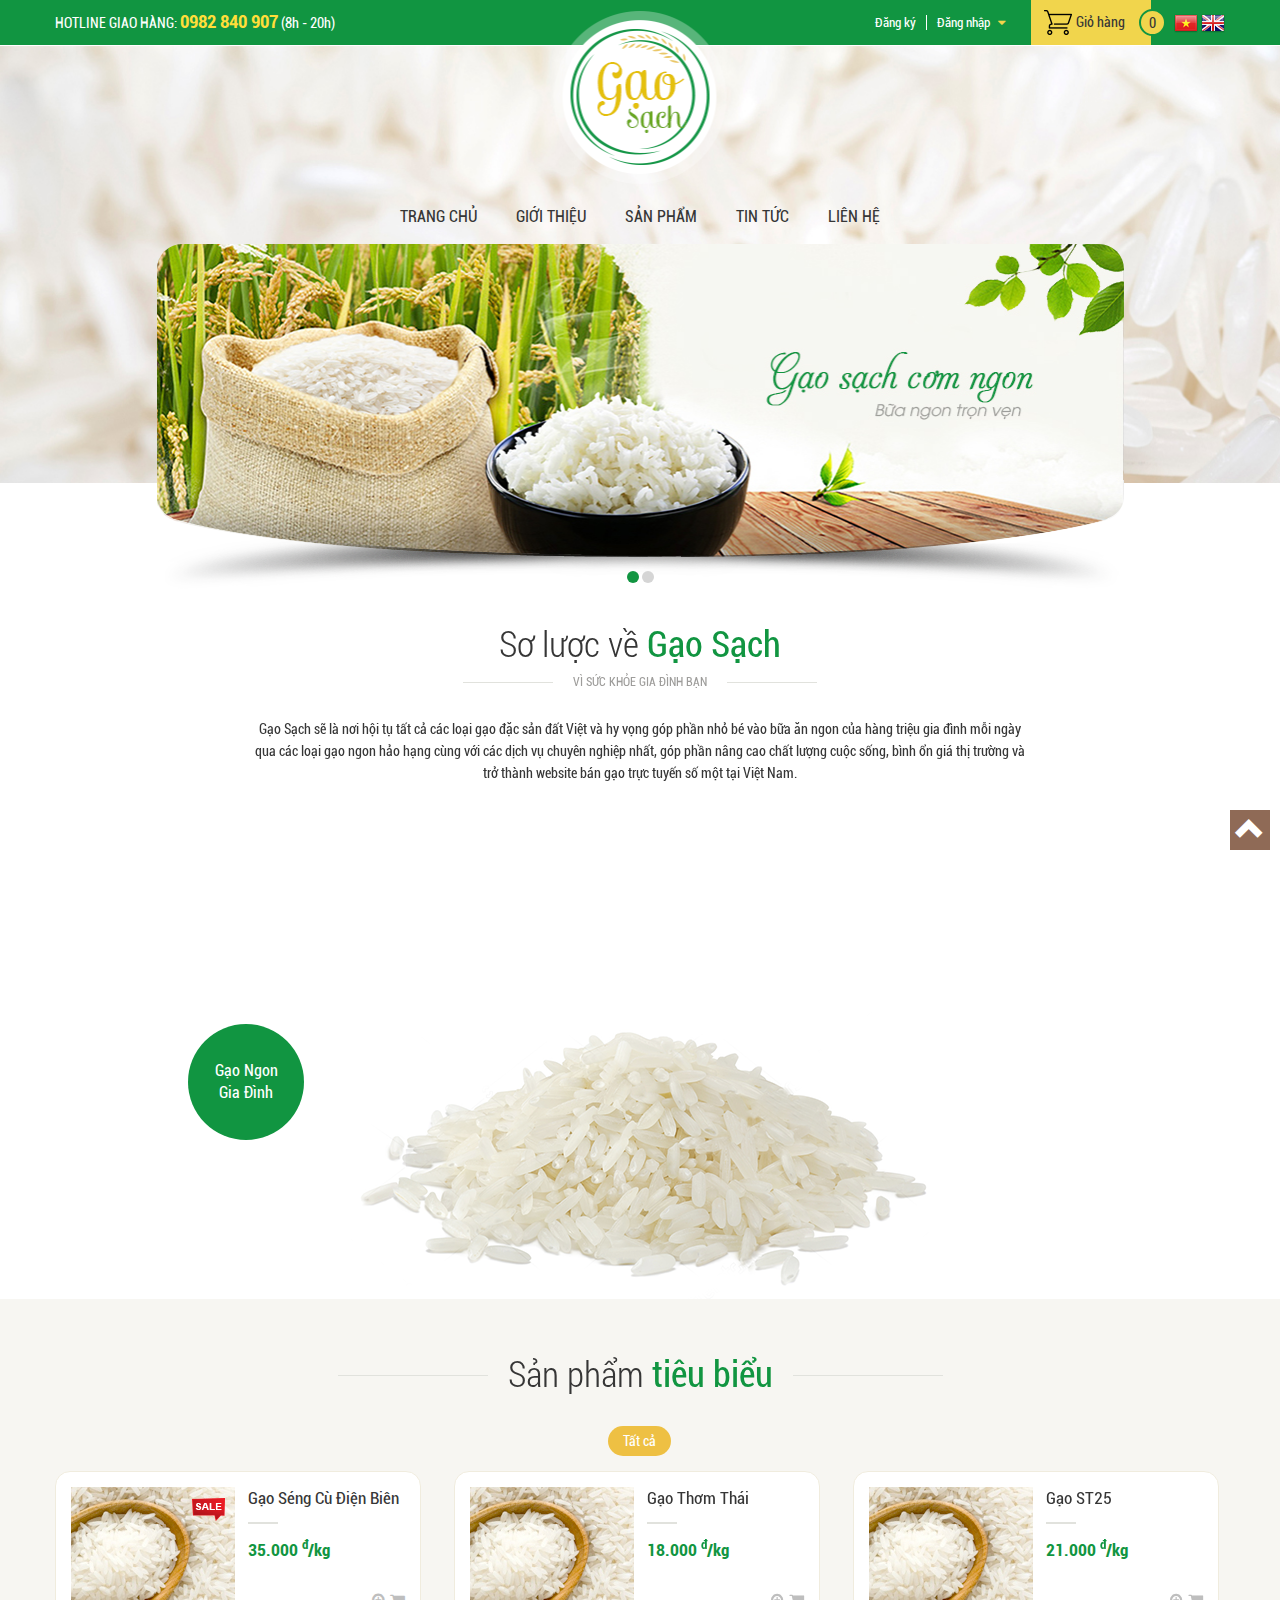
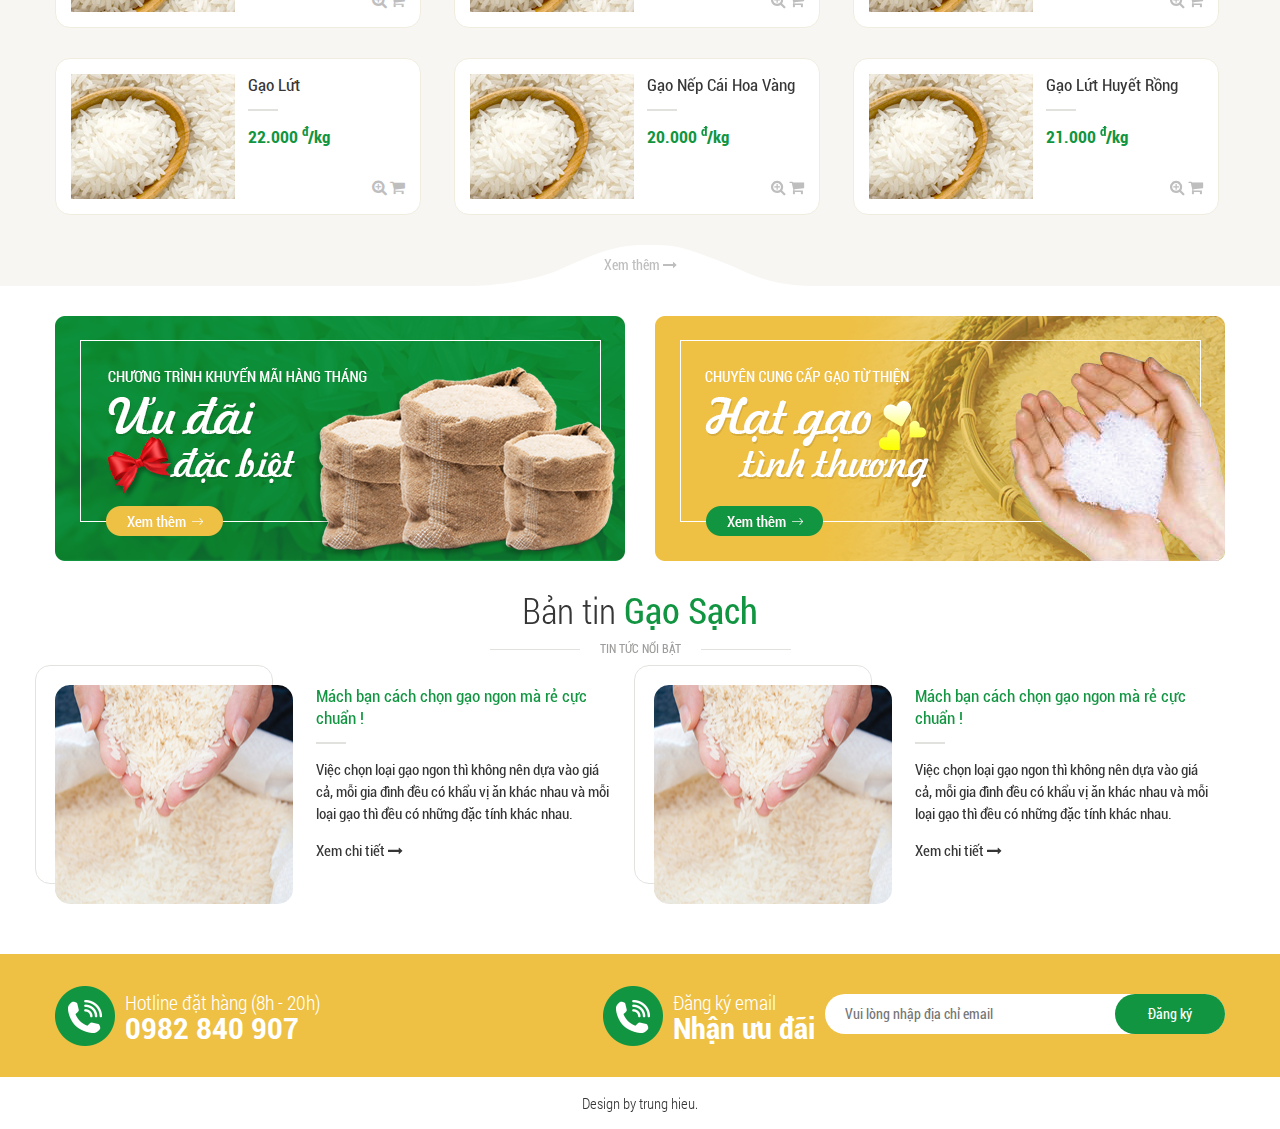
<file: GQH-html/index.html>
﻿<!DOCTYPE html>
<html xmlns="http://www.w3.org/1999/xhtml">
<head>
	<meta charset="utf-8" />
    <meta http-equiv="X-UA-Compatible" content="IE=edge" />
    <meta name="viewport" content="width=device-width, initial-scale=1" />
	<link href='https://fonts.googleapis.com/css?family=Open+Sans:400,300,300italic,400italic,600,600italic,700italic,700,800,800italic&subset=latin,vietnamese' rel='stylesheet' type='text/css' />
    <link href="assets/styles/bootstrap.min.css" rel="stylesheet" />
    <link href="assets/styles/font-awesome.min.css" rel="stylesheet" />
    <link href="assets/styles/slick.css" rel="stylesheet" />
    <link href="assets/styles/owl.carousel.min.css" rel="stylesheet" />
	<script src="assets/js/jwplayer.js"></script>
    <script src="assets/js/key.js"></script>
    <script type="text/javascript">jwplayer.key = "5qMQ1qMprX8KZ79H695ZPnH4X4zDHiI0rCXt1g==";</script>
    <!--main style-->
    <link href="assets/styles/fonts.css" rel="stylesheet" />
    <link href="assets/styles/site.css" rel="stylesheet" />
    <link href="assets/styles/site-respon.css" rel="stylesheet" />
    <!--end main style-->
    <script src="assets/js/jquery.js"></script>
    <script src="assets/js/jquery.easing.1.3.js"></script>
	<script type="text/javascript">
        function changeActiveMenu(page) {
            $('#menu li').removeClass("active");
            $('#menu li a[href*="' + page + '"]').parent("li").addClass("active");
        }
        function changeSubActiveMenu(page) {
            $('#menu li li').removeClass("active");
            $('#menu li li a[href$="' + page + '"]').parents("li").addClass("active");
            $('.menu-list li').removeClass("active");
            $('.menu-list li a[href$="' + page + '"]').parents("li").addClass("active");
            var value1 = $('a.a-link-sp').attr('href');
            $('#menu li li a[href$="' + value1 + '"]').parents("li").addClass("active");
            $('.menu-list li a[href$="' + value1 + '"]').parents("li").addClass("active");
            var value2 = $('a.a-link-spc').attr('href');
            $('#menu li li a[href$="' + value2 + '"]').parents("li").addClass("active");
            $('.menu-list li a[href$="' + value2 + '"]').parents("li").addClass("active");
        }
    </script>
    <title>Gạo quê hương</title>
</head>
<body>
    <div id="wrapper">
        <div id="wrapper-in">
            <div id="header">
                <div class="top-head">
                    <div class="container">
                        <div class="pull-left">
                            <p>HOTLINE GIAO HÀNG: <span>0982 840 907</span> (8h - 20h)</p>
                        </div>
                        <div class="pull-right">
                            <div class="log">
                                <ul>
                                    <li><a href="dangky.html">Đăng ký</a></li>
                                    <li class="log-in">
                                        <a href="#">Đăng nhập <i class="fa fa-caret-down"></i></a>
                                        <div class="lognin">
                                            <h1>ĐĂNG NHẬP</h1>
                                            <div class="form-group input-group">
                                                <div class="icon-input"><span class="icon-user"></span></div>
                                                <input type="text" class="input-lognin" placeholder="Tên đăng nhập" />
                                            </div>
                                            <div class="form-group input-group">
                                                <div class="icon-input"><span class="icon-pass"></span></div>                                                
                                                <input type="text" class="input-lognin" placeholder="Mật khẩu" />
                                            </div>
                                            <div class="form-group password-helper">
                                                <label class="label-pass">
                                                    <input name="remember_me" id="remember_me" value="Y" checked="checked" type="checkbox">
                                                    Ghi nhớ đăng nhập
                                                </label>
                                                <a href="#">Quên mật khẩu</a>
                                            </div>
                                            <div class="form-group longin-btn">
                                                <button class="button-btn">ĐĂNG NHẬP</button>
                                            </div>
                                            <div class="form-group register-logn">
                                                Bạn chưa có tài khoản? <a href="#">Đăng ký ngay</a>
                                            </div>
                                            <div class="logn-bot">
                                                <span>HOẶC ĐĂNG NHẬP BẰNG</span>
                                                <a href="#">
                                                    <img src="assets/images/icon3.png" alt="" />
                                                </a>
                                                <a href="#">
                                                    <img src="assets/images/icon4.png" alt="" />
                                                </a>
                                            </div>
                                        </div>
                                    </li>
                                </ul>
                            </div>
                            <div class="cart">
                                <span>Giỏ hàng</span>
                                <div class="number">
                                    0
                                </div>
                                <div class="cart-box">
                                    <div class="no-cart">
                                        <ul>
                                          Bạn chưa mua sản phẩm nào
                                         
                                        </ul>
                                    </div>
                                   
                                    <div class="cart-book">
                                        <a href="gio-hang.html">Xem giỏ hàng</a>
                                        <a href="dat-hang.html" class="pull-right">Đặt hàng</a>
                                    </div>
                                </div>
                            </div>
                            <div class="language">
                                <a href="#">
                                    <img src="assets/images/vi.png" alt="" />
                                </a>
                                <a href="#">
                                    <img src="assets/images/en.png" alt="" />
                                </a>
                            </div>
                        </div>
                        <div class="logo">
                            <a href="index.html">
                                <img src="assets/images/logo.png" alt="" />
                            </a>
                        </div>
                    </div>
                </div>
                <div class="bot-head">
                    <div class="container">
                        <div class="menu">
                            <ul id="menu" class="desktop-992">
                                <li id="a12"><a href="index.html">trang chủ</a></li>
                                <li>
                                    <a href="introduce.html">giới thiệu</a>
                                </li>
                                <li><a href="products.html">sản phẩm</a></li>
                                <li><a href="news.html">Tin tức</a></li>
                                <li><a href="contact.html">Liên hệ</a></li>
                            </ul>
                            <a class="panel-a menu-mo ipadmo-992" href="#menumobile" data-position="true" data-type="false">
                                <span class="fa fa-reorder"></span>Menu
                            </a>
                        </div>
                        <div class="slide-df">
                            <div id="carousel-example-generic" class="carousel slide" data-ride="carousel">
                                <ol class="carousel-indicators">
                                    <li data-target="#carousel-example-generic" data-slide-to="0"></li>
                                    <li data-target="#carousel-example-generic" data-slide-to="1"></li>
                                </ol>
                                <div class="carousel-inner" role="listbox">
                                    <div class="item">
                                        <img src="assets/images/banner-01.jpg" alt="" />
                                    </div>
                                    <div class="item">
                                        <img src="assets/images/banner-02.jpg" alt="" />
                                    </div>
                                </div>
                            </div>
                        </div>
                    </div>
                </div>
            </div>
            <div class="clr"></div>
            <div id="main-content">
                <div class="wrap-df">
                    <div class="introduce container">
                        <div class="head-sec">
                            <h1>Sơ lược về <span>Gạo Sạch</span></h1>
                            <span>VÌ SỨC KHỎE GIA ĐÌNH BẠN</span>
                        </div>
                        <p>Gạo Sạch sẽ là nơi hội tụ tất cả các loại gạo đặc sản đất Việt và hy vọng góp phần nhỏ bé vào bữa ăn ngon của hàng triệu gia đình mỗi ngày qua các loại gạo ngon hảo hạng cùng với các dịch vụ chuyên nghiệp nhất, góp phần nâng cao chất lượng cuộc sống, bình ổn giá thị trường và trở thành website bán gạo trực tuyến số một tại Việt Nam.</p>
                        <div class="rice-cate">
                            <div class="item">
                                <div class="wrap-item">
                                    <p>Gạo Ngon Gia Đình</p>
                                </div>
                            </div>
                            
                        </div>
                    </div>
                    <div class="products">
                        <div class="container">
                            <div class="head-sec">
                                <h1>Sản phẩm <span>tiêu biểu</span></h1>
                            </div>
                            <div class="products-tab">
                                <!-- Nav tabs -->
                                <ul class="nav nav-tabs" role="tablist">
                                    <li role="presentation">
                                        <a href="#tab1" aria-controls="home" role="tab" data-toggle="tab">Tất cả</a>
                                    </li>
                                    
                                </ul>

                                <!-- Tab panes -->
                                <div class="tab-content">
                                    <div role="tabpanel" class="tab-pane" id="tab1">
                                        <div class="product-cate">
                                            <div class="item">
                                                <div class="wrap-content">
                                                    <div class="img">
                                                        <a href="#">
                                                            <img src="assets/images/sp1.jpg" alt="" />
                                                        </a>
                                                        <div class="sale">
                                                            <img src="assets/images/sale.png" alt="" />
                                                        </div>
                                                    </div>
                                                    <div class="content">
                                                        <a href="#">Gạo Séng Cù Điện Biên</a>
                                                        <span>35.000 <sup>đ</sup>/kg</span>
                                                    </div>
                                                    <div class="details">
                                                        <a href="#"><i class="fa fa-search-plus"></i></a>
                                                        <a href="#">
                                                            <i class="fa fa-shopping-cart"></i>
                                                        </a>
                                                    </div>
                                                </div>
                                            </div>
                                            <div class="item">
                                                <div class="wrap-content">
                                                    <div class="img">
                                                        <a href="#">
                                                            <img src="assets/images/sp1.jpg" alt="" />
                                                        </a>
                                                    </div>
                                                    <div class="content">
                                                        <a href="#">Gạo Thơm Thái</a>
                                                        <span>18.000 <sup>đ</sup>/kg</span>
                                                    </div>
                                                    <div class="details">
                                                        <a href="#"><i class="fa fa-search-plus"></i></a>
                                                        <a href="#">
                                                            <i class="fa fa-shopping-cart"></i>
                                                        </a>
                                                    </div>
                                                </div>
                                            </div>
                                            <div class="item">
                                                <div class="wrap-content">
                                                    <div class="img">
                                                        <a href="#">
                                                            <img src="assets/images/sp1.jpg" alt="" />
                                                        </a>
                                                    </div>
                                                    <div class="content">
                                                        <a href="#">Gạo ST25</a>
                                                        <span>21.000 <sup>đ</sup>/kg</span>
                                                    </div>
                                                    <div class="details">
                                                        <a href="#"><i class="fa fa-search-plus"></i></a>
                                                        <a href="#">
                                                            <i class="fa fa-shopping-cart"></i>
                                                        </a>
                                                    </div>
                                                </div>
                                            </div>
                                            <div class="item">
                                                <div class="wrap-content">
                                                    <div class="img">
                                                        <a href="#">
                                                            <img src="assets/images/sp1.jpg" alt="" />
                                                        </a>
                                                    </div>
                                                    <div class="content">
                                                        <a href="#">Gạo Lứt</a>
                                                        <span>22.000 <sup>đ</sup>/kg</span>
                                                    </div>
                                                    <div class="details">
                                                        <a href="#"><i class="fa fa-search-plus"></i></a>
                                                        <a href="#">
                                                            <i class="fa fa-shopping-cart"></i>
                                                        </a>
                                                    </div>
                                                </div>
                                            </div>
                                            <div class="item">
                                                <div class="wrap-content">
                                                    <div class="img">
                                                        <a href="#">
                                                            <img src="assets/images/sp1.jpg" alt="" />
                                                        </a>
                                                    </div>
                                                    <div class="content">
                                                        <a href="#">Gạo Nếp Cái Hoa Vàng</a>
                                                        <span>20.000 <sup>đ</sup>/kg</span>
                                                    </div>
                                                    <div class="details">
                                                        <a href="#"><i class="fa fa-search-plus"></i></a>
                                                        <a href="#">
                                                            <i class="fa fa-shopping-cart"></i>
                                                        </a>
                                                    </div>
                                                </div>
                                            </div>
                                            <div class="item">
                                                <div class="wrap-content">
                                                    <div class="img">
                                                        <a href="#">
                                                            <img src="assets/images/sp1.jpg" alt="" />
                                                        </a>
                                                    </div>
                                                    <div class="content">
                                                        <a href="#">Gạo Lứt Huyết Rồng</a>
                                                        <span>21.000 <sup>đ</sup>/kg</span>
                                                    </div>
                                                    <div class="details">
                                                        <a href="#"><i class="fa fa-search-plus"></i></a>
                                                        <a href="#">
                                                            <i class="fa fa-shopping-cart"></i>
                                                        </a>
                                                    </div>
                                                </div>
                                            </div>
                                        </div>
                                        <div class="read-more">
                                            <a href="#">Xem thêm <i class="fa fa-long-arrow-right" aria-hidden="true"></i></a>
                                        </div>
                                    </div>
                                    <div role="tabpanel" class="tab-pane" id="tab2">
                                        <div class="product-cate">
                                            <div class="item">
                                                <div class="wrap-content">
                                                    <div class="img">
                                                        <a href="#">
                                                            <img src="assets/images/sp1.jpg" alt="" />
                                                        </a>
                                                    </div>
                                                    <div class="content">
                                                        <a href="#">Gạo Séng Cù Điện Biên</a>
                                                        <span>35.000 <sup>đ</sup>/kg</span>
                                                    </div>
                                                    <div class="details">
                                                        <a href="#"><i class="fa fa-search-plus"></i></a>
                                                        <a href="#">
                                                            <i class="fa fa-shopping-cart"></i>
                                                        </a>
                                                    </div>
                                                </div>
                                            </div>
                                            <div class="item">
                                                <div class="wrap-content">
                                                    <div class="img">
                                                        <a href="#">
                                                            <img src="assets/images/sp1.jpg" alt="" />
                                                        </a>
                                                        <div class="sale">
                                                            <img src="assets/images/sale.png" alt="" />
                                                        </div>
                                                    </div>
                                                    <div class="content">
                                                        <a href="#">Gạo Séng Cù Điện Biên</a>
                                                        <span>35.000 <sup>đ</sup>/kg</span>
                                                    </div>
                                                    <div class="details">
                                                        <a href="#"><i class="fa fa-search-plus"></i></a>
                                                        <a href="#">
                                                            <i class="fa fa-shopping-cart"></i>
                                                        </a>
                                                    </div>
                                                </div>
                                            </div>
                                            <div class="item">
                                                <div class="wrap-content">
                                                    <div class="img">
                                                        <a href="#">
                                                            <img src="assets/images/sp1.jpg" alt="" />
                                                        </a>
                                                    </div>
                                                    <div class="content">
                                                        <a href="#">Gạo Séng Cù Điện Biên</a>
                                                        <span>35.000 <sup>đ</sup>/kg</span>
                                                    </div>
                                                    <div class="details">
                                                        <a href="#"><i class="fa fa-search-plus"></i></a>
                                                        <a href="#">
                                                            <i class="fa fa-shopping-cart"></i>
                                                        </a>
                                                    </div>
                                                </div>
                                            </div>
                                            <div class="item">
                                                <div class="wrap-content">
                                                    <div class="img">
                                                        <a href="#">
                                                            <img src="assets/images/sp1.jpg" alt="" />
                                                        </a>
                                                    </div>
                                                    <div class="content">
                                                        <a href="#">Gạo Séng Cù Điện Biên</a>
                                                        <span>35.000 <sup>đ</sup>/kg</span>
                                                    </div>
                                                    <div class="details">
                                                        <a href="#"><i class="fa fa-search-plus"></i></a>
                                                        <a href="#">
                                                            <i class="fa fa-shopping-cart"></i>
                                                        </a>
                                                    </div>
                                                </div>
                                            </div>
                                            <div class="item">
                                                <div class="wrap-content">
                                                    <div class="img">
                                                        <a href="#">
                                                            <img src="assets/images/sp1.jpg" alt="" />
                                                        </a>
                                                    </div>
                                                    <div class="content">
                                                        <a href="#">Gạo Séng Cù Điện Biên</a>
                                                        <span>35.000 <sup>đ</sup>/kg</span>
                                                    </div>
                                                    <div class="details">
                                                        <a href="#"><i class="fa fa-search-plus"></i></a>
                                                        <a href="#">
                                                            <i class="fa fa-shopping-cart"></i>
                                                        </a>
                                                    </div>
                                                </div>
                                            </div>
                                            <div class="item">
                                                <div class="wrap-content">
                                                    <div class="img">
                                                        <a href="#">
                                                            <img src="assets/images/sp1.jpg" alt="" />
                                                        </a>
                                                    </div>
                                                    <div class="content">
                                                        <a href="#">Gạo Séng Cù Điện Biên</a>
                                                        <span>35.000 <sup>đ</sup>/kg</span>
                                                    </div>
                                                    <div class="details">
                                                        <a href="#"><i class="fa fa-search-plus"></i></a>
                                                        <a href="#">
                                                            <i class="fa fa-shopping-cart"></i>
                                                        </a>
                                                    </div>
                                                </div>
                                            </div>
                                        </div>
                                        <div class="read-more">
                                            <a href="#">Xem thêm <i class="fa fa-long-arrow-right" aria-hidden="true"></i></a>
                                        </div>
                                    </div>
                                    <div role="tabpanel" class="tab-pane" id="tab3">
                                        <div class="product-cate">
                                            <div class="item">
                                                <div class="wrap-content">
                                                    <div class="img">
                                                        <a href="#">
                                                            <img src="assets/images/sp1.jpg" alt="" />
                                                        </a>
                                                    </div>
                                                    <div class="content">
                                                        <a href="#">Gạo Séng Cù Điện Biên</a>
                                                        <span>35.000 <sup>đ</sup>/kg</span>
                                                    </div>
                                                    <div class="details">
                                                        <a href="#"><i class="fa fa-search-plus"></i></a>
                                                        <a href="#">
                                                            <i class="fa fa-shopping-cart"></i>
                                                        </a>
                                                    </div>
                                                </div>
                                            </div>
                                            <div class="item">
                                                <div class="wrap-content">
                                                    <div class="img">
                                                        <a href="#">
                                                            <img src="assets/images/sp1.jpg" alt="" />
                                                        </a>
                                                    </div>
                                                    <div class="content">
                                                        <a href="#">Gạo Séng Cù Điện Biên</a>
                                                        <span>35.000 <sup>đ</sup>/kg</span>
                                                    </div>
                                                    <div class="details">
                                                        <a href="#"><i class="fa fa-search-plus"></i></a>
                                                        <a href="#">
                                                            <i class="fa fa-shopping-cart"></i>
                                                        </a>
                                                    </div>
                                                </div>
                                            </div>
                                            <div class="item">
                                                <div class="wrap-content">
                                                    <div class="img">
                                                        <a href="#">
                                                            <img src="assets/images/sp1.jpg" alt="" />
                                                        </a>
                                                        <div class="sale">
                                                            <img src="assets/images/sale.png" alt="" />
                                                        </div>
                                                    </div>
                                                    <div class="content">
                                                        <a href="#">Gạo Séng Cù Điện Biên</a>
                                                        <span>35.000 <sup>đ</sup>/kg</span>
                                                    </div>
                                                    <div class="details">
                                                        <a href="#"><i class="fa fa-search-plus"></i></a>
                                                        <a href="#">
                                                            <i class="fa fa-shopping-cart"></i>
                                                        </a>
                                                    </div>
                                                </div>
                                            </div>
                                            <div class="item">
                                                <div class="wrap-content">
                                                    <div class="img">
                                                        <a href="#">
                                                            <img src="assets/images/sp1.jpg" alt="" />
                                                        </a>
                                                    </div>
                                                    <div class="content">
                                                        <a href="#">Gạo Séng Cù Điện Biên</a>
                                                        <span>35.000 <sup>đ</sup>/kg</span>
                                                    </div>
                                                    <div class="details">
                                                        <a href="#"><i class="fa fa-search-plus"></i></a>
                                                        <a href="#">
                                                            <i class="fa fa-shopping-cart"></i>
                                                        </a>
                                                    </div>
                                                </div>
                                            </div>
                                            <div class="item">
                                                <div class="wrap-content">
                                                    <div class="img">
                                                        <a href="#">
                                                            <img src="assets/images/sp1.jpg" alt="" />
                                                        </a>
                                                    </div>
                                                    <div class="content">
                                                        <a href="#">Gạo Séng Cù Điện Biên</a>
                                                        <span>35.000 <sup>đ</sup>/kg</span>
                                                    </div>
                                                    <div class="details">
                                                        <a href="#"><i class="fa fa-search-plus"></i></a>
                                                        <a href="#">
                                                            <i class="fa fa-shopping-cart"></i>
                                                        </a>
                                                    </div>
                                                </div>
                                            </div>
                                            <div class="item">
                                                <div class="wrap-content">
                                                    <div class="img">
                                                        <a href="#">
                                                            <img src="assets/images/sp1.jpg" alt="" />
                                                        </a>
                                                    </div>
                                                    <div class="content">
                                                        <a href="#">Gạo Séng Cù Điện Biên</a>
                                                        <span>35.000 <sup>đ</sup>/kg</span>
                                                    </div>
                                                    <div class="details">
                                                        <a href="#"><i class="fa fa-search-plus"></i></a>
                                                        <a href="#">
                                                            <i class="fa fa-shopping-cart"></i>
                                                        </a>
                                                    </div>
                                                </div>
                                            </div>
                                        </div>
                                        <div class="read-more">
                                            <a href="#">Xem thêm <i class="fa fa-long-arrow-right" aria-hidden="true"></i></a>
                                        </div>
                                    </div>
                                    <div role="tabpanel" class="tab-pane" id="tab4">
                                        <div class="product-cate">
                                            <div class="item">
                                                <div class="wrap-content">
                                                    <div class="img">
                                                        <a href="#">
                                                            <img src="assets/images/sp1.jpg" alt="" />
                                                        </a>
                                                    </div>
                                                    <div class="content">
                                                        <a href="#">Gạo Séng Cù Điện Biên</a>
                                                        <span>35.000 <sup>đ</sup>/kg</span>
                                                    </div>
                                                    <div class="details">
                                                        <a href="#"><i class="fa fa-search-plus"></i></a>
                                                        <a href="#">
                                                            <i class="fa fa-shopping-cart"></i>
                                                        </a>
                                                    </div>
                                                </div>
                                            </div>
                                            <div class="item">
                                                <div class="wrap-content">
                                                    <div class="img">
                                                        <a href="#">
                                                            <img src="assets/images/sp1.jpg" alt="" />
                                                        </a>
                                                        <div class="sale">
                                                            <img src="assets/images/sale.png" alt="" />
                                                        </div>
                                                    </div>
                                                    <div class="content">
                                                        <a href="#">Gạo Séng Cù Điện Biên</a>
                                                        <span>35.000 <sup>đ</sup>/kg</span>
                                                    </div>
                                                    <div class="details">
                                                        <a href="#"><i class="fa fa-search-plus"></i></a>
                                                        <a href="#">
                                                            <i class="fa fa-shopping-cart"></i>
                                                        </a>
                                                    </div>
                                                </div>
                                            </div>
                                            <div class="item">
                                                <div class="wrap-content">
                                                    <div class="img">
                                                        <a href="#">
                                                            <img src="assets/images/sp1.jpg" alt="" />
                                                        </a>
                                                    </div>
                                                    <div class="content">
                                                        <a href="#">Gạo Séng Cù Điện Biên</a>
                                                        <span>35.000 <sup>đ</sup>/kg</span>
                                                    </div>
                                                    <div class="details">
                                                        <a href="#"><i class="fa fa-search-plus"></i></a>
                                                        <a href="#">
                                                            <i class="fa fa-shopping-cart"></i>
                                                        </a>
                                                    </div>
                                                </div>
                                            </div>
                                            <div class="item">
                                                <div class="wrap-content">
                                                    <div class="img">
                                                        <a href="#">
                                                            <img src="assets/images/sp1.jpg" alt="" />
                                                        </a>
                                                    </div>
                                                    <div class="content">
                                                        <a href="#">Gạo Séng Cù Điện Biên</a>
                                                        <span>35.000 <sup>đ</sup>/kg</span>
                                                    </div>
                                                    <div class="details">
                                                        <a href="#"><i class="fa fa-search-plus"></i></a>
                                                        <a href="#">
                                                            <i class="fa fa-shopping-cart"></i>
                                                        </a>
                                                    </div>
                                                </div>
                                            </div>
                                            <div class="item">
                                                <div class="wrap-content">
                                                    <div class="img">
                                                        <a href="#">
                                                            <img src="assets/images/sp1.jpg" alt="" />
                                                        </a>
                                                        <div class="sale">
                                                            <img src="assets/images/sale.png" alt="" />
                                                        </div>
                                                    </div>
                                                    <div class="content">
                                                        <a href="#">Gạo Séng Cù Điện Biên</a>
                                                        <span>35.000 <sup>đ</sup>/kg</span>
                                                    </div>
                                                    <div class="details">
                                                        <a href="#"><i class="fa fa-search-plus"></i></a>
                                                        <a href="#">
                                                            <i class="fa fa-shopping-cart"></i>
                                                        </a>
                                                    </div>
                                                </div>
                                            </div>
                                            <div class="item">
                                                <div class="wrap-content">
                                                    <div class="img">
                                                        <a href="#">
                                                            <img src="assets/images/sp1.jpg" alt="" />
                                                        </a>
                                                    </div>
                                                    <div class="content">
                                                        <a href="#">Gạo Séng Cù Điện Biên</a>
                                                        <span>35.000 <sup>đ</sup>/kg</span>
                                                    </div>
                                                    <div class="details">
                                                        <a href="#"><i class="fa fa-search-plus"></i></a>
                                                        <a href="#">
                                                            <i class="fa fa-shopping-cart"></i>
                                                        </a>
                                                    </div>
                                                </div>
                                            </div>
                                        </div>
                                        <div class="read-more">
                                            <a href="#">Xem thêm <i class="fa fa-long-arrow-right" aria-hidden="true"></i></a>
                                        </div>
                                    </div>
                                </div>
                            </div>
                        </div>
                    </div>
                    <div class="clr"></div>
                    <div class="container">
                        <div class="poster">
                            <div class="item">
                                <a href="#">
                                    <img src="assets/images/poster1.png" alt="" />
                                </a>
                            </div>
                            <div class="item">
                                <a href="#">
                                    <img src="assets/images/poster2.png" alt="" />
                                </a>
                            </div>
                        </div>
                    </div>
                    <div class="clr"></div>
                    <div class="news container">
                        <div class="head-sec">
                            <h1>Bản tin <span>Gạo Sạch</span></h1>
                            <span>TIN TỨC NỔI BẬT</span>
                        </div>
                        <div class="news-cate">
                            <div class="item">
                                <div class="wrap-item">
                                    <div class="img">
                                        <a href="#">
                                            <img src="assets/images/tt1.jpg" alt="" />
                                        </a>
                                    </div>
                                    <div class="content">
                                        <a href="#">Mách bạn cách chọn gạo ngon mà rẻ cực chuẩn ! </a>
                                        <span>Việc chọn loại gạo ngon thì không nên dựa vào giá cả, mỗi gia đình đều có khẩu vị ăn khác nhau và mỗi loại gạo thì đều có những đặc tính khác nhau.</span>
                                        <div class="read-more"><a href="#">Xem chi tiết <i class="fa fa-long-arrow-right" aria-hidden="true"></i></a></div>
                                    </div>
                                </div>
                            </div>
                            <div class="item">
                                <div class="wrap-item">
                                    <div class="img">
                                        <a href="#">
                                            <img src="assets/images/tt1.jpg" alt="" />
                                        </a>
                                    </div>
                                    <div class="content">
                                        <a href="#">Mách bạn cách chọn gạo ngon mà rẻ cực chuẩn ! </a>
                                        <span>Việc chọn loại gạo ngon thì không nên dựa vào giá cả, mỗi gia đình đều có khẩu vị ăn khác nhau và mỗi loại gạo thì đều có những đặc tính khác nhau.</span>
                                        <div class="read-more"><a href="#">Xem chi tiết <i class="fa fa-long-arrow-right" aria-hidden="true"></i></a></div>
                                    </div>
                                </div>
                            </div>
                        </div>
                    </div>
                </div>
            </div>
            <footer id="footer">
                <div class="container">
                    <div class="pull-left">
                        <p>
                            Hotline đặt hàng (8h - 20h)
                            <span>0982 840 907</span>
                        </p>
                    </div>
                    <div class="pull-right">
                        <div class="email">
                            <p>
                                Đăng ký email
                                <span>Nhận ưu đãi</span>
                            </p>
                        </div>
                        <div class="form">
                            <input type="text" placeholder="Vui lòng nhập địa chỉ email" />
                            <input type="submit" value="Đăng ký" />
                        </div>
                    </div>
                </div>
            </footer>
            <div class="copyright">
                <p>Design by trung hieu.</p>
            </div>
        </div>
        <!--menumobile-->
        <div id="menumobile" class="mobile-panel mobilep-left">
            <div class="close-menu">
                <a href="#menumobile" class="glyphicon glyphicon-remove-circle">close</a>
            </div>
            <div class="menu-in">
                <div class="menu-mobile">
                    <div class="logo">
                        <a id="A2" href="index.html">
                            <img class="img-responsive" src="assets/images/logo.png" alt="logo" />
                        </a>
                    </div>
                    <div class="logninmobi">
                        <a href="dangky.html">Đăng ký</a> | <a href="dangnhap.html">Đăng nhập</a>
                    </div>
                    <ul id="menuMobiles" class="menu-nav">
                        <li class="home"><a id="A3" href="index.html">Trang chủ</a></li>
                    </ul>
                </div>
            </div>
        </div>
        <!--menumobile-->
    </div>
    <a href="#" class="scroll-to-top"><i class="glyphicon glyphicon-chevron-up"></i></a>
    <div id="runScript"></div>
    <script src="assets/js/bootstrap.min.js"></script>
    <script src="assets/js/jquery.panel.mobile.js"></script>
    <script src="assets/js/slick.min.js"></script>
    <script src="assets/js/owl.carousel.min.js"></script>
    <!-- main js -->
    <script src="assets/js/jquery.main.js"></script>

    <!-- end main js -->
</body>
</html>
</file>
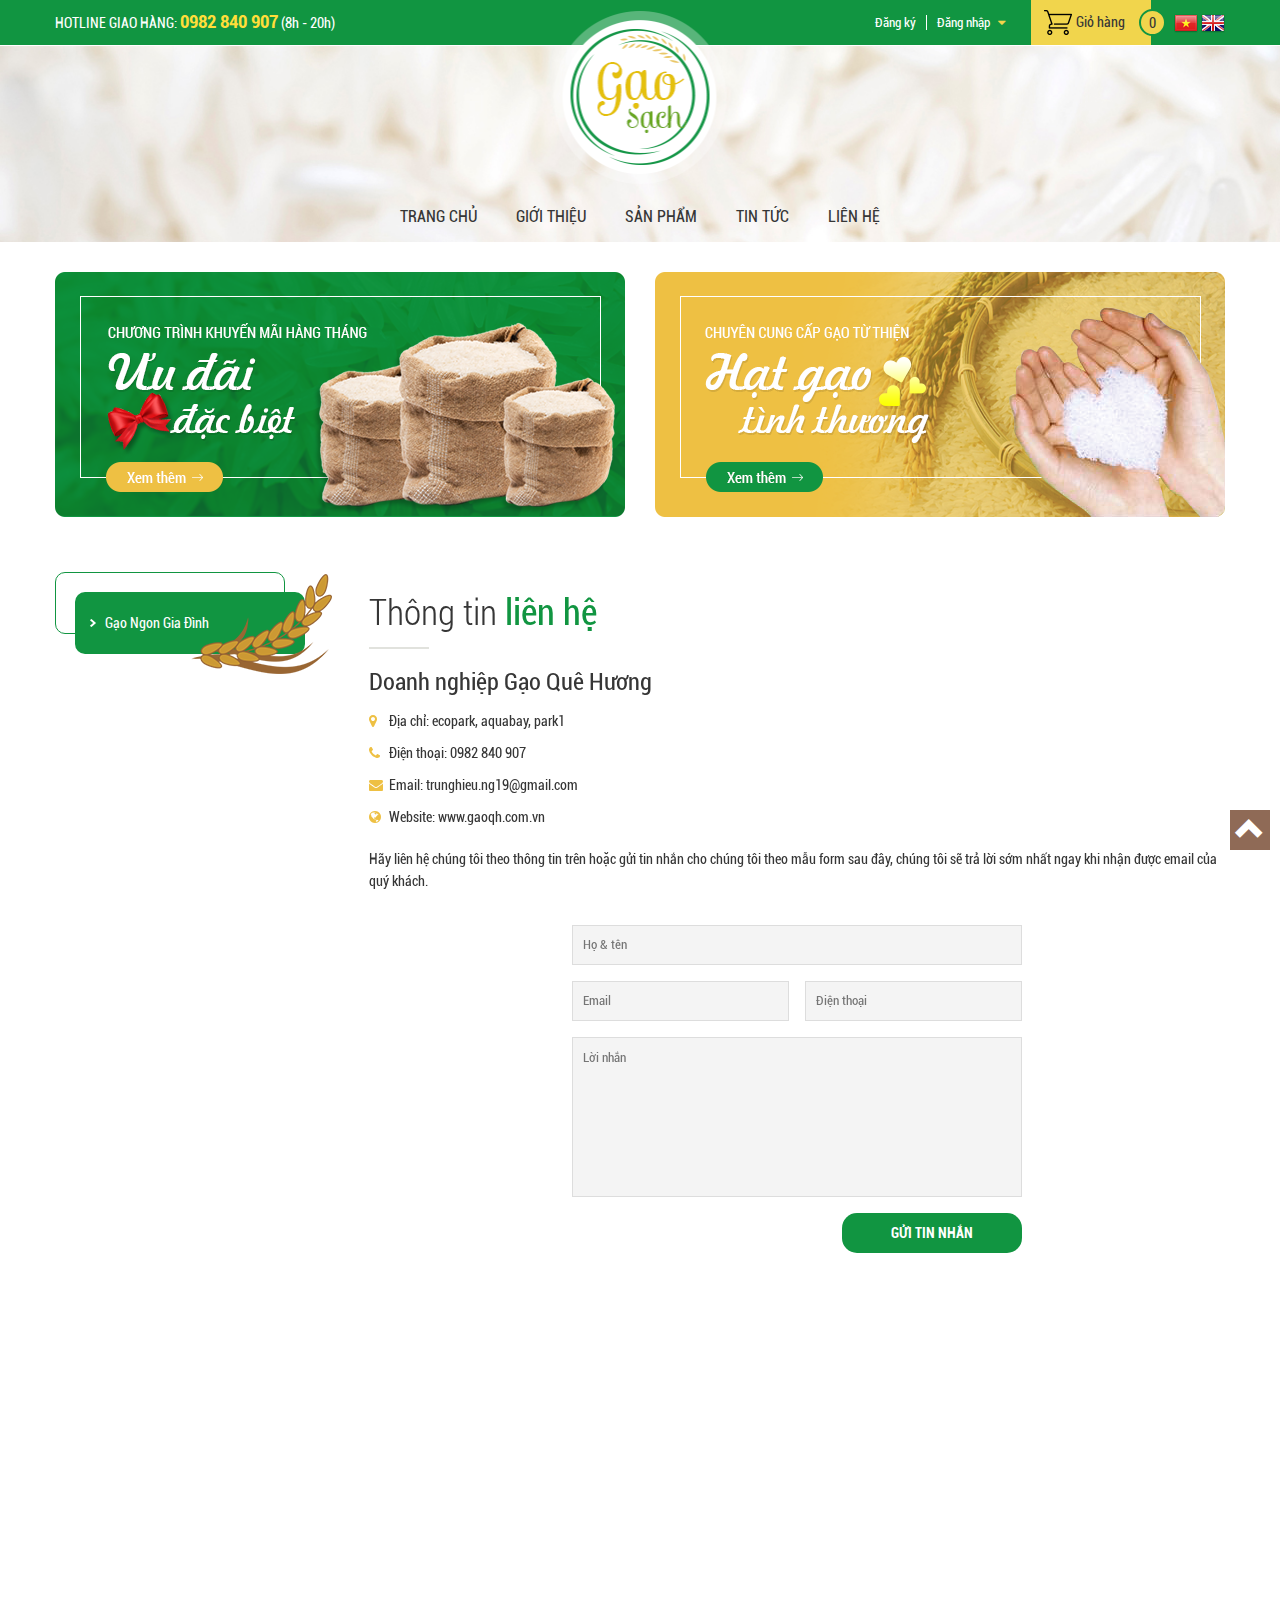
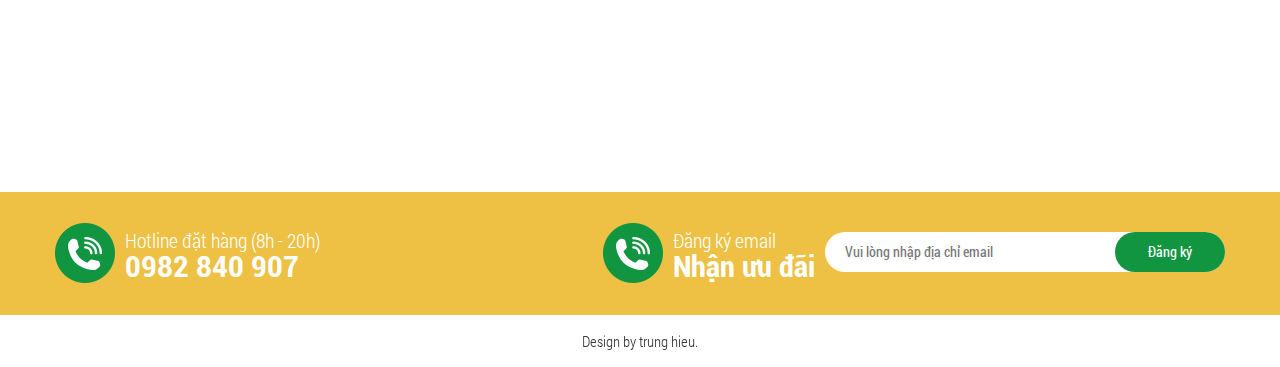
<file: GQH-html/contact.html>
﻿<!DOCTYPE html>
<html xmlns="http://www.w3.org/1999/xhtml">
<head>
	<meta charset="utf-8" />
    <meta http-equiv="X-UA-Compatible" content="IE=edge" />
    <meta name="viewport" content="width=device-width, initial-scale=1" />
	<link href='https://fonts.googleapis.com/css?family=Open+Sans:400,300,300italic,400italic,600,600italic,700italic,700,800,800italic&subset=latin,vietnamese' rel='stylesheet' type='text/css' />
    <link href="assets/styles/bootstrap.min.css" rel="stylesheet" />
    <link href="assets/styles/font-awesome.min.css" rel="stylesheet" />
    <link href="assets/styles/slick.css" rel="stylesheet" />
    <link href="assets/styles/owl.carousel.min.css" rel="stylesheet" />
	<script src="assets/js/jwplayer.js"></script>
    <script src="assets/js/key.js"></script>
    <script type="text/javascript">jwplayer.key = "5qMQ1qMprX8KZ79H695ZPnH4X4zDHiI0rCXt1g==";</script>
    <!--main style-->
    <link href="assets/styles/fonts.css" rel="stylesheet" />
    <link href="assets/styles/site.css" rel="stylesheet" />
    <link href="assets/styles/site-respon.css" rel="stylesheet" />
    <!--end main style-->
    <script src="assets/js/jquery.js"></script>
    <script src="assets/js/jquery.easing.1.3.js"></script>
	<script type="text/javascript">
        function changeActiveMenu(page) {
            $('#menu li').removeClass("active");
            $('#menu li a[href*="' + page + '"]').parent("li").addClass("active");
        }
        function changeSubActiveMenu(page) {
            $('#menu li li').removeClass("active");
            $('#menu li li a[href$="' + page + '"]').parents("li").addClass("active");
            $('.menu-list li').removeClass("active");
            $('.menu-list li a[href$="' + page + '"]').parents("li").addClass("active");
            var value1 = $('a.a-link-sp').attr('href');
            $('#menu li li a[href$="' + value1 + '"]').parents("li").addClass("active");
            $('.menu-list li a[href$="' + value1 + '"]').parents("li").addClass("active");
            var value2 = $('a.a-link-spc').attr('href');
            $('#menu li li a[href$="' + value2 + '"]').parents("li").addClass("active");
            $('.menu-list li a[href$="' + value2 + '"]').parents("li").addClass("active");
        }
    </script>
    <title>Liên Hệ</title>
</head>
<body>
    <div id="wrapper">
        <div id="wrapper-in">
            <div id="header">
                <div class="top-head">
                    <div class="container">
                        <div class="pull-left">
                            <p>HOTLINE GIAO HÀNG: <span>0982 840 907</span> (8h - 20h)</p>
                        </div>
                        <div class="pull-right">
                            <div class="log">
                                <ul>
                                    <li><a href="dangky.html">Đăng ký</a></li>
                                    <li class="log-in">
                                        <a href="#">Đăng nhập <i class="fa fa-caret-down"></i></a>
                                        <div class="lognin">
                                            <h1>ĐĂNG NHẬP</h1>
                                            <div class="form-group input-group">
                                                <div class="icon-input"><span class="icon-user"></span></div>
                                                <input type="text" class="input-lognin" placeholder="Tên đăng nhập" />
                                            </div>
                                            <div class="form-group input-group">
                                                <div class="icon-input"><span class="icon-pass"></span></div>                                                
                                                <input type="text" class="input-lognin" placeholder="Mật khẩu" />
                                            </div>
                                            <div class="form-group password-helper">
                                                <label class="label-pass">
                                                    <input name="remember_me" id="remember_me" value="Y" checked="checked" type="checkbox">
                                                    Ghi nhớ đăng nhập
                                                </label>
                                                <a href="#">Quên mật khẩu</a>
                                            </div>
                                            <div class="form-group longin-btn">
                                                <button class="button-btn">ĐĂNG NHẬP</button>
                                            </div>
                                            <div class="form-group register-logn">
                                                Bạn chưa có tài khoản? <a href="#">Đăng ký ngay</a>
                                            </div>
                                            <div class="logn-bot">
                                                <span>HOẶC ĐĂNG NHẬP BẰNG</span>
                                                <a href="#">
                                                    <img src="assets/images/icon3.png" alt="" />
                                                </a>
                                                <a href="#">
                                                    <img src="assets/images/icon4.png" alt="" />
                                                </a>
                                            </div>
                                        </div>
                                    </li>
                                </ul>
                            </div>
                            <div class="cart">
                                <span>Giỏ hàng</span>
                                <div class="number">
                                    0
                                </div>
                                <div class="cart-box">
                                    <div class="cart-list">
                                        <ul>
                                   Bạn chưa mua sản phẩm nào.
                                        </ul>
                                    </div>
                                    <div class="sum-cart">
                                        TỔNG CỘNG: <span>0 <sup>đ</sup></span>
                                    </div>
                                    <div class="cart-book">
                                        <a href="gio-hang.html">Xem giỏ hàng</a>
                                        <a href="gio-hang.html" class="pull-right">Đặt hàng</a>
                                    </div>
                                </div>
                            </div>
                            <div class="language">
                                <a href="#">
                                    <img src="assets/images/vi.png" alt="" />
                                </a>
                                <a href="#">
                                    <img src="assets/images/en.png" alt="" />
                                </a>
                            </div>
                        </div>
                        <div class="logo">
                            <a href="index.html">
                                <img src="assets/images/logo.png" alt="" />
                            </a>
                        </div>
                    </div>
                </div>
                <div class="bot-head">
                    <div class="container">
                        <div class="menu">
                            <ul id="menu" class="desktop-992">
                                <li id="a12"><a href="index.html">trang chủ</a></li>
                                <li>
                                    <a href="introduce.html">giới thiệu</a>
                                </li>
                                <li><a href="products.html">sản phẩm</a></li>
                                <li><a href="news.html">Tin tức</a></li>
                                <li><a href="contact.html">Liên hệ</a></li>
                            </ul>
                            <a class="panel-a menu-mo ipadmo-992" href="#menumobile" data-position="true" data-type="false">
                                <span class="fa fa-reorder"></span>Menu
                            </a>
                        </div>
                        <!--slide_df-->
                    </div>
                </div>
            </div>
            <div class="clr"></div>
            <div id="main-content">
                <div class="container">
                    <div class="poster">
                        <div class="item">
                            <a href="#">
                                <img src="assets/images/poster1.png" alt="" />
                            </a>
                        </div>
                        <div class="item">
                            <a href="#">
                                <img src="assets/images/poster2.png" alt="" />
                            </a>
                        </div>
                    </div>
                    <div class="clr"></div>
                    <div class="main">
                        <div class="aside">
                            <div class="cate-rice">
                                <ul>
                                    <li><a href="products.html">Gạo Ngon Gia Đình</a></li>
                                   
                                </ul>
                            </div>
                        </div>
                        <div class="wrap-main">
                            <div class="head-sec">
                                <h1>Thông tin <span>liên hệ</span></h1>
                            </div>
                            <div class="wrap-contact">
                                <h3>Doanh nghiệp Gạo Quê Hương</h3>
                                <ul>
                                    <li><i class="fa fa-map-marker"></i>Địa chỉ: ecopark, aquabay, park1</li>
                                    <li><i class="fa fa-phone"></i>Điện thoại: 0982 840 907</li>
                                    <li><i class="fa fa-envelope"></i>Email: trunghieu.ng19@gmail.com</li>
                                    <li><i class="fa fa-globe"></i>Website: www.gaoqh.com.vn</li>
                                </ul>
                                <p>Hãy liên hệ chúng tôi theo thông tin trên hoặc gửi tin nhắn cho chúng tôi theo mẫu form sau đây, chúng tôi sẽ trả lời sớm nhất ngay khi nhận được email của quý khách.</p>
                                <div class="form-contact">
                                    <div class="wrap-send">
                                        <div class="contact-w">
                                            <div class="contact-input">
                                                <input type="text" class="contact-textbox" placeholder="Họ &amp; tên" />
                                            </div>
                                        </div>
                                        <div class="row">
                                            <div class="col-xs-6">
                                                <div class="contact-w">
                                                    <div class="contact-input">
                                                        <input type="text" class="contact-textbox" placeholder="Email" />
                                                    </div>
                                                </div>
                                            </div>
                                            <div class="col-xs-6">
                                                <div class="contact-w">
                                                    <div class="contact-input">
                                                        <input type="text" class="contact-textbox" placeholder="Điện thoại" />
                                                    </div>
                                                </div>
                                            </div>
                                        </div>
                                        <div class="contact-w">
                                            <div class="contact-input">
                                                <textarea class="contact-area" placeholder="Lời nhắn"></textarea>
                                            </div>
                                        </div>
                                        <div class="contact-w">
                                            <div class="contact-btn">
                                                <button class="button-btn">Gửi tin nhắn</button>
                                            </div>
                                        </div>
                                    </div>
                                </div>
                            </div>
                        </div>
                    </div>
                </div>
                <div>
                    <iframe src="https://www.google.com/maps/embed?pb=!1m18!1m12!1m3!1d3725.9390421333615!2d105.93823231424399!3d20.95496299567097!2m3!1f0!2f0!3f0!3m2!1i1024!2i768!4f13.1!3m3!1m2!1s0x3135afeef5615505%3A0x7c37c99a946d3f3!2zS0hVIMSQw5QgVEjhu4ogRUNPUEFDSyAtIEFRVUFCQVkgLSBTS1kx!5e0!3m2!1sen!2s!4v1592304739636!5m2!1sen!2s" width="1300" height="450" frameborder="0" style="border:0;" allowfullscreen="" aria-hidden="false" tabindex="0"></iframe>
                    </div>
            </div>
            <footer id="footer">
                <div class="container">
                    <div class="pull-left">
                        <p>
                            Hotline đặt hàng (8h - 20h)
                            <span>0982 840 907</span>
                        </p>
                    </div>
                    <div class="pull-right">
                        <div class="email">
                            <p>
                                Đăng ký email
                                <span>Nhận ưu đãi</span>
                            </p>
                        </div>
                        <div class="form">
                            <input type="text" placeholder="Vui lòng nhập địa chỉ email" />
                            <input type="submit" value="Đăng ký" />
                        </div>
                    </div>
                </div>
            </footer>
            <div class="copyright">
                <p>Design by trung hieu.</p>
            </div>
        </div>
        <!--menumobile-->
        <div id="menumobile" class="mobile-panel mobilep-left">
            <div class="close-menu">
                <a href="#menumobile" class="glyphicon glyphicon-remove-circle">close</a>
            </div>
            <div class="menu-in">
                <div class="menu-mobile">
                    <div class="logo">
                        <a id="A2" href="index.html">
                            <img class="img-responsive" src="assets/images/logo.png" alt="logo" />
                        </a>
                    </div>
                    <div class="logninmobi">
                        <a href="dangky.html">Đăng ký</a> | <a href="dangnhap.html">Đăng nhập</a>
                    </div>
                    <ul id="menuMobiles" class="menu-nav">
                        <li class="home"><a id="A3" href="index.html">Trang chủ</a></li>
                    </ul>
                </div>
            </div>
        </div>
        <!--menumobile-->
    </div>
    <a href="#" class="scroll-to-top"><i class="glyphicon glyphicon-chevron-up"></i></a>
    <div id="runScript"></div>
    <script src="assets/js/bootstrap.min.js"></script>
    <script src="assets/js/jquery.panel.mobile.js"></script>
    <script src="assets/js/slick.min.js"></script>
    <script src="assets/js/owl.carousel.min.js"></script>
    <!-- main js -->
    <script src="assets/js/jquery.main.js"></script>

    <!-- end main js -->
</body>
</html>
</file>
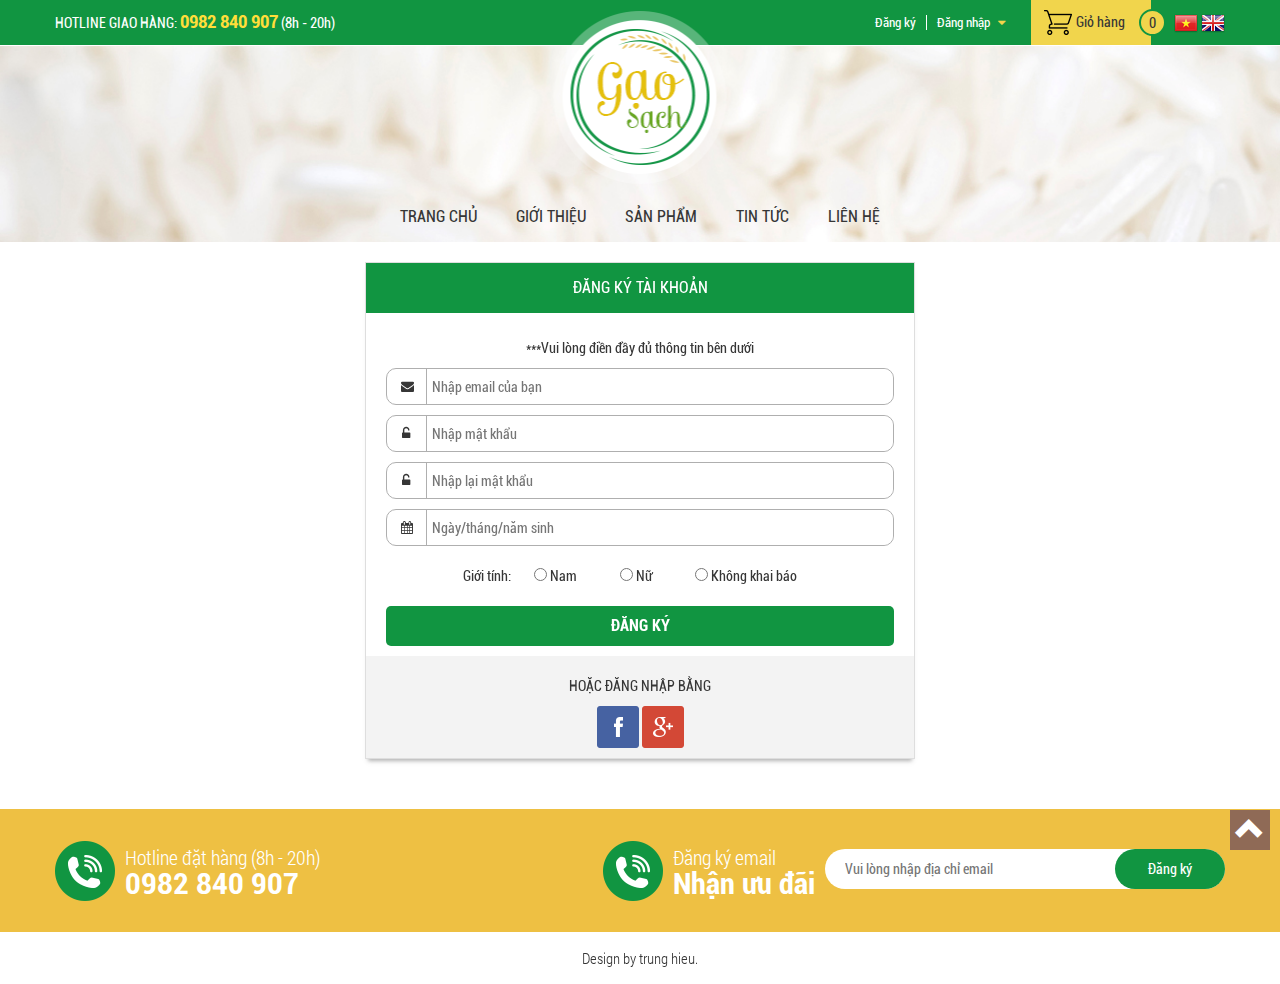
<file: GQH-html/dangky.html>
﻿<!DOCTYPE html>
<html xmlns="http://www.w3.org/1999/xhtml">
<head>
	<meta charset="utf-8" />
    <meta http-equiv="X-UA-Compatible" content="IE=edge" />
    <meta name="viewport" content="width=device-width, initial-scale=1" />
	<link href='https://fonts.googleapis.com/css?family=Open+Sans:400,300,300italic,400italic,600,600italic,700italic,700,800,800italic&subset=latin,vietnamese' rel='stylesheet' type='text/css' />
    <link href="assets/styles/bootstrap.min.css" rel="stylesheet" />
    <link href="assets/styles/font-awesome.min.css" rel="stylesheet" />
    <link href="assets/styles/slick.css" rel="stylesheet" />
    <link href="assets/styles/owl.carousel.min.css" rel="stylesheet" />
	<script src="assets/js/jwplayer.js"></script>
    <script src="assets/js/key.js"></script>
    <script type="text/javascript">jwplayer.key = "5qMQ1qMprX8KZ79H695ZPnH4X4zDHiI0rCXt1g==";</script>
    <!--main style-->
    <link href="assets/styles/fonts.css" rel="stylesheet" />
    <link href="assets/styles/site.css" rel="stylesheet" />
    <link href="assets/styles/site-respon.css" rel="stylesheet" />
    <!--end main style-->
    <script src="assets/js/jquery.js"></script>
    <script src="assets/js/jquery.easing.1.3.js"></script>
	<script type="text/javascript">
        function changeActiveMenu(page) {
            $('#menu li').removeClass("active");
            $('#menu li a[href*="' + page + '"]').parent("li").addClass("active");
        }
        function changeSubActiveMenu(page) {
            $('#menu li li').removeClass("active");
            $('#menu li li a[href$="' + page + '"]').parents("li").addClass("active");
            $('.menu-list li').removeClass("active");
            $('.menu-list li a[href$="' + page + '"]').parents("li").addClass("active");
            var value1 = $('a.a-link-sp').attr('href');
            $('#menu li li a[href$="' + value1 + '"]').parents("li").addClass("active");
            $('.menu-list li a[href$="' + value1 + '"]').parents("li").addClass("active");
            var value2 = $('a.a-link-spc').attr('href');
            $('#menu li li a[href$="' + value2 + '"]').parents("li").addClass("active");
            $('.menu-list li a[href$="' + value2 + '"]').parents("li").addClass("active");
        }
    </script>
    <title>Đăng kí</title>
</head>
<body>
    <div id="wrapper">
        <div id="wrapper-in">
            <div id="header">
                <div class="top-head">
                    <div class="container">
                        <div class="pull-left">
                            <p>HOTLINE GIAO HÀNG: <span> 0982 840 907</span> (8h - 20h)</p>
                        </div>
                        <div class="pull-right">
                            <div class="log">
                                <ul>
                                    <li><a href="dangky.html">Đăng ký</a></li>
                                    <li class="log-in">
                                        <a href="#">Đăng nhập <i class="fa fa-caret-down"></i></a>
                                        <div class="lognin">
                                            <h1>ĐĂNG NHẬP</h1>
                                            <div class="form-group input-group">
                                                <div class="icon-input"><span class="icon-user"></span></div>
                                                <input type="text" class="input-lognin" placeholder="Tên đăng nhập" />
                                            </div>
                                            <div class="form-group input-group">
                                                <div class="icon-input"><span class="icon-pass"></span></div>                                                
                                                <input type="text" class="input-lognin" placeholder="Mật khẩu" />
                                            </div>
                                            <div class="form-group password-helper">
                                                <label class="label-pass">
                                                    <input name="remember_me" id="remember_me" value="Y" checked="checked" type="checkbox">
                                                    Ghi nhớ đăng nhập
                                                </label>
                                                <a href="#">Quên mật khẩu</a>
                                            </div>
                                            <div class="form-group longin-btn">
                                                <button class="button-btn">ĐĂNG NHẬP</button>
                                            </div>
                                            <div class="form-group register-logn">
                                                Bạn chưa có tài khoản? <a href="#">Đăng ký ngay</a>
                                            </div>
                                            <div class="logn-bot">
                                                <span>HOẶC ĐĂNG NHẬP BẰNG</span>
                                                <a href="#">
                                                    <img src="assets/images/icon3.png" alt="" />
                                                </a>
                                                <a href="#">
                                                    <img src="assets/images/icon4.png" alt="" />
                                                </a>
                                            </div>
                                        </div>
                                    </li>
                                </ul>
                            </div>
                            <div class="cart">
                                <span>Giỏ hàng</span>
                                <div class="number">
                                    0
                                </div>
                                <div class="cart-box">
                                    <div class="cart-list">
                                        <ul>
                                            Bạn chưa mua sản phẩm nào.
                                        </ul>
                                    </div>
                                    <div class="sum-cart">
                                        TỔNG CỘNG: <span> 0 <sup>đ</sup></span>
                                    </div>
                                    <div class="cart-book">
                                        <a href="gio-hang.html">Xem giỏ hàng</a>
                                        <a href="gio-hang.html" class="pull-right">Đặt hàng</a>
                                    </div>
                                </div>
                            </div>
                            <div class="language">
                                <a href="#">
                                    <img src="assets/images/vi.png" alt="" />
                                </a>
                                <a href="#">
                                    <img src="assets/images/en.png" alt="" />
                                </a>
                            </div>
                        </div>
                        <div class="logo">
                            <a href="index.html">
                                <img src="assets/images/logo.png" alt="" />
                            </a>
                        </div>
                    </div>
                </div>
                <div class="bot-head">
                    <div class="container">
                        <div class="menu">
                            <ul id="menu" class="desktop-992">
                                <li id="a12"><a href="index.html">trang chủ</a></li>
                                <li>
                                    <a href="introduce.html">giới thiệu</a>
                                </li>
                                <li><a href="products.html">sản phẩm</a></li>
                                <li><a href="news.html">Tin tức</a></li>
                                <li><a href="contact.html">Liên hệ</a></li>
                            </ul>
                            <a class="panel-a menu-mo ipadmo-992" href="#menumobile" data-position="true" data-type="false">
                                <span class="fa fa-reorder"></span>Menu
                            </a>
                        </div>
                        <!--slide_df-->
                    </div>
                </div>
            </div>
            <div class="clr"></div>
            <div id="main-content">
                <div class="register-bg">
                    <div class="container">
                        <div class="register-form">
                            <h1>ĐĂNG KÝ TÀI KHOẢN</h1>
                            <p><span>***</span>Vui lòng điền đầy đủ thông tin bên dưới</p>
                            <div class="form-group input-group">
                                <div class="icon-input"><span class="icon-mail"></span></div>
                                <input type="text" class="input-lognin" placeholder="Nhập email của bạn" />
                            </div>
                            <div class="form-group input-group">
                                <div class="icon-input"><span class="icon-pass"></span></div>
                                <input type="text" class="input-lognin" placeholder="Nhập mật khẩu" />
                            </div>
                            <div class="form-group input-group">
                                <div class="icon-input"><span class="icon-pass"></span></div>
                                <input type="text" class="input-lognin" placeholder="Nhập lại mật khẩu" />
                            </div>
                            <div class="form-group input-group">
                                <div class="icon-input"><span class="icon-date"></span></div>
                                <input type="text" class="input-lognin" placeholder="Ngày/tháng/năm sinh" />
                            </div>
                            <div class="form-group gioitinh">
                                Giới tính:
                                <span><input type="radio" name="gender" value="male"> Nam</span>
                                <span><input type="radio" name="gender" value="male"> Nữ</span>
                                <span><input type="radio" name="gender" value="male"> Không khai báo</span>
                            </div>
                            <div class="form-group longin-btn">
                                <input type="submit" class="button-btn" value="ĐĂNG KÝ" />
                            </div>
                            <div class="logn-bot">
                                <span>HOẶC ĐĂNG NHẬP BẰNG</span>
                                <a href="#">
                                    <img src="assets/images/icon3.png" alt="" />
                                </a>
                                <a href="#">
                                    <img src="assets/images/icon4.png" alt="" />
                                </a>
                            </div>
                        </div>
                    </div>
                </div>
            </div>
            <footer id="footer">
                <div class="container">
                    <div class="pull-left">
                        <p>
                            Hotline đặt hàng (8h - 20h)
                            <span>0982 840 907</span>
                        </p>
                    </div>
                    <div class="pull-right">
                        <div class="email">
                            <p>
                                Đăng ký email
                                <span>Nhận ưu đãi</span>
                            </p>
                        </div>
                        <div class="form">
                            <input type="text" placeholder="Vui lòng nhập địa chỉ email" />
                            <input type="submit" value="Đăng ký" />
                        </div>
                    </div>
                </div>
            </footer>
            <div class="copyright">
                <p>Design by trung hieu.</p>
            </div>
        </div>
        <!--menumobile-->
        <div id="menumobile" class="mobile-panel mobilep-left">
            <div class="close-menu">
                <a href="#menumobile" class="glyphicon glyphicon-remove-circle">close</a>
            </div>
            <div class="menu-in">
                <div class="menu-mobile">
                    <div class="logo">
                        <a id="A2" href="index.html">
                            <img class="img-responsive" src="assets/images/logo.png" alt="logo" />
                        </a>
                    </div>
                    <div class="logninmobi">
                        <a href="dangky.html">Đăng ký</a> | <a href="dangnhap.html">Đăng nhập</a>
                    </div>
                    <ul id="menuMobiles" class="menu-nav">
                        <li class="home"><a id="A3" href="index.html">Trang chủ</a></li>
                    </ul>
                </div>
            </div>
        </div>
        <!--menumobile-->
    </div>
    <a href="#" class="scroll-to-top"><i class="glyphicon glyphicon-chevron-up"></i></a>
    <div id="runScript"></div>
    <script src="assets/js/bootstrap.min.js"></script>
    <script src="assets/js/jquery.panel.mobile.js"></script>
    <script src="assets/js/slick.min.js"></script>
    <script src="assets/js/owl.carousel.min.js"></script>
    <!-- main js -->
    <script src="assets/js/jquery.main.js"></script>

    <!-- end main js -->
</body>
</html>
</file>
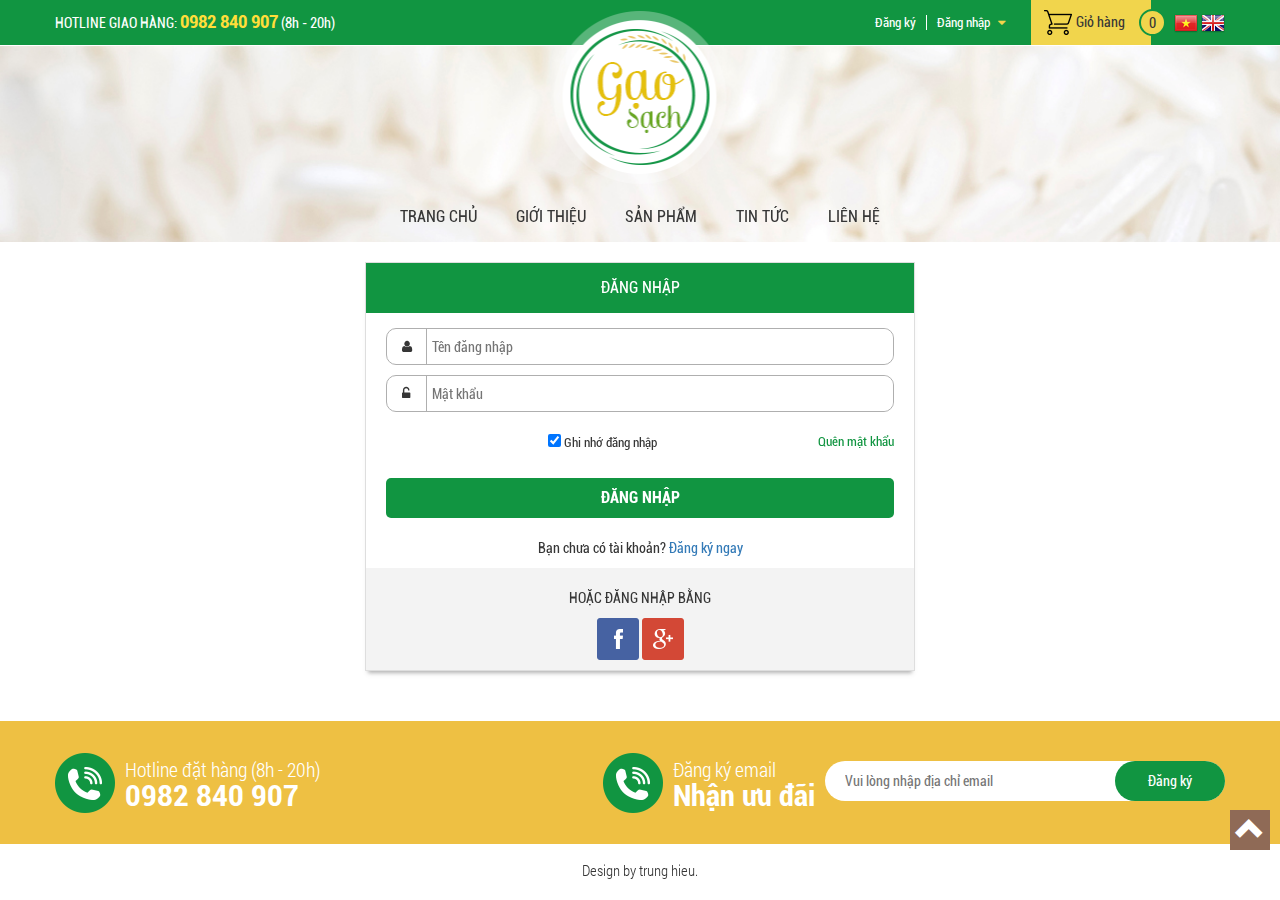
<file: GQH-html/dangnhap.html>
﻿<!DOCTYPE html>
<html xmlns="http://www.w3.org/1999/xhtml">
<head>
	<meta charset="utf-8" />
    <meta http-equiv="X-UA-Compatible" content="IE=edge" />
    <meta name="viewport" content="width=device-width, initial-scale=1" />
	<link href='https://fonts.googleapis.com/css?family=Open+Sans:400,300,300italic,400italic,600,600italic,700italic,700,800,800italic&subset=latin,vietnamese' rel='stylesheet' type='text/css' />
    <link href="assets/styles/bootstrap.min.css" rel="stylesheet" />
    <link href="assets/styles/font-awesome.min.css" rel="stylesheet" />
    <link href="assets/styles/slick.css" rel="stylesheet" />
    <link href="assets/styles/owl.carousel.min.css" rel="stylesheet" />
	<script src="assets/js/jwplayer.js"></script>
    <script src="assets/js/key.js"></script>
    <script type="text/javascript">jwplayer.key = "5qMQ1qMprX8KZ79H695ZPnH4X4zDHiI0rCXt1g==";</script>
    <!--main style-->
    <link href="assets/styles/fonts.css" rel="stylesheet" />
    <link href="assets/styles/site.css" rel="stylesheet" />
    <link href="assets/styles/site-respon.css" rel="stylesheet" />
    <!--end main style-->
    <script src="assets/js/jquery.js"></script>
    <script src="assets/js/jquery.easing.1.3.js"></script>
	<script type="text/javascript">
        function changeActiveMenu(page) {
            $('#menu li').removeClass("active");
            $('#menu li a[href*="' + page + '"]').parent("li").addClass("active");
        }
        function changeSubActiveMenu(page) {
            $('#menu li li').removeClass("active");
            $('#menu li li a[href$="' + page + '"]').parents("li").addClass("active");
            $('.menu-list li').removeClass("active");
            $('.menu-list li a[href$="' + page + '"]').parents("li").addClass("active");
            var value1 = $('a.a-link-sp').attr('href');
            $('#menu li li a[href$="' + value1 + '"]').parents("li").addClass("active");
            $('.menu-list li a[href$="' + value1 + '"]').parents("li").addClass("active");
            var value2 = $('a.a-link-spc').attr('href');
            $('#menu li li a[href$="' + value2 + '"]').parents("li").addClass("active");
            $('.menu-list li a[href$="' + value2 + '"]').parents("li").addClass("active");
        }
    </script>
    <title>Đăng nhập</title>
</head>
<body>
    <div id="wrapper">
        <div id="wrapper-in">
            <div id="header">
                <div class="top-head">
                    <div class="container">
                        <div class="pull-left">
                            <p>HOTLINE GIAO HÀNG: <span>0982 840 907</span> (8h - 20h)</p>
                        </div>
                        <div class="pull-right">
                            <div class="log">
                                <ul>
                                    <li><a href="dangky.html">Đăng ký</a></li>
                                    <li class="log-in">
                                        <a href="#">Đăng nhập <i class="fa fa-caret-down"></i></a>
                                        <div class="lognin">
                                            <h1>ĐĂNG NHẬP</h1>
                                            <div class="form-group input-group">
                                                <div class="icon-input"><span class="icon-user"></span></div>
                                                <input type="text" class="input-lognin" placeholder="Tên đăng nhập" />
                                            </div>
                                            <div class="form-group input-group">
                                                <div class="icon-input"><span class="icon-pass"></span></div>                                                
                                                <input type="text" class="input-lognin" placeholder="Mật khẩu" />
                                            </div>
                                            <div class="form-group password-helper">
                                                <label class="label-pass">
                                                    <input name="remember_me" id="remember_me" value="Y" checked="checked" type="checkbox">
                                                    Ghi nhớ đăng nhập
                                                </label>
                                                <a href="#">Quên mật khẩu</a>
                                            </div>
                                            <div class="form-group longin-btn">
                                                <button class="button-btn">ĐĂNG NHẬP</button>
                                            </div>
                                            <div class="form-group register-logn">
                                                Bạn chưa có tài khoản? <a href="#">Đăng ký ngay</a>
                                            </div>
                                            <div class="logn-bot">
                                                <span>HOẶC ĐĂNG NHẬP BẰNG</span>
                                                <a href="#">
                                                    <img src="assets/images/icon3.png" alt="" />
                                                </a>
                                                <a href="#">
                                                    <img src="assets/images/icon4.png" alt="" />
                                                </a>
                                            </div>
                                        </div>
                                    </li>
                                </ul>
                            </div>
                            <div class="cart">
                                <span>Giỏ hàng</span>
                                <div class="number">
                                    0
                                </div>
                                <div class="cart-box">
                                    <div class="cart-list">
                                        <ul>
                                            Bạn chưa mua sản phẩm nào.
                                        </ul>
                                    </div>
                                    <div class="sum-cart">
                                        TỔNG CỘNG: <span> 0 <sup>đ</sup></span>
                                    </div>
                                    <div class="cart-book">
                                        <a href="gio-hang.html">Xem giỏ hàng</a>
                                        <a href="gio-hang.html" class="pull-right">Đặt hàng</a>
                                    </div>
                                </div>
                            </div>
                            <div class="language">
                                <a href="#">
                                    <img src="assets/images/vi.png" alt="" />
                                </a>
                                <a href="#">
                                    <img src="assets/images/en.png" alt="" />
                                </a>
                            </div>
                        </div>
                        <div class="logo">
                            <a href="index.html">
                                <img src="assets/images/logo.png" alt="" />
                            </a>
                        </div>
                    </div>
                </div>
                <div class="bot-head">
                    <div class="container">
                        <div class="menu">
                            <ul id="menu" class="desktop-992">
                                <li id="a12"><a href="index.html">trang chủ</a></li>
                                <li>
                                    <a href="introduce.html">giới thiệu</a>
                                </li>
                                <li><a href="products.html">sản phẩm</a></li>
                                <li><a href="news.html">Tin tức</a></li>
                                <li><a href="contact.html">Liên hệ</a></li>
                            </ul>
                            <a class="panel-a menu-mo ipadmo-992" href="#menumobile" data-position="true" data-type="false">
                                <span class="fa fa-reorder"></span>Menu
                            </a>
                        </div>
                        <!--slide_df-->
                    </div>
                </div>
            </div>
            <div class="clr"></div>
            <div id="main-content">
                <div class="register-form">
                    <div class="lognin-bg">
                        <div>
                            <h1>ĐĂNG NHẬP</h1>
                            <div class="form-group input-group">
                                <div class="icon-input"><span class="icon-user"></span></div>
                                <input type="text" class="input-lognin" placeholder="Tên đăng nhập" />
                            </div>
                            <div class="form-group input-group">
                                <div class="icon-input"><span class="icon-pass"></span></div>
                                <input type="text" class="input-lognin" placeholder="Mật khẩu" />
                            </div>
                            <div class="form-group password-helper">
                                <label class="label-pass">
                                    <input name="remember_me" id="Checkbox1" value="Y" checked="checked" type="checkbox">
                                    Ghi nhớ đăng nhập
                                </label>
                                <a href="#">Quên mật khẩu</a>
                            </div>
                            <div class="form-group longin-btn">
                                <input type="submit" class="button-btn" value="ĐĂNG NHẬP" />
                            </div>
                            <div class="register-logn">
                                Bạn chưa có tài khoản? <a href="#">Đăng ký ngay</a>
                            </div>
                            <div class="logn-bot">
                                <span>HOẶC ĐĂNG NHẬP BẰNG</span>
                                <a href="#">
                                    <img src="assets/images/icon3.png" alt="" />
                                </a>
                                <a href="#">
                                    <img src="assets/images/icon4.png" alt="" />
                                </a>
                            </div>
                        </div>
                    </div>
                </div>
            </div>
            <footer id="footer">
                <div class="container">
                    <div class="pull-left">
                        <p>
                            Hotline đặt hàng (8h - 20h)
                            <span>0982 840 907</span>
                        </p>
                    </div>
                    <div class="pull-right">
                        <div class="email">
                            <p>
                                Đăng ký email
                                <span>Nhận ưu đãi</span>
                            </p>
                        </div>
                        <div class="form">
                            <input type="text" placeholder="Vui lòng nhập địa chỉ email" />
                            <input type="submit" value="Đăng ký" />
                        </div>
                    </div>
                </div>
            </footer>
            <div class="copyright">
                <p>Design by trung hieu.</p>
            </div>
        </div>
        <!--menumobile-->
        <div id="menumobile" class="mobile-panel mobilep-left">
            <div class="close-menu">
                <a href="#menumobile" class="glyphicon glyphicon-remove-circle">close</a>
            </div>
            <div class="menu-in">
                <div class="menu-mobile">
                    <div class="logo">
                        <a id="A2" href="index.html">
                            <img class="img-responsive" src="assets/images/logo.png" alt="logo" />
                        </a>
                    </div>
                    <div class="logninmobi">
                        <a href="dangky.html">Đăng ký</a> | <a href="dangnhap.html">Đăng nhập</a>
                    </div>
                    <ul id="menuMobiles" class="menu-nav">
                        <li class="home"><a id="A3" href="index.html">Trang chủ</a></li>
                    </ul>
                </div>
            </div>
        </div>
        <!--menumobile-->
    </div>
    <a href="#" class="scroll-to-top"><i class="glyphicon glyphicon-chevron-up"></i></a>
    <div id="runScript"></div>
    <script src="assets/js/bootstrap.min.js"></script>
    <script src="assets/js/jquery.panel.mobile.js"></script>
    <script src="assets/js/slick.min.js"></script>
    <script src="assets/js/owl.carousel.min.js"></script>
    <!-- main js -->
    <script src="assets/js/jquery.main.js"></script>

    <!-- end main js -->
</body>
</html>
</file>
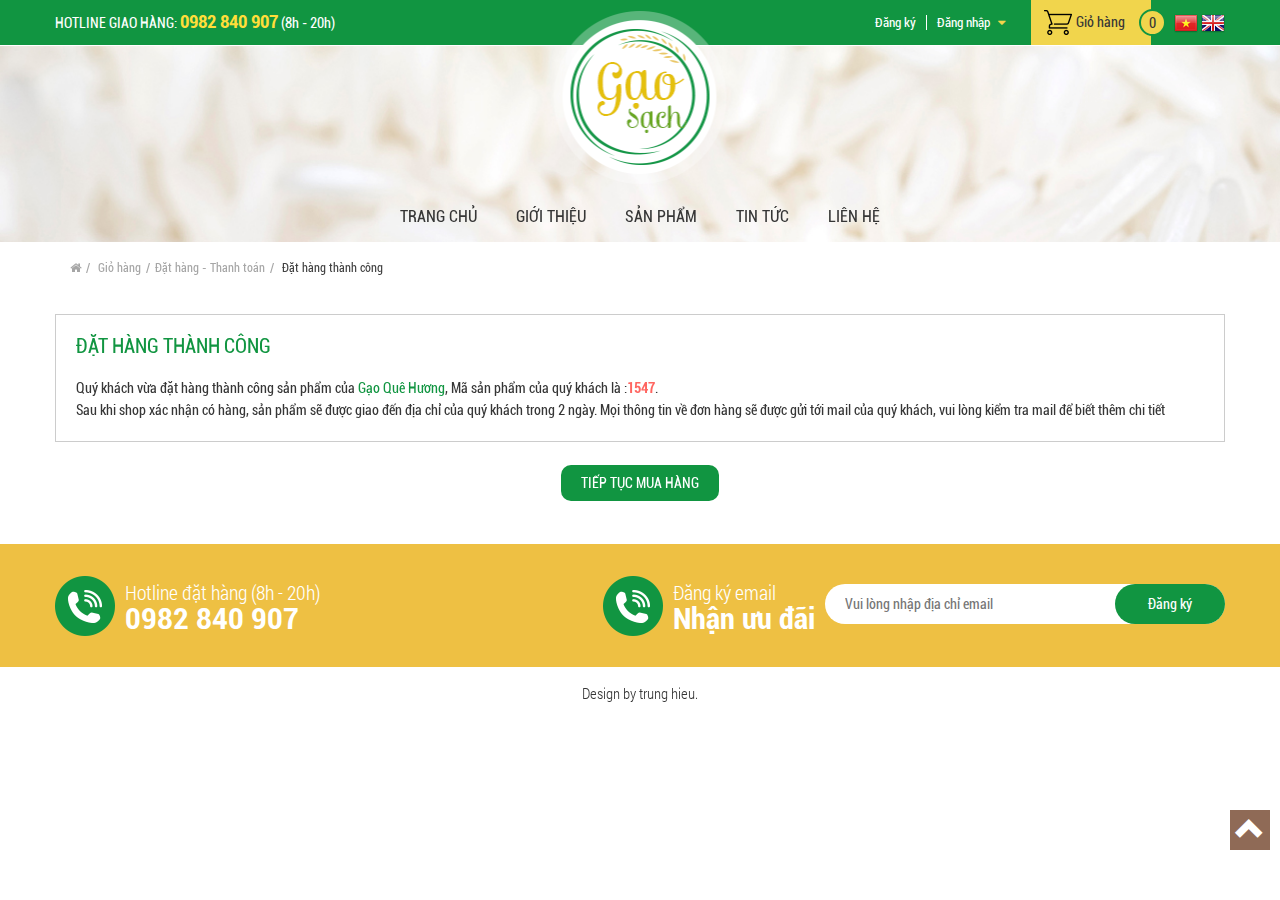
<file: GQH-html/dat-hang-thanh-cong.html>
﻿<!DOCTYPE html>
<html xmlns="http://www.w3.org/1999/xhtml">
<head>
	<meta charset="utf-8" />
    <meta http-equiv="X-UA-Compatible" content="IE=edge" />
    <meta name="viewport" content="width=device-width, initial-scale=1" />
	<link href='https://fonts.googleapis.com/css?family=Open+Sans:400,300,300italic,400italic,600,600italic,700italic,700,800,800italic&subset=latin,vietnamese' rel='stylesheet' type='text/css' />
    <link href="assets/styles/bootstrap.min.css" rel="stylesheet" />
    <link href="assets/styles/font-awesome.min.css" rel="stylesheet" />
    <link href="assets/styles/slick.css" rel="stylesheet" />
    <link href="assets/styles/owl.carousel.min.css" rel="stylesheet" />
	<script src="assets/js/jwplayer.js"></script>
    <script src="assets/js/key.js"></script>
    <script type="text/javascript">jwplayer.key = "5qMQ1qMprX8KZ79H695ZPnH4X4zDHiI0rCXt1g==";</script>
    <!--main style-->
    <link href="assets/styles/fonts.css" rel="stylesheet" />
    <link href="assets/styles/site.css" rel="stylesheet" />
    <link href="assets/styles/site-respon.css" rel="stylesheet" />
    <!--end main style-->
    <script src="assets/js/jquery.js"></script>
    <script src="assets/js/jquery.easing.1.3.js"></script>
	<script type="text/javascript">
        function changeActiveMenu(page) {
            $('#menu li').removeClass("active");
            $('#menu li a[href*="' + page + '"]').parent("li").addClass("active");
        }
        function changeSubActiveMenu(page) {
            $('#menu li li').removeClass("active");
            $('#menu li li a[href$="' + page + '"]').parents("li").addClass("active");
            $('.menu-list li').removeClass("active");
            $('.menu-list li a[href$="' + page + '"]').parents("li").addClass("active");
            var value1 = $('a.a-link-sp').attr('href');
            $('#menu li li a[href$="' + value1 + '"]').parents("li").addClass("active");
            $('.menu-list li a[href$="' + value1 + '"]').parents("li").addClass("active");
            var value2 = $('a.a-link-spc').attr('href');
            $('#menu li li a[href$="' + value2 + '"]').parents("li").addClass("active");
            $('.menu-list li a[href$="' + value2 + '"]').parents("li").addClass("active");
        }
    </script>
    <title>Đặt hàng thành công</title>
</head>
<body>
    <div id="wrapper">
        <div id="wrapper-in">
            <div id="header">
                <div class="top-head">
                    <div class="container">
                        <div class="pull-left">
                            <p>HOTLINE GIAO HÀNG: <span>0982 840 907</span> (8h - 20h)</p>
                        </div>
                        <div class="pull-right">
                            <div class="log">
                                <ul>
                                    <li><a href="dangky.html">Đăng ký</a></li>
                                    <li class="log-in">
                                        <a href="#">Đăng nhập <i class="fa fa-caret-down"></i></a>
                                        <div class="lognin">
                                            <h1>ĐĂNG NHẬP</h1>
                                            <div class="form-group input-group">
                                                <div class="icon-input"><span class="icon-user"></span></div>
                                                <input type="text" class="input-lognin" placeholder="Tên đăng nhập" />
                                            </div>
                                            <div class="form-group input-group">
                                                <div class="icon-input"><span class="icon-pass"></span></div>                                                
                                                <input type="text" class="input-lognin" placeholder="Mật khẩu" />
                                            </div>
                                            <div class="form-group password-helper">
                                                <label class="label-pass">
                                                    <input name="remember_me" id="remember_me" value="Y" checked="checked" type="checkbox">
                                                    Ghi nhớ đăng nhập
                                                </label>
                                                <a href="#">Quên mật khẩu</a>
                                            </div>
                                            <div class="form-group longin-btn">
                                                <button class="button-btn">ĐĂNG NHẬP</button>
                                            </div>
                                            <div class="form-group register-logn">
                                                Bạn chưa có tài khoản? <a href="#">Đăng ký ngay</a>
                                            </div>
                                            <div class="logn-bot">
                                                <span>HOẶC ĐĂNG NHẬP BẰNG</span>
                                                <a href="#">
                                                    <img src="assets/images/icon3.png" alt="" />
                                                </a>
                                                <a href="#">
                                                    <img src="assets/images/icon4.png" alt="" />
                                                </a>
                                            </div>
                                        </div>
                                    </li>
                                </ul>
                            </div>
                            <div class="cart">
                                <span>Giỏ hàng</span>
                                <div class="number">
                                    0
                                </div>
                                <div class="cart-box">
                                    <div class="cart-list">
                                        <ul>
                                           Bạn chưa mua sản phẩm nào.
                                        </ul>
                                    </div>
                                    <div class="sum-cart">
                                        TỔNG CỘNG: <span>0 <sup>đ</sup></span>
                                    </div>
                                    <div class="cart-book">
                                        <a href="gio-hang.html">Xem giỏ hàng</a>
                                        <a href="dat-hang.html" class="pull-right">Đặt hàng</a>
                                    </div>
                                </div>
                            </div>
                            <div class="language">
                                <a href="#">
                                    <img src="assets/images/vi.png" alt="" />
                                </a>
                                <a href="#">
                                    <img src="assets/images/en.png" alt="" />
                                </a>
                            </div>
                        </div>
                        <div class="logo">
                            <a href="index.html">
                                <img src="assets/images/logo.png" alt="" />
                            </a>
                        </div>
                    </div>
                </div>
                <div class="bot-head">
                    <div class="container">
                        <div class="menu">
                            <ul id="menu" class="desktop-992">
                                <li id="a12"><a href="index.html">trang chủ</a></li>
                                <li>
                                    <a href="introduce.html">giới thiệu</a>
                                </li>
                                <li><a href="products.html">sản phẩm</a></li>
                                <li><a href="news.html">Tin tức</a></li>
                                <li><a href="contact.html">Liên hệ</a></li>
                            </ul>
                            <a class="panel-a menu-mo ipadmo-992" href="#menumobile" data-position="true" data-type="false">
                                <span class="fa fa-reorder"></span>Menu
                            </a>
                        </div>
                        <!--slide_df-->
                    </div>
                </div>
            </div>
            <div class="clr"></div>
            <div id="main-content">
                <div class="container">
                    <div class="ColContent">
                        <div id="site" class="corner">
                            <a id="A1" href="index.html"><span class="fa fa-home"></span></a>/<a href="#"> Giỏ hàng</a>/<a href="#">Đặt hàng - Thanh toán</a>/<span> Đặt hàng thành công</span>
                        </div>
                        <div class="thanhcong">
                            <h1>ĐẶT HÀNG THÀNH CÔNG</h1>
                            <p>Quý khách vừa đặt hàng thành công sản phẩm của <span style="color:#119541;">Gạo Quê Hương</span>, Mã sản phẩm của quý khách là :<span class="code-product">1547</span>.</p>
                            <p>Sau khi shop xác nhận có hàng, sản phẩm sẽ được giao đến địa chỉ của quý khách trong 2 ngày. Mọi thông tin về đơn hàng sẽ được gửi tới mail của quý khách, vui lòng kiểm tra mail để biết thêm chi tiết</p>
                        </div>
                        <div class="dathang-btn">
                            <a href="products.html">TIẾP TỤC MUA HÀNG</a>
                        </div>
                    </div>
                </div>
            </div>
            <footer id="footer">
                <div class="container">
                    <div class="pull-left">
                        <p>
                            Hotline đặt hàng (8h - 20h)
                            <span>0982 840 907</span>
                        </p>
                    </div>
                    <div class="pull-right">
                        <div class="email">
                            <p>
                                Đăng ký email
                                <span>Nhận ưu đãi</span>
                            </p>
                        </div>
                        <div class="form">
                            <input type="text" placeholder="Vui lòng nhập địa chỉ email" />
                            <input type="submit" value="Đăng ký" />
                        </div>
                    </div>
                </div>
            </footer>
            <div class="copyright">
                <p>Design by trung hieu.</p>
            </div>
        </div>
        <!--menumobile-->
        <div id="menumobile" class="mobile-panel mobilep-left">
            <div class="close-menu">
                <a href="#menumobile" class="glyphicon glyphicon-remove-circle">close</a>
            </div>
            <div class="menu-in">
                <div class="menu-mobile">
                    <div class="logo">
                        <a id="A2" href="index.html">
                            <img class="img-responsive" src="assets/images/logo.png" alt="logo" />
                        </a>
                    </div>
                    <div class="logninmobi">
                        <a href="dangky.html">Đăng ký</a> | <a href="dangnhap.html">Đăng nhập</a>
                    </div>
                    <ul id="menuMobiles" class="menu-nav">
                        <li class="home"><a id="A3" href="index.html">Trang chủ</a></li>
                    </ul>
                </div>
            </div>
        </div>
        <!--menumobile-->
    </div>
    <a href="#" class="scroll-to-top"><i class="glyphicon glyphicon-chevron-up"></i></a>
    <div id="runScript"></div>
    <script src="assets/js/bootstrap.min.js"></script>
    <script src="assets/js/jquery.panel.mobile.js"></script>
    <script src="assets/js/slick.min.js"></script>
    <script src="assets/js/owl.carousel.min.js"></script>
    <!-- main js -->
    <script src="assets/js/jquery.main.js"></script>

    <!-- end main js -->
</body>
</html>
</file>
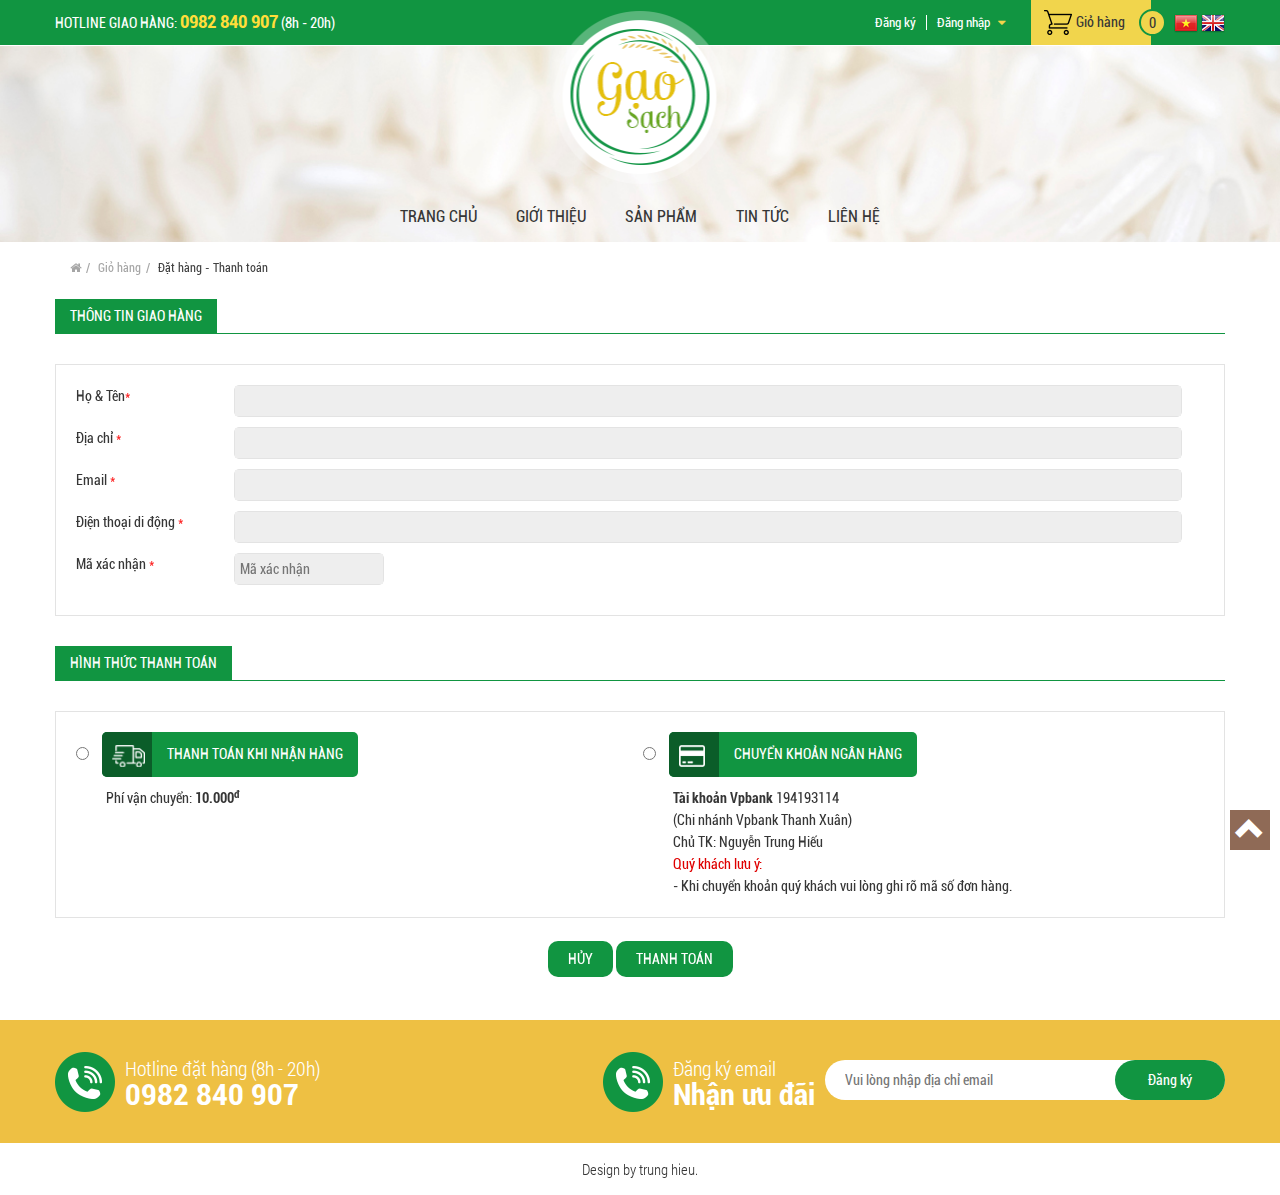
<file: GQH-html/dat-hang.html>
﻿<!DOCTYPE html>
<html xmlns="http://www.w3.org/1999/xhtml">
<head>
    <meta charset="utf-8" />
    <meta http-equiv="X-UA-Compatible" content="IE=edge" />
    <meta name="viewport" content="width=device-width, initial-scale=1" />
    <link href='https://fonts.googleapis.com/css?family=Open+Sans:400,300,300italic,400italic,600,600italic,700italic,700,800,800italic&subset=latin,vietnamese' rel='stylesheet' type='text/css' />
    <link href="assets/styles/bootstrap.min.css" rel="stylesheet" />
    <link href="assets/styles/font-awesome.min.css" rel="stylesheet" />
    <link href="assets/styles/slick.css" rel="stylesheet" />
    <link href="assets/styles/owl.carousel.min.css" rel="stylesheet" />
    <script src="assets/js/jwplayer.js"></script>
    <script src="assets/js/key.js"></script>
    <script type="text/javascript">jwplayer.key = "5qMQ1qMprX8KZ79H695ZPnH4X4zDHiI0rCXt1g==";</script>
    <!--main style-->
    <link href="assets/styles/fonts.css" rel="stylesheet" />
    <link href="assets/styles/site.css" rel="stylesheet" />
    <link href="assets/styles/site-respon.css" rel="stylesheet" />
    <!--end main style-->
    <script src="assets/js/jquery.js"></script>
    <script src="assets/js/jquery.easing.1.3.js"></script>
    <script type="text/javascript">
        function changeActiveMenu(page) {
            $('#menu li').removeClass("active");
            $('#menu li a[href*="' + page + '"]').parent("li").addClass("active");
        }
        function changeSubActiveMenu(page) {
            $('#menu li li').removeClass("active");
            $('#menu li li a[href$="' + page + '"]').parents("li").addClass("active");
            $('.menu-list li').removeClass("active");
            $('.menu-list li a[href$="' + page + '"]').parents("li").addClass("active");
            var value1 = $('a.a-link-sp').attr('href');
            $('#menu li li a[href$="' + value1 + '"]').parents("li").addClass("active");
            $('.menu-list li a[href$="' + value1 + '"]').parents("li").addClass("active");
            var value2 = $('a.a-link-spc').attr('href');
            $('#menu li li a[href$="' + value2 + '"]').parents("li").addClass("active");
            $('.menu-list li a[href$="' + value2 + '"]').parents("li").addClass("active");
        }
    </script>
    <title>Đặt hàng</title>
</head>
<body>
    <div id="wrapper">
        <div id="wrapper-in">
            <div id="header">
                <div class="top-head">
                    <div class="container">
                        <div class="pull-left">
                            <p>HOTLINE GIAO HÀNG: <span>0982 840 907</span> (8h - 20h)</p>
                        </div>
                        <div class="pull-right">
                            <div class="log">
                                <ul>
                                    <li><a href="dangky.html">Đăng ký</a></li>
                                    <li class="log-in">
                                        <a href="#">Đăng nhập <i class="fa fa-caret-down"></i></a>
                                        <div class="lognin">
                                            <h1>ĐĂNG NHẬP</h1>
                                            <div class="form-group input-group">
                                                <div class="icon-input"><span class="icon-user"></span></div>
                                                <input type="text" class="input-lognin" placeholder="Tên đăng nhập" />
                                            </div>
                                            <div class="form-group input-group">
                                                <div class="icon-input"><span class="icon-pass"></span></div>
                                                <input type="text" class="input-lognin" placeholder="Mật khẩu" />
                                            </div>
                                            <div class="form-group password-helper">
                                                <label class="label-pass">
                                                    <input name="remember_me" id="remember_me" value="Y" checked="checked" type="checkbox">
                                                    Ghi nhớ đăng nhập
                                                </label>
                                                <a href="#">Quên mật khẩu</a>
                                            </div>
                                            <div class="form-group longin-btn">
                                                <button class="button-btn">ĐĂNG NHẬP</button>
                                            </div>
                                            <div class="form-group register-logn">
                                                Bạn chưa có tài khoản? <a href="#">Đăng ký ngay</a>
                                            </div>
                                            <div class="logn-bot">
                                                <span>HOẶC ĐĂNG NHẬP BẰNG</span>
                                                <a href="#">
                                                    <img src="assets/images/icon3.png" alt="" />
                                                </a>
                                                <a href="#">
                                                    <img src="assets/images/icon4.png" alt="" />
                                                </a>
                                            </div>
                                        </div>
                                    </li>
                                </ul>
                            </div>
                            <div class="cart">
                                <span>Giỏ hàng</span>
                                <div class="number">
                                    0
                                </div>
                                <div class="cart-box">
                                    <div class="cart-list">
                                        <ul>
                                            Bạn chưa mua sản phẩm nào.
                                        </ul>
                                    </div>
                                    <div class="sum-cart">
                                        TỔNG CỘNG: <span>0 <sup>đ</sup></span>
                                    </div>
                                    <div class="cart-book">
                                        <a href="gio-hang.html">Xem giỏ hàng</a>
                                        <a href="dat-hang.html" class="pull-right">Đặt hàng</a>
                                    </div>
                                </div>
                            </div>
                            <div class="language">
                                <a href="#">
                                    <img src="assets/images/vi.png" alt="" />
                                </a>
                                <a href="#">
                                    <img src="assets/images/en.png" alt="" />
                                </a>
                            </div>
                        </div>
                        <div class="logo">
                            <a href="index.html">
                                <img src="assets/images/logo.png" alt="" />
                            </a>
                        </div>
                    </div>
                </div>
                <div class="bot-head">
                    <div class="container">
                        <div class="menu">
                            <ul id="menu" class="desktop-992">
                                <li id="a12"><a href="index.html">trang chủ</a></li>
                                <li>
                                    <a href="introduce.html">giới thiệu</a>
                                </li>
                                <li><a href="products.html">sản phẩm</a></li>
                                <li><a href="news.html">Tin tức</a></li>
                                <li><a href="contact.html">Liên hệ</a></li>
                            </ul>
                            <a class="panel-a menu-mo ipadmo-992" href="#menumobile" data-position="true" data-type="false">
                                <span class="fa fa-reorder"></span>Menu
                            </a>
                        </div>
                    </div>
                </div>
            </div>
            <div class="clr"></div>
            <div id="main-content">
                <div class="container">
                    <div class="ColContent">
                        <div id="site" class="corner">
                            <a id="A1" href="index.html"><span class="fa fa-home"></span></a>/<a href="#"> Giỏ hàng</a>/<span> Đặt hàng - Thanh toán</span>
                        </div>
                        <div class="cart-main">
                            <div class="title">
                                <h1>THÔNG TIN GIAO HÀNG</h1>
                            </div>
                            <div class="order-form">
                                <div class="form-w">
                                    <label class="contact-lb">Họ &amp; Tên<span>*</span></label>
                                    <div class="input-form">
                                        <input type="text" class="contact-textbox" />
                                    </div>
                                </div>
                                <div class="form-w">
                                    <label class="contact-lb">Địa chỉ <span>*</span></label>
                                    <div class="input-form">
                                        <input type="text" class="contact-textbox" />
                                    </div>
                                </div>
                                <div class="form-w">
                                    <label class="contact-lb">Email <span>*</span></label>
                                    <div class="input-form">
                                        <input type="text" class="contact-textbox" />
                                    </div>
                                </div>
                                <div class="form-w">
                                    <label class="contact-lb">Điện thoại di động <span>*</span></label>
                                    <div class="input-form">
                                        <input type="text" class="contact-textbox" />
                                    </div>
                                </div>
                                <div class="form-w">
                                    <label class="contact-lb">Mã xác nhận <span>*</span></label>
                                    <div class="input-form" style="width:150px;">
                                        <input type="text" class="contact-textbox" placeholder="Mã xác nhận" />
                                    </div>
                                </div>
                            </div>
                        </div>
                        <div class="cart-main">
                            <div class="title">
                                <h1>HÌNH THỨC THANH TOÁN</h1>
                            </div>
                            <div class="radio-form">
                                <div class="radio-left">
                                    <input type="radio" name="gender" value="male">
                                    <div class="text-radio">
                                        <h2>THANH TOÁN KHI NHẬN HÀNG</h2>
                                    </div>
                                    <div class="radio-box">
                                        <p>Phí vận chuyển: <strong>10.000<sup>đ</sup></strong></p>
                                    </div>
                                </div>
                                <div class="radio-right">
                                    <input type="radio" name="gender" value="male">
                                    <div class="text-radio">
                                        <h2>CHUYỂN KHOẢN NGÂN HÀNG</h2>
                                    </div>
                                    <div class="radio-box">
                                        <p><strong>Tài khoản Vpbank</strong> 194193114 </p>
                                        <p>(Chi nhánh Vpbank Thanh Xuân)</p>
                                        <p>Chủ TK: Nguyễn Trung Hiếu</p>
                                        <p style="color: #df0000">Quý khách lưu ý:</p>
                                        <p>- Khi chuyển khoản quý khách vui lòng ghi rõ mã số đơn hàng.</p>
                                    </div>
                                </div>
                            </div>
                        </div>
                        <div class="dathang-btn">
                            <a href="index.html">HỦY</a>
                            <a href="dat-hang-thanh-cong.aspx">THANH TOÁN</a>
                        </div>
                    </div>
                </div>
                <div class="clr"></div>
            </div>
            <footer id="footer">
                <div class="container">
                    <div class="pull-left">
                        <p>
                            Hotline đặt hàng (8h - 20h)
                            <span>0982 840 907</span>
                        </p>
                    </div>
                    <div class="pull-right">
                        <div class="email">
                            <p>
                                Đăng ký email
                                <span>Nhận ưu đãi</span>
                            </p>
                        </div>
                        <div class="form">
                            <input type="text" placeholder="Vui lòng nhập địa chỉ email" />
                            <input type="submit" value="Đăng ký" />
                        </div>
                    </div>
                </div>
            </footer>
            <div class="copyright">
                <p>Design by trung hieu.</p>
            </div>
        </div>
        <!--menumobile-->
        <div id="menumobile" class="mobile-panel mobilep-left">
            <div class="close-menu">
                <a href="#menumobile" class="glyphicon glyphicon-remove-circle">close</a>
            </div>
            <div class="menu-in">
                <div class="menu-mobile">
                    <div class="logo">
                        <a id="A2" href="index.html">
                            <img class="img-responsive" src="assets/images/logo.png" alt="logo" />
                        </a>
                    </div>
                    <div class="logninmobi">
                        <a href="dangky.html">Đăng ký</a> | <a href="dangnhap.html">Đăng nhập</a>
                    </div>
                    <ul id="menuMobiles" class="menu-nav">
                        <li class="home"><a id="A3" href="index.html">Trang chủ</a></li>
                    </ul>
                </div>
            </div>
        </div>
        <!--menumobile-->
    </div>
    <a href="#" class="scroll-to-top"><i class="glyphicon glyphicon-chevron-up"></i></a>
    <div id="runScript"></div>
    <script src="assets/js/bootstrap.min.js"></script>
    <script src="assets/js/jquery.panel.mobile.js"></script>
    <script src="assets/js/slick.min.js"></script>
    <script src="assets/js/owl.carousel.min.js"></script>
    <!-- main js -->
    <script src="assets/js/jquery.main.js"></script>

    <!-- end main js -->
</body>
</html>
</file>
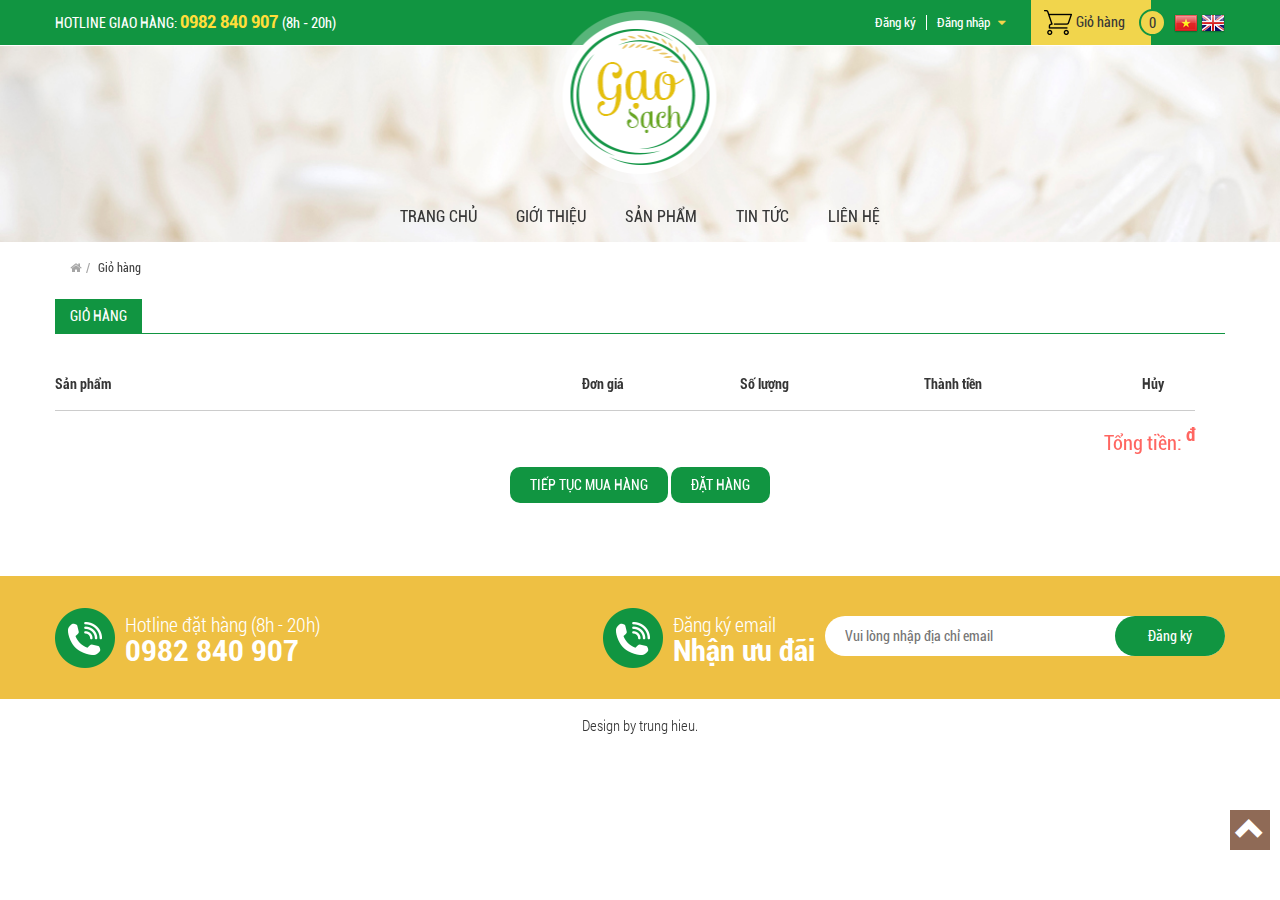
<file: GQH-html/gio-hang.html>
﻿<!DOCTYPE html>
<html xmlns="http://www.w3.org/1999/xhtml">
<head>
	<meta charset="utf-8" />
    <meta http-equiv="X-UA-Compatible" content="IE=edge" />
    <meta name="viewport" content="width=device-width, initial-scale=1" />
	<link href='https://fonts.googleapis.com/css?family=Open+Sans:400,300,300italic,400italic,600,600italic,700italic,700,800,800italic&subset=latin,vietnamese' rel='stylesheet' type='text/css' />
    <link href="assets/styles/bootstrap.min.css" rel="stylesheet" />
    <link href="assets/styles/font-awesome.min.css" rel="stylesheet" />
    <link href="assets/styles/slick.css" rel="stylesheet" />
    <link href="assets/styles/owl.carousel.min.css" rel="stylesheet" />
	<script src="assets/js/jwplayer.js"></script>
    <script src="assets/js/key.js"></script>
    <script type="text/javascript">jwplayer.key = "5qMQ1qMprX8KZ79H695ZPnH4X4zDHiI0rCXt1g==";</script>
    <!--main style-->
    <link href="assets/styles/fonts.css" rel="stylesheet" />
    <link href="assets/styles/site.css" rel="stylesheet" />
    <link href="assets/styles/site-respon.css" rel="stylesheet" />
    <!--end main style-->
    <script src="assets/js/jquery.js"></script>
    <script src="assets/js/jquery.easing.1.3.js"></script>
	<script type="text/javascript">
        function changeActiveMenu(page) {
            $('#menu li').removeClass("active");
            $('#menu li a[href*="' + page + '"]').parent("li").addClass("active");
        }
        function changeSubActiveMenu(page) {
            $('#menu li li').removeClass("active");
            $('#menu li li a[href$="' + page + '"]').parents("li").addClass("active");
            $('.menu-list li').removeClass("active");
            $('.menu-list li a[href$="' + page + '"]').parents("li").addClass("active");
            var value1 = $('a.a-link-sp').attr('href');
            $('#menu li li a[href$="' + value1 + '"]').parents("li").addClass("active");
            $('.menu-list li a[href$="' + value1 + '"]').parents("li").addClass("active");
            var value2 = $('a.a-link-spc').attr('href');
            $('#menu li li a[href$="' + value2 + '"]').parents("li").addClass("active");
            $('.menu-list li a[href$="' + value2 + '"]').parents("li").addClass("active");
        }
    </script>
    <title>Giỏ hàng</title>
</head>
<body>
    <div id="wrapper">
        <div id="wrapper-in">
            <div id="header">
                <div class="top-head">
                    <div class="container">
                        <div class="pull-left">
                            <p>HOTLINE GIAO HÀNG: <span>0982 840 907 </span> (8h - 20h)</p>
                        </div>
                        <div class="pull-right">
                            <div class="log">
                                <ul>
                                    <li><a href="dangky.html">Đăng ký</a></li>
                                    <li class="log-in">
                                        <a href="#">Đăng nhập <i class="fa fa-caret-down"></i></a>
                                        <div class="lognin">
                                            <h1>ĐĂNG NHẬP</h1>
                                            <div class="form-group input-group">
                                                <div class="icon-input"><span class="icon-user"></span></div>
                                                <input type="text" class="input-lognin" placeholder="Tên đăng nhập" />
                                            </div>
                                            <div class="form-group input-group">
                                                <div class="icon-input"><span class="icon-pass"></span></div>                                                
                                                <input type="text" class="input-lognin" placeholder="Mật khẩu" />
                                            </div>
                                            <div class="form-group password-helper">
                                                <label class="label-pass">
                                                    <input name="remember_me" id="remember_me" value="Y" checked="checked" type="checkbox">
                                                    Ghi nhớ đăng nhập
                                                </label>
                                                <a href="#">Quên mật khẩu</a>
                                            </div>
                                            <div class="form-group longin-btn">
                                                <button class="button-btn">ĐĂNG NHẬP</button>
                                            </div>
                                            <div class="form-group register-logn">
                                                Bạn chưa có tài khoản? <a href="#">Đăng ký ngay</a>
                                            </div>
                                            <div class="logn-bot">
                                                <span>HOẶC ĐĂNG NHẬP BẰNG</span>
                                                <a href="#">
                                                    <img src="assets/images/icon3.png" alt="" />
                                                </a>
                                                <a href="#">
                                                    <img src="assets/images/icon4.png" alt="" />
                                                </a>
                                            </div>
                                        </div>
                                    </li>
                                </ul>
                            </div>
                            <div class="cart">
                                <span>Giỏ hàng</span>
                                <div class="number">
                                    0
                                </div>
                                <div class="cart-box">
                                    <div class="cart-list">
                                        <ul>
                                            Bạn chưa mua sản phẩm nào.
                                        </ul>
                                    </div>
                                    <div class="sum-cart">
                                        TỔNG CỘNG: <span>0 <sup>đ</sup></span>
                                    </div>
                                    <div class="cart-book">
                                        <a href="gio-hang.html">Xem giỏ hàng</a>
                                        <a href="dat-hang.html" class="pull-right">Đặt hàng</a>
                                    </div>
                                </div>
                            </div>
                            <div class="language">
                                <a href="#">
                                    <img src="assets/images/vi.png" alt="" />
                                </a>
                                <a href="#">
                                    <img src="assets/images/en.png" alt="" />
                                </a>
                            </div>
                        </div>
                        <div class="logo">
                            <a href="index.html">
                                <img src="assets/images/logo.png" alt="" />
                            </a>
                        </div>
                    </div>
                </div>
                <div class="bot-head">
                    <div class="container">
                        <div class="menu">
                            <ul id="menu" class="desktop-992">
                                <li id="a12"><a href="index.html">trang chủ</a></li>
                                <li>
                                    <a href="introduce.html">giới thiệu</a>
                                </li>
                                <li><a href="products.html">sản phẩm</a></li>
                                <li><a href="news.html">Tin tức</a></li>
                                <li><a href="contact.html">Liên hệ</a></li>
                            </ul>
                            <a class="panel-a menu-mo ipadmo-992" href="#menumobile" data-position="true" data-type="false">
                                <span class="fa fa-reorder"></span>Menu
                            </a>
                        </div>
                        <!--slide_df-->
                    </div>
                </div>
            </div>
            <div class="clr"></div>
            <div id="main-content">
                <div class="container">
                    <div class="ColContent">
                        <div id="site" class="corner">
                            <a id="A1" href="index.html"><span class="fa fa-home"></span></a>/<span> Giỏ hàng</span>
                        </div>
                        <div class="cart-main">
                            <div class="title">
                                <h1>GIỎ HÀNG</h1>
                            </div>
                            <div class="cart-modal">
                                <div class="cart-over">
                                    <div class="table-book table-responsive">
                                        <table>
                                            <tr>
                                                <th class="book-name">
                                                    Sản phẩm
                                                </th>
                                                <th class="book-price">Đơn giá</th>
                                                <th class="book-number">
                                                    Số lượng
                                                </th>
                                                <th class="book-money">
                                                    Thành tiền
                                                </th>
                                                <th class="book-cancel">
                                                    Hủy
                                                </th>
                                            </tr>
                                            
                                        </table>
                                    </div>
                                </div>
                                <div class="money-all">Tổng tiền: <span><sup>đ</sup></span></div>
                                <div class="dathang-btn">
                                    <a href="index.html">TIẾP TỤC MUA HÀNG</a>
                                    <a href="dat-hang.html">ĐẶT HÀNG</a>
                                </div>
                            </div>
                        </div>
                    </div>
                </div>
            </div>
            <footer id="footer">
                <div class="container">
                    <div class="pull-left">
                        <p>
                            Hotline đặt hàng (8h - 20h)
                            <span>0982 840 907</span>
                        </p>
                    </div>
                    <div class="pull-right">
                        <div class="email">
                            <p>
                                Đăng ký email
                                <span>Nhận ưu đãi</span>
                            </p>
                        </div>
                        <div class="form">
                            <input type="text" placeholder="Vui lòng nhập địa chỉ email" />
                            <input type="submit" value="Đăng ký" />
                        </div>
                    </div>
                </div>
            </footer>
            <div class="copyright">
                <p>Design by trung hieu.</p>
            </div>
        </div>
        <!--menumobile-->
        <div id="menumobile" class="mobile-panel mobilep-left">
            <div class="close-menu">
                <a href="#menumobile" class="glyphicon glyphicon-remove-circle">close</a>
            </div>
            <div class="menu-in">
                <div class="menu-mobile">
                    <div class="logo">
                        <a id="A2" href="index.html">
                            <img class="img-responsive" src="assets/images/logo.png" alt="logo" />
                        </a>
                    </div>
                    <div class="logninmobi">
                        <a href="dangky.html">Đăng ký</a> | <a href="dangnhap.html">Đăng nhập</a>
                    </div>
                    <ul id="menuMobiles" class="menu-nav">
                        <li class="home"><a id="A3" href="index.html">Trang chủ</a></li>
                    </ul>
                </div>
            </div>
        </div>
        <!--menumobile-->
    </div>
    <a href="#" class="scroll-to-top"><i class="glyphicon glyphicon-chevron-up"></i></a>
    <div id="runScript"></div>
    <script src="assets/js/bootstrap.min.js"></script>
    <script src="assets/js/jquery.panel.mobile.js"></script>
    <script src="assets/js/slick.min.js"></script>
    <script src="assets/js/owl.carousel.min.js"></script>
    <!-- main js -->
    <script src="assets/js/jquery.main.js"></script>

    <!-- end main js -->
</body>
</html>
</file>
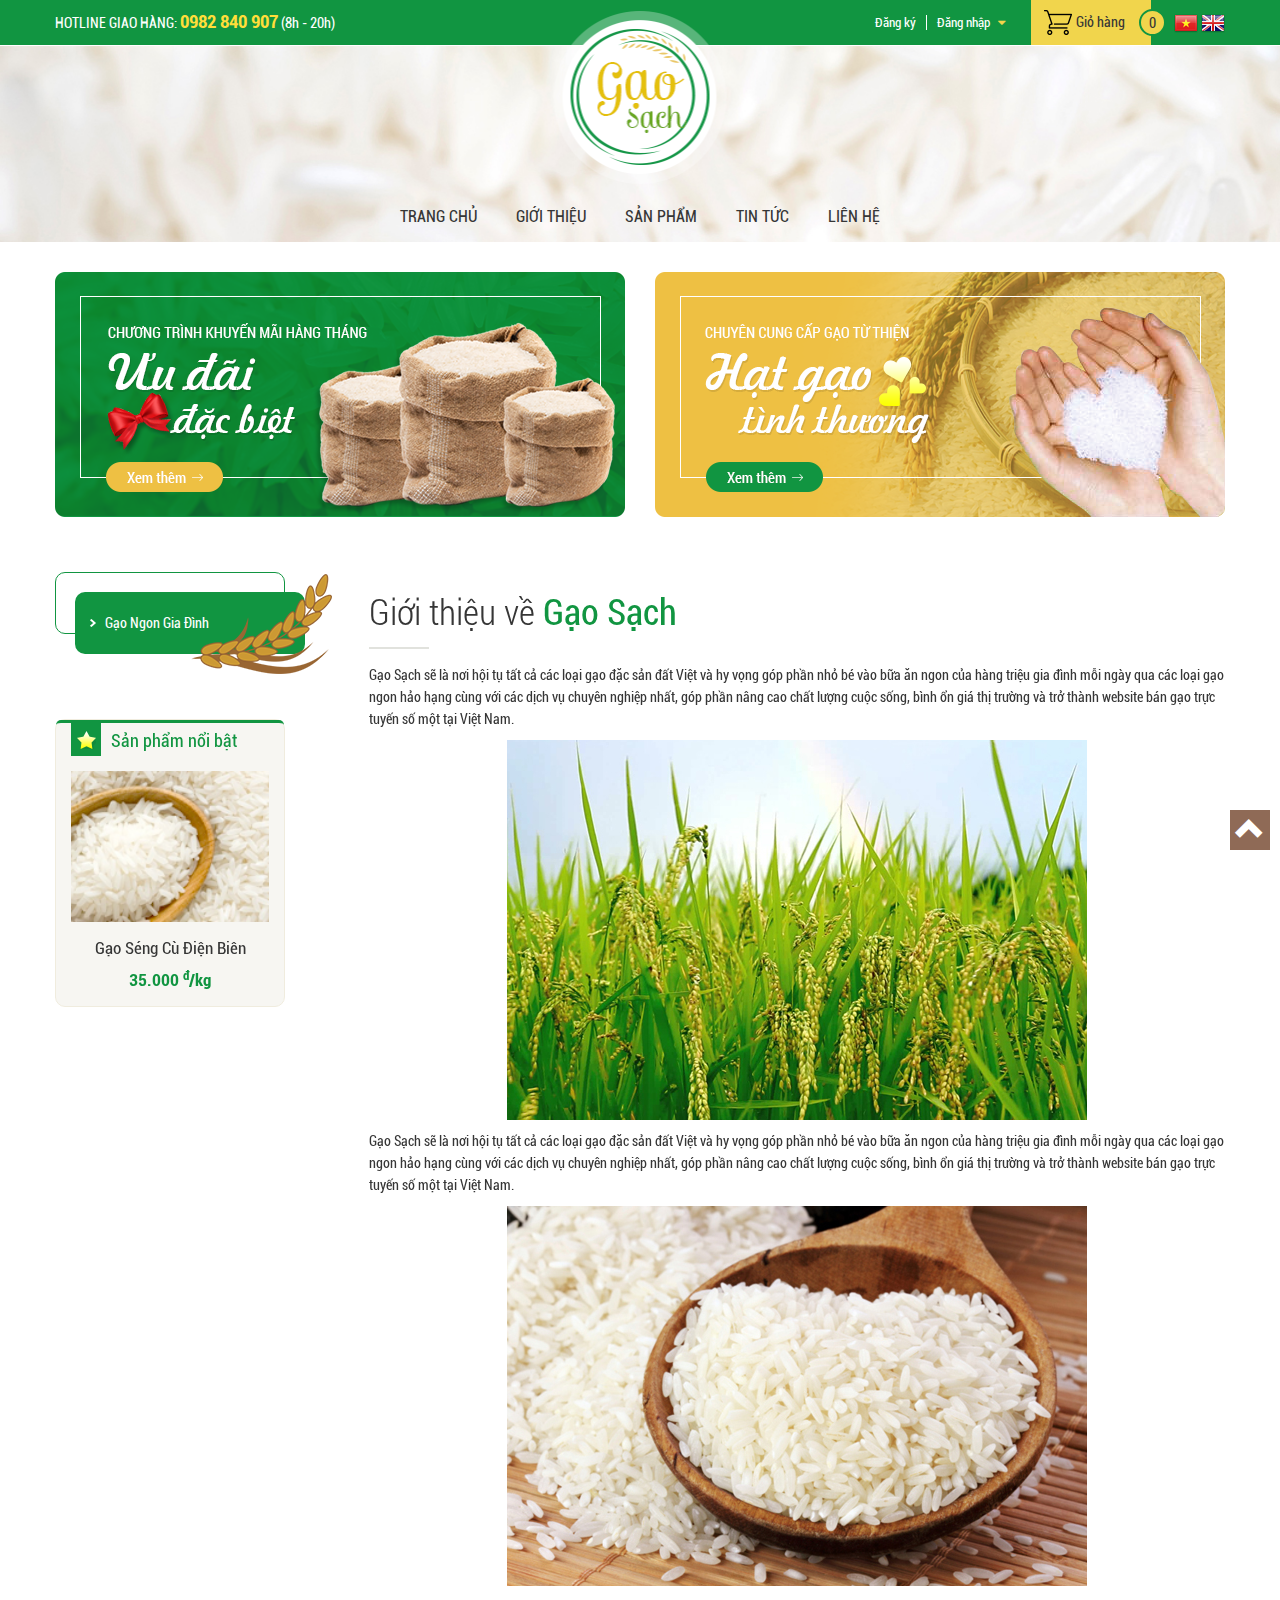
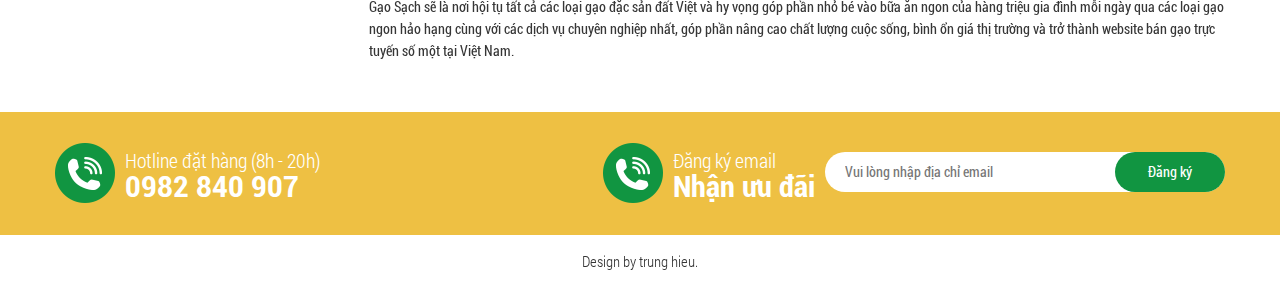
<file: GQH-html/introduce.html>
﻿<!DOCTYPE html>
<html xmlns="http://www.w3.org/1999/xhtml">
<head>
	<meta charset="utf-8" />
    <meta http-equiv="X-UA-Compatible" content="IE=edge" />
    <meta name="viewport" content="width=device-width, initial-scale=1" />
	<link href='https://fonts.googleapis.com/css?family=Open+Sans:400,300,300italic,400italic,600,600italic,700italic,700,800,800italic&subset=latin,vietnamese' rel='stylesheet' type='text/css' />
    <link href="assets/styles/bootstrap.min.css" rel="stylesheet" />
    <link href="assets/styles/font-awesome.min.css" rel="stylesheet" />
    <link href="assets/styles/slick.css" rel="stylesheet" />
    <link href="assets/styles/owl.carousel.min.css" rel="stylesheet" />
	<script src="assets/js/jwplayer.js"></script>
    <script src="assets/js/key.js"></script>
    <script type="text/javascript">jwplayer.key = "5qMQ1qMprX8KZ79H695ZPnH4X4zDHiI0rCXt1g==";</script>
    <!--main style-->
    <link href="assets/styles/fonts.css" rel="stylesheet" />
    <link href="assets/styles/site.css" rel="stylesheet" />
    <link href="assets/styles/site-respon.css" rel="stylesheet" />
    <!--end main style-->
    <script src="assets/js/jquery.js"></script>
    <script src="assets/js/jquery.easing.1.3.js"></script>
	<script type="text/javascript">
        function changeActiveMenu(page) {
            $('#menu li').removeClass("active");
            $('#menu li a[href*="' + page + '"]').parent("li").addClass("active");
        }
        function changeSubActiveMenu(page) {
            $('#menu li li').removeClass("active");
            $('#menu li li a[href$="' + page + '"]').parents("li").addClass("active");
            $('.menu-list li').removeClass("active");
            $('.menu-list li a[href$="' + page + '"]').parents("li").addClass("active");
            var value1 = $('a.a-link-sp').attr('href');
            $('#menu li li a[href$="' + value1 + '"]').parents("li").addClass("active");
            $('.menu-list li a[href$="' + value1 + '"]').parents("li").addClass("active");
            var value2 = $('a.a-link-spc').attr('href');
            $('#menu li li a[href$="' + value2 + '"]').parents("li").addClass("active");
            $('.menu-list li a[href$="' + value2 + '"]').parents("li").addClass("active");
        }
    </script>
    <title>Giới thiệu</title>
</head>
<body>
    <div id="wrapper">
        <div id="wrapper-in">
            <div id="header">
                <div class="top-head">
                    <div class="container">
                        <div class="pull-left">
                            <p>HOTLINE GIAO HÀNG: <span>0982 840 907</span> (8h - 20h)</p>
                        </div>
                        <div class="pull-right">
                            <div class="log">
                                <ul>
                                    <li><a href="dangky.html">Đăng ký</a></li>
                                    <li class="log-in">
                                        <a href="#">Đăng nhập <i class="fa fa-caret-down"></i></a>
                                        <div class="lognin">
                                            <h1>ĐĂNG NHẬP</h1>
                                            <div class="form-group input-group">
                                                <div class="icon-input"><span class="icon-user"></span></div>
                                                <input type="text" class="input-lognin" placeholder="Tên đăng nhập" />
                                            </div>
                                            <div class="form-group input-group">
                                                <div class="icon-input"><span class="icon-pass"></span></div>                                                
                                                <input type="text" class="input-lognin" placeholder="Mật khẩu" />
                                            </div>
                                            <div class="form-group password-helper">
                                                <label class="label-pass">
                                                    <input name="remember_me" id="remember_me" value="Y" checked="checked" type="checkbox">
                                                    Ghi nhớ đăng nhập
                                                </label>
                                                <a href="#">Quên mật khẩu</a>
                                            </div>
                                            <div class="form-group longin-btn">
                                                <button class="button-btn">ĐĂNG NHẬP</button>
                                            </div>
                                            <div class="form-group register-logn">
                                                Bạn chưa có tài khoản? <a href="#">Đăng ký ngay</a>
                                            </div>
                                            <div class="logn-bot">
                                                <span>HOẶC ĐĂNG NHẬP BẰNG</span>
                                                <a href="#">
                                                    <img src="assets/images/icon3.png" alt="" />
                                                </a>
                                                <a href="#">
                                                    <img src="assets/images/icon4.png" alt="" />
                                                </a>
                                            </div>
                                        </div>
                                    </li>
                                </ul>
                            </div>
                            <div class="cart">
                                <span>Giỏ hàng</span>
                                <div class="number">
                                    0
                                </div>
                                <div class="cart-box">
                                    <div class="cart-list">
                                        <ul>
                                            Bạn chưa mua sản phẩm nào.
                                        </ul>
                                    </div>
                                    <div class="sum-cart">
                                        TỔNG CỘNG: <span>0 <sup>đ</sup></span>
                                    </div>
                                    <div class="cart-book">
                                        <a href="gio-hang.html">Xem giỏ hàng</a>
                                        <a href="dat-hang.html" class="pull-right">Đặt hàng</a>
                                    </div>
                                </div>
                            </div>
                            <div class="language">
                                <a href="#">
                                    <img src="assets/images/vi.png" alt="" />
                                </a>
                                <a href="#">
                                    <img src="assets/images/en.png" alt="" />
                                </a>
                            </div>
                        </div>
                        <div class="logo">
                            <a href="index.html">
                                <img src="assets/images/logo.png" alt="" />
                            </a>
                        </div>
                    </div>
                </div>
                <div class="bot-head">
                    <div class="container">
                        <div class="menu">
                            <ul id="menu" class="desktop-992">
                                <li id="a12"><a href="index.html">trang chủ</a></li>
                                <li>
                                    <a href="introduce.html">giới thiệu</a>
                                </li>
                                <li><a href="products.html">sản phẩm</a></li>
                                <li><a href="news.html">Tin tức</a></li>
                                <li><a href="contact.html">Liên hệ</a></li>
                            </ul>
                            <a class="panel-a menu-mo ipadmo-992" href="#menumobile" data-position="true" data-type="false">
                                <span class="fa fa-reorder"></span>Menu
                            </a>
                        </div>
                        <!--slide_df-->
                    </div>
                </div>
            </div>
            <div class="clr"></div>
            <div id="main-content">
                <div class="container">
                    <div class="poster">
                        <div class="item">
                            <a href="#">
                                <img src="assets/images/poster1.png" alt="" />
                            </a>
                        </div>
                        <div class="item">
                            <a href="#">
                                <img src="assets/images/poster2.png" alt="" />
                            </a>
                        </div>
                    </div>
                    <div class="clr"></div>
                    <div class="main">
                        <div class="aside">
                            <div class="cate-rice">
                                <ul>
                                    <li><a href="products.html">Gạo Ngon Gia Đình</a></li>
                                   
                                </ul>
                            </div>
                            <div class="sp_noibat">
                                <h1>Sản phẩm nổi bật</h1>
                                <div class="sp-cate">
                                    <div class="item">
                                        <a href="#"><img src="assets/images/sp1.jpg" alt="" /></a>
                                        <a href="#">Gạo Séng Cù Điện Biên</a>
                                        <span>35.000 <sup>đ</sup>/kg</span>
                                    </div>
                                </div>
                            </div>
                        </div>
                        <div class="wrap-main">
                            <div class="head-sec">
                                <h1>Giới thiệu về <span>Gạo Sạch</span></h1>
                            </div>
                            <div class="content">
                                <p>Gạo Sạch sẽ là nơi hội tụ tất cả các loại gạo đặc sản đất Việt và hy vọng góp phần nhỏ bé vào bữa ăn ngon của hàng triệu gia đình mỗi ngày qua các loại gạo ngon hảo hạng cùng với các dịch vụ chuyên nghiệp nhất, góp phần nâng cao chất lượng cuộc sống, bình ổn giá thị trường và trở thành website bán gạo trực tuyến số một tại Việt Nam.</p>
                                <img src="assets/images/intro1.jpg" alt="" />
                                <p>Gạo Sạch sẽ là nơi hội tụ tất cả các loại gạo đặc sản đất Việt và hy vọng góp phần nhỏ bé vào bữa ăn ngon của hàng triệu gia đình mỗi ngày qua các loại gạo ngon hảo hạng cùng với các dịch vụ chuyên nghiệp nhất, góp phần nâng cao chất lượng cuộc sống, bình ổn giá thị trường và trở thành website bán gạo trực tuyến số một tại Việt Nam.</p>
                                <img src="assets/images/intro2.jpg" alt="" />
                                <p>Gạo Sạch sẽ là nơi hội tụ tất cả các loại gạo đặc sản đất Việt và hy vọng góp phần nhỏ bé vào bữa ăn ngon của hàng triệu gia đình mỗi ngày qua các loại gạo ngon hảo hạng cùng với các dịch vụ chuyên nghiệp nhất, góp phần nâng cao chất lượng cuộc sống, bình ổn giá thị trường và trở thành website bán gạo trực tuyến số một tại Việt Nam.</p>
                            </div>
                        </div>
                    </div>
                </div>
            </div>
            <footer id="footer">
                <div class="container">
                    <div class="pull-left">
                        <p>
                            Hotline đặt hàng (8h - 20h)
                            <span>0982 840 907</span>
                        </p>
                    </div>
                    <div class="pull-right">
                        <div class="email">
                            <p>
                                Đăng ký email
                                <span>Nhận ưu đãi</span>
                            </p>
                        </div>
                        <div class="form">
                            <input type="text" placeholder="Vui lòng nhập địa chỉ email" />
                            <input type="submit" value="Đăng ký" />
                        </div>
                    </div>
                </div>
            </footer>
            <div class="copyright">
                <p>Design by trung hieu.</p>
            </div>
        </div>
        <!--menumobile-->
        <div id="menumobile" class="mobile-panel mobilep-left">
            <div class="close-menu">
                <a href="#menumobile" class="glyphicon glyphicon-remove-circle">close</a>
            </div>
            <div class="menu-in">
                <div class="menu-mobile">
                    <div class="logo">
                        <a id="A2" href="index.html">
                            <img class="img-responsive" src="assets/images/logo.png" alt="logo" />
                        </a>
                    </div>
                    <div class="logninmobi">
                        <a href="dangky.html">Đăng ký</a> | <a href="dangnhap.html">Đăng nhập</a>
                    </div>
                    <ul id="menuMobiles" class="menu-nav">
                        <li class="home"><a id="A3" href="index.html">Trang chủ</a></li>
                    </ul>
                </div>
            </div>
        </div>
        <!--menumobile-->
    </div>
    <a href="#" class="scroll-to-top"><i class="glyphicon glyphicon-chevron-up"></i></a>
    <div id="runScript"></div>
    <script src="assets/js/bootstrap.min.js"></script>
    <script src="assets/js/jquery.panel.mobile.js"></script>
    <script src="assets/js/slick.min.js"></script>
    <script src="assets/js/owl.carousel.min.js"></script>
    <!-- main js -->
    <script src="assets/js/jquery.main.js"></script>

    <!-- end main js -->
</body>
</html>
</file>
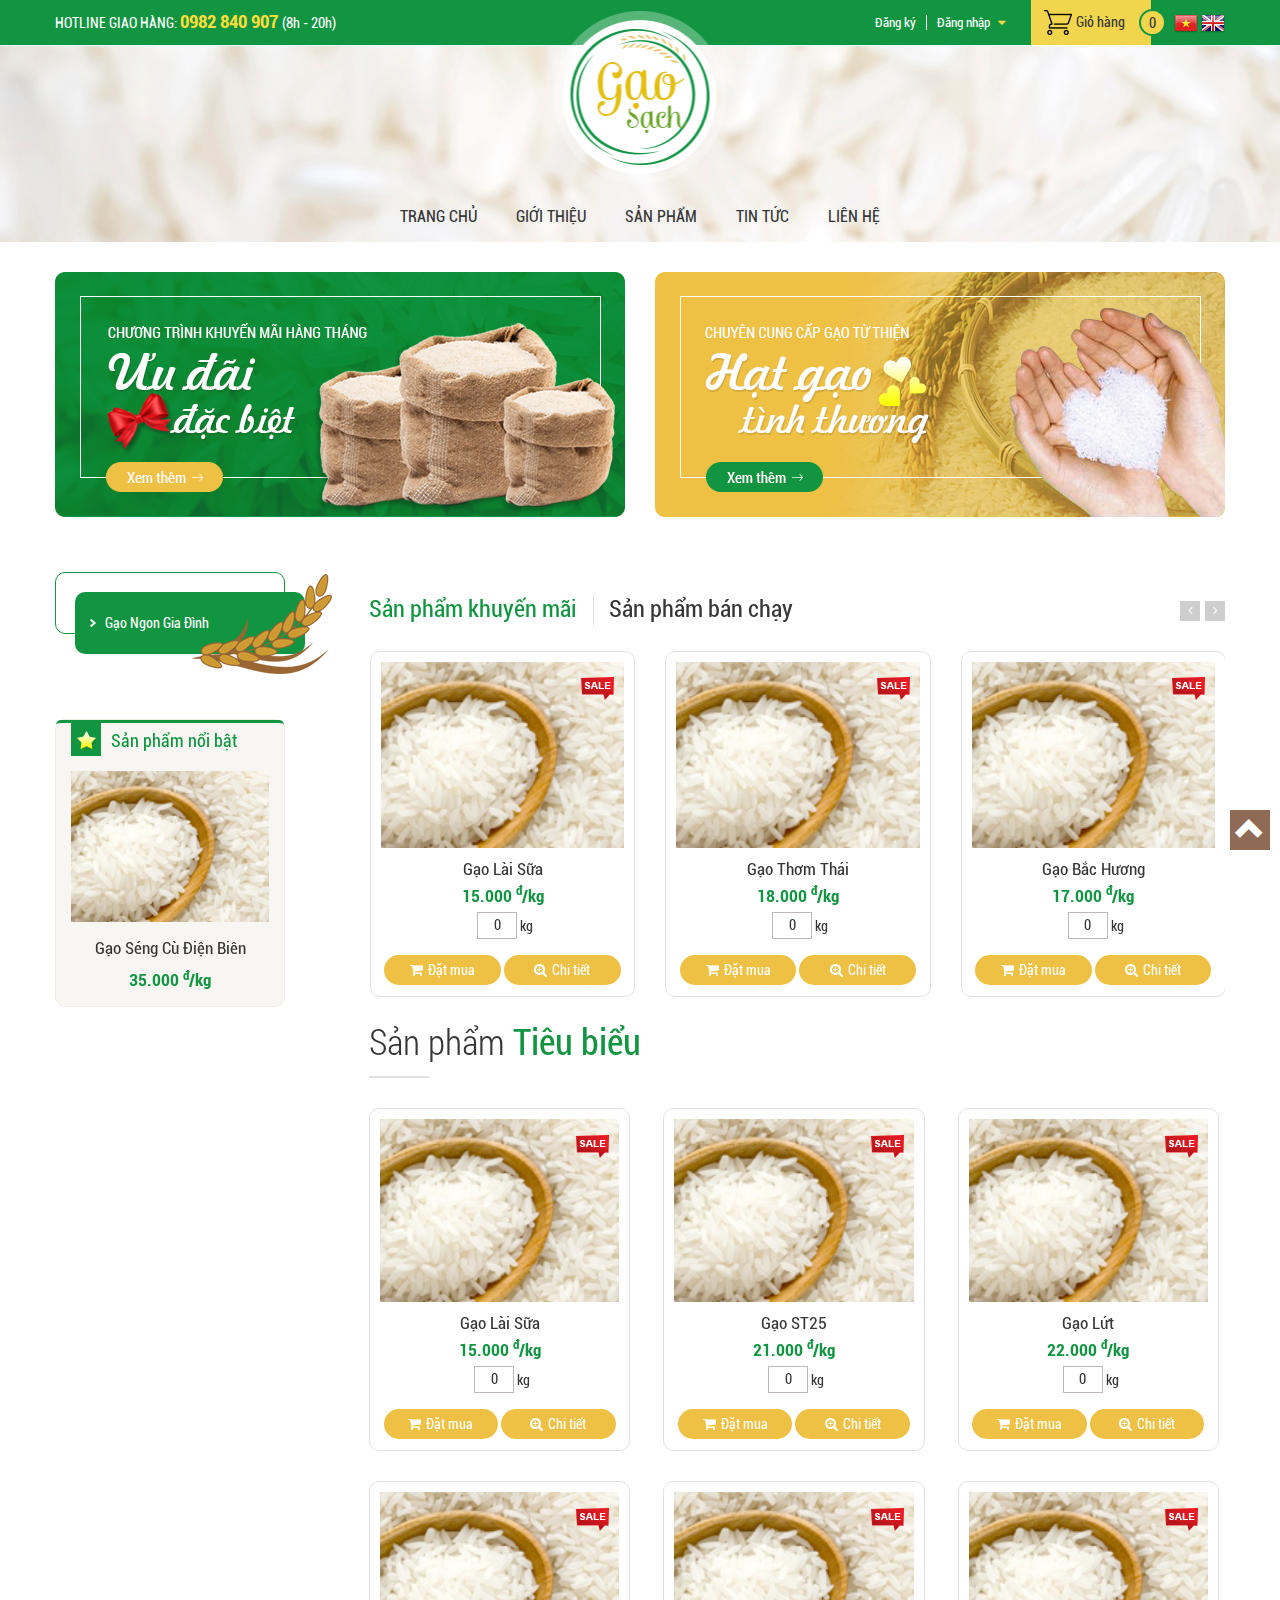
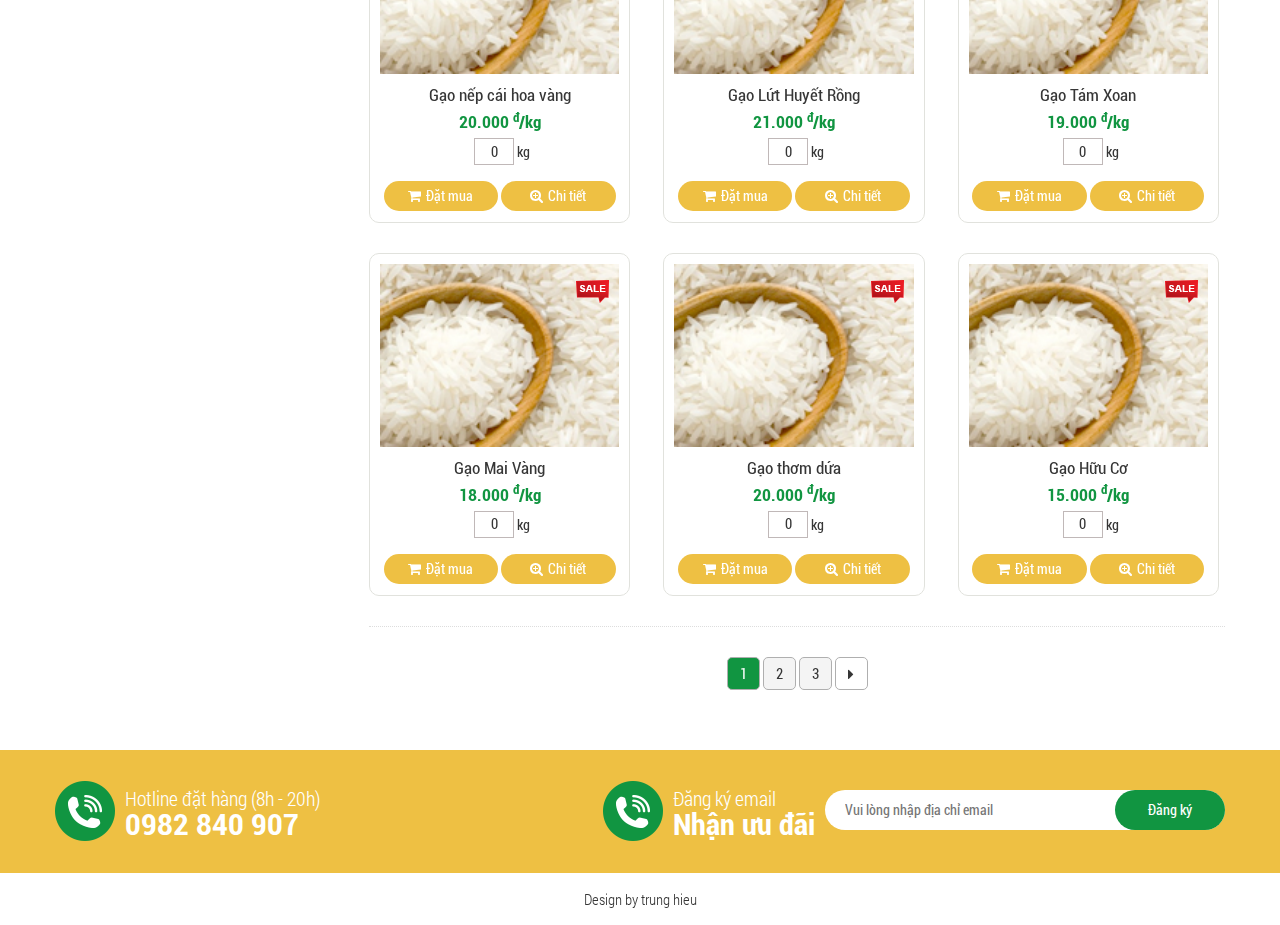
<file: GQH-html/products.html>
﻿<!DOCTYPE html>
<html xmlns="http://www.w3.org/1999/xhtml">
<head>
	<meta charset="utf-8" />
    <meta http-equiv="X-UA-Compatible" content="IE=edge" />
    <meta name="viewport" content="width=device-width, initial-scale=1" />
	<link href='https://fonts.googleapis.com/css?family=Open+Sans:400,300,300italic,400italic,600,600italic,700italic,700,800,800italic&subset=latin,vietnamese' rel='stylesheet' type='text/css' />
    <link href="assets/styles/bootstrap.min.css" rel="stylesheet" />
    <link href="assets/styles/font-awesome.min.css" rel="stylesheet" />
    <link href="assets/styles/slick.css" rel="stylesheet" />
    <link href="assets/styles/owl.carousel.min.css" rel="stylesheet" />
	<script src="assets/js/jwplayer.js"></script>
    <script src="assets/js/key.js"></script>
    <script type="text/javascript">jwplayer.key = "5qMQ1qMprX8KZ79H695ZPnH4X4zDHiI0rCXt1g==";</script>
    <!--main style-->
    <link href="assets/styles/fonts.css" rel="stylesheet" />
    <link href="assets/styles/site.css" rel="stylesheet" />
    <link href="assets/styles/site-respon.css" rel="stylesheet" />
    <!--end main style-->
    <script src="assets/js/jquery.js"></script>
    <script src="assets/js/jquery.easing.1.3.js"></script>
	<script type="text/javascript">
        function changeActiveMenu(page) {
            $('#menu li').removeClass("active");
            $('#menu li a[href*="' + page + '"]').parent("li").addClass("active");
        }
        function changeSubActiveMenu(page) {
            $('#menu li li').removeClass("active");
            $('#menu li li a[href$="' + page + '"]').parents("li").addClass("active");
            $('.menu-list li').removeClass("active");
            $('.menu-list li a[href$="' + page + '"]').parents("li").addClass("active");
            var value1 = $('a.a-link-sp').attr('href');
            $('#menu li li a[href$="' + value1 + '"]').parents("li").addClass("active");
            $('.menu-list li a[href$="' + value1 + '"]').parents("li").addClass("active");
            var value2 = $('a.a-link-spc').attr('href');
            $('#menu li li a[href$="' + value2 + '"]').parents("li").addClass("active");
            $('.menu-list li a[href$="' + value2 + '"]').parents("li").addClass("active");
        }
    </script>
    <title>Sản phẩm</title>
</head>
<body>
    <div id="wrapper">
        <div id="wrapper-in">
            <div id="header">
                <div class="top-head">
                    <div class="container">
                        <div class="pull-left">
                            <p>HOTLINE GIAO HÀNG: <span>0982 840 907 </span> (8h - 20h)</p>
                        </div>
                        <div class="pull-right">
                            <div class="log">
                                <ul>
                                    <li><a href="dangky.html">Đăng ký</a></li>
                                    <li class="log-in">
                                        <a href="#">Đăng nhập <i class="fa fa-caret-down"></i></a>
                                        <div class="lognin">
                                            <h1>ĐĂNG NHẬP</h1>
                                            <div class="form-group input-group">
                                                <div class="icon-input"><span class="icon-user"></span></div>
                                                <input type="text" class="input-lognin" placeholder="Tên đăng nhập" />
                                            </div>
                                            <div class="form-group input-group">
                                                <div class="icon-input"><span class="icon-pass"></span></div>                                                
                                                <input type="text" class="input-lognin" placeholder="Mật khẩu" />
                                            </div>
                                            <div class="form-group password-helper">
                                                <label class="label-pass">
                                                    <input name="remember_me" id="remember_me" value="Y" checked="checked" type="checkbox">
                                                    Ghi nhớ đăng nhập
                                                </label>
                                                <a href="#">Quên mật khẩu</a>
                                            </div>
                                            <div class="form-group longin-btn">
                                                <button class="button-btn">ĐĂNG NHẬP</button>
                                            </div>
                                            <div class="form-group register-logn">
                                                Bạn chưa có tài khoản? <a href="#">Đăng ký ngay</a>
                                            </div>
                                            <div class="logn-bot">
                                                <span>HOẶC ĐĂNG NHẬP BẰNG</span>
                                                <a href="#">
                                                    <img src="assets/images/icon3.png" alt="" />
                                                </a>
                                                <a href="#">
                                                    <img src="assets/images/icon4.png" alt="" />
                                                </a>
                                            </div>
                                        </div>
                                    </li>
                                </ul>
                            </div>
                            <div class="cart">
                                <span>Giỏ hàng</span>
                                <div class="number">
                                    0
                                </div>
                                <div class="cart-box">
                                    <div class="cart-list">
                                        <ul>
                                            Bạn chưa  mua sản phẩm nào
                                        </ul>
                                    </div>
                                    <div class="sum-cart">
                                        TỔNG CỘNG: <span>0 <sup>đ</sup></span>
                                    </div>
                                    <div class="cart-book">
                                        <a href="gio-hang.html">Xem giỏ hàng</a>
                                        <a href="dat-hang.html" class="pull-right">Đặt hàng</a>
                                    </div>
                                </div>
                            </div>
                            <div class="language">
                                <a href="#">
                                    <img src="assets/images/vi.png" alt="" />
                                </a>
                                <a href="#">
                                    <img src="assets/images/en.png" alt="" />
                                </a>
                            </div>
                        </div>
                        <div class="logo">
                            <a href="index.html">
                                <img src="assets/images/logo.png" alt="" />
                            </a>
                        </div>
                    </div>
                </div>
                <div class="bot-head">
                    <div class="container">
                        <div class="menu">
                            <ul id="menu" class="desktop-992">
                                <li id="a12"><a href="index.html">trang chủ</a></li>
                                <li>
                                    <a href="introduce.html">giới thiệu</a>
                                </li>
                                <li><a href="products.html">sản phẩm</a></li>
                                <li><a href="news.html">Tin tức</a></li>
                                <li><a href="contact.html">Liên hệ</a></li>
                            </ul>
                            <a class="panel-a menu-mo ipadmo-992" href="#menumobile" data-position="true" data-type="false">
                                <span class="fa fa-reorder"></span>Menu
                            </a>
                        </div>
                        <!--slide_df-->
                    </div>
                </div>
            </div>
            <div class="clr"></div>
            <div id="main-content">
                <div class="container">
                    <div class="poster">
                        <div class="item">
                            <a href="#">
                                <img src="assets/images/poster1.png" alt="" />
                            </a>
                        </div>
                        <div class="item">
                            <a href="#">
                                <img src="assets/images/poster2.png" alt="" />
                            </a>
                        </div>
                    </div>
                    <div class="clr"></div>
                    <div class="main">
                        <div class="aside">
                            <div class="cate-rice">
                                <ul>
                                    <li><a href="products.html">Gạo Ngon Gia Đình</a></li>
                                    
                                </ul>
                            </div>
                            <div class="sp_noibat">
                                <h1>Sản phẩm nổi bật</h1>
                                <div class="sp-cate">
                                    <div class="item">
                                        <a href="#"><img src="assets/images/sp1.jpg" alt="" /></a>
                                        <a href="#">Gạo Séng Cù Điện Biên</a>
                                        <span>35.000 <sup>đ</sup>/kg</span>
                                    </div>
                                </div>
                            </div>
                        </div>
                        <div class="wrap-main">
                            <div class="head-cate-pro">
                                <div role="tabpanel">
                                    <!-- Nav tabs -->
                                    <ul class="nav nav-tabs" role="tablist">
                                        <li role="presentation">
                                            <a href="#sp1" aria-controls="home" role="tab" data-toggle="tab">Sản phẩm khuyến mãi</a>
                                        </li>
                                        <li role="presentation">
                                            <a href="#sp2" aria-controls="tab" role="tab" data-toggle="tab">Sản phẩm bán chạy</a>
                                        </li>
                                    </ul>

                                    <!-- Tab panes -->
                                    <div class="tab-content">
                                        <div role="tabpanel" class="tab-pane" id="sp1">
                                            <div class="product-km pro-cate pro-ka owl-carousel">
                                                <div class="item">
                                                    <div class="wrap-item">
                                                        <div class="img">
                                                            <a href="#">
                                                                <img src="assets/images/sp1.jpg" alt="" />
                                                            </a>
                                                            <div class="sale">
                                                                <img src="assets/images/sale.png" alt="" />
                                                            </div>
                                                        </div>
                                                        <div class="content">
                                                            <a href="#">Gạo Lài Sữa</a>
                                                            <span>15.000 <sup>đ</sup>/kg</span>
                                                            <div class="number">
                                                                <div class="sp-quantity">
                                                                    <div class="sp-btn" data-id="sp-plus"></div>
                                                                    <div class="sp-btn" data-id="sp-minus"></div>
                                                                    <div class="sp-input">
                                                                        <input type="text" class="quntity-input" value="0" disabled="disabled" />
                                                                        kg
                                                                    </div>
                                                                </div>
                                                            </div>
                                                            <div class="btn">
                                                                <a href=""><i class="fa fa-shopping-cart"></i>Đặt mua</a>
                                                                <a href="#"><i class="fa fa-search-plus"></i>Chi tiết</a>
                                                            </div>
                                                        </div>
                                                    </div>
                                                </div>
                                                <div class="item">
                                                    <div class="wrap-item">
                                                        <div class="img">
                                                            <a href="#">
                                                                <img src="assets/images/sp1.jpg" alt="" />
                                                            </a>
                                                            <div class="sale">
                                                                <img src="assets/images/sale.png" alt="" />
                                                            </div>
                                                        </div>
                                                        <div class="content">
                                                            <a href="#">Gạo Thơm Thái</a>
                                                            <span>18.000 <sup>đ</sup>/kg</span>
                                                            <div class="number">
                                                                <div class="sp-quantity">
                                                                    <div class="sp-btn" data-id="sp-plus"></div>
                                                                    <div class="sp-btn" data-id="sp-minus"></div>
                                                                    <div class="sp-input">
                                                                        <input type="text" class="quntity-input" value="0" disabled="disabled" />
                                                                        kg
                                                                    </div>
                                                                </div>
                                                            </div>
                                                            <div class="btn">
                                                                <a href="#"><i class="fa fa-shopping-cart"></i>Đặt mua</a>
                                                                <a href="#"><i class="fa fa-search-plus"></i>Chi tiết</a>
                                                            </div>
                                                        </div>
                                                    </div>
                                                </div>
                                                <div class="item">
                                                    <div class="wrap-item">
                                                        <div class="img">
                                                            <a href="#">
                                                                <img src="assets/images/sp1.jpg" alt="" />
                                                            </a>
                                                            <div class="sale">
                                                                <img src="assets/images/sale.png" alt="" />
                                                            </div>
                                                        </div>
                                                        <div class="content">
                                                            <a href="#">Gạo Bắc Hương</a>
                                                            <span>17.000 <sup>đ</sup>/kg</span>
                                                            <div class="number">
                                                                <div class="sp-quantity">
                                                                    <div class="sp-btn" data-id="sp-plus"></div>
                                                                    <div class="sp-btn" data-id="sp-minus"></div>
                                                                    <div class="sp-input">
                                                                        <input type="text" class="quntity-input" value="0" disabled="disabled" />
                                                                        kg
                                                                    </div>
                                                                </div>
                                                            </div>
                                                            <div class="btn">
                                                                <a href="#"><i class="fa fa-shopping-cart"></i>Đặt mua</a>
                                                                <a href="#"><i class="fa fa-search-plus"></i>Chi tiết</a>
                                                            </div>
                                                        </div>
                                                    </div>
                                                </div>
                                                <div class="item">
                                                    <div class="wrap-item">
                                                        <div class="img">
                                                            <a href="#">
                                                                <img src="assets/images/sp1.jpg" alt="" />
                                                            </a>
                                                            <div class="sale">
                                                                <img src="assets/images/sale.png" alt="" />
                                                            </div>
                                                        </div>
                                                        <div class="content">
                                                            <a href="#">Gạo Tám Hải Hậu</a>
                                                            <span>20.000 <sup>đ</sup>/kg</span>
                                                            <div class="number">
                                                                <div class="sp-quantity">
                                                                    <div class="sp-btn" data-id="sp-plus"></div>
                                                                    <div class="sp-btn" data-id="sp-minus"></div>
                                                                    <div class="sp-input">
                                                                        <input type="text" class="quntity-input" value="0" disabled="disabled" />
                                                                        kg
                                                                    </div>
                                                                </div>
                                                            </div>
                                                            <div class="btn">
                                                                <a href="#"><i class="fa fa-shopping-cart"></i>Đặt mua</a>
                                                                <a href="#"><i class="fa fa-search-plus"></i>Chi tiết</a>
                                                            </div>
                                                        </div>
                                                    </div>
                                                </div>
                                            </div>
                                        </div>
                                        <div role="tabpanel" class="tab-pane" id="sp2">
                                            <div class="product-bc pro-cate pro-ka owl-carousel">
                                                <div class="item">
                                                    <div class="wrap-item">
                                                        <div class="img">
                                                            <a href="#">
                                                                <img src="assets/images/sp1.jpg" alt="" />
                                                            </a>
                                                            <div class="sale">
                                                                <img src="assets/images/sale.png" alt="" />
                                                            </div>
                                                        </div>
                                                        <div class="content">
                                                            <a href="#">Gạo ST24</a>
                                                            <span>19.000 <sup>đ</sup>/kg</span>
                                                            <div class="number">
                                                                <div class="sp-quantity">
                                                                    <div class="sp-btn" data-id="sp-plus"></div>
                                                                    <div class="sp-btn" data-id="sp-minus"></div>
                                                                    <div class="sp-input">
                                                                        <input type="text" class="quntity-input" value="0" disabled="disabled" />
                                                                        kg
                                                                    </div>
                                                                </div>
                                                            </div>
                                                            <div class="btn">
                                                                <a href="#"><i class="fa fa-shopping-cart"></i>Đặt mua</a>
                                                                <a href="#"><i class="fa fa-search-plus"></i>Chi tiết</a>
                                                            </div>
                                                        </div>
                                                    </div>
                                                </div>
                                                <div class="item">
                                                    <div class="wrap-item">
                                                        <div class="img">
                                                            <a href="#">
                                                                <img src="assets/images/sp1.jpg" alt="" />
                                                            </a>
                                                            <div class="sale">
                                                                <img src="assets/images/sale.png" alt="" />
                                                            </div>
                                                        </div>
                                                        <div class="content">
                                                            <a href="#">Gạo Nàng Xuân</a>
                                                            <span>18.000 <sup>đ</sup>/kg</span>
                                                            <div class="number">
                                                                <div class="sp-quantity">
                                                                    <div class="sp-btn" data-id="sp-plus"></div>
                                                                    <div class="sp-btn" data-id="sp-minus"></div>
                                                                    <div class="sp-input">
                                                                        <input type="text" class="quntity-input" value="0" disabled="disabled" />
                                                                        kg
                                                                    </div>
                                                                </div>
                                                            </div>
                                                            <div class="btn">
                                                                <a href="#"><i class="fa fa-shopping-cart"></i>Đặt mua</a>
                                                                <a href="#"><i class="fa fa-search-plus"></i>Chi tiết</a>
                                                            </div>
                                                        </div>
                                                    </div>
                                                </div>
                                                <div class="item">
                                                    <div class="wrap-item">
                                                        <div class="img">
                                                            <a href="#">
                                                                <img src="assets/images/sp1.jpg" alt="" />
                                                            </a>
                                                            <div class="sale">
                                                                <img src="assets/images/sale.png" alt="" />
                                                            </div>
                                                        </div>
                                                        <div class="content">
                                                            <a href="#">Gạo Hàm Châu</a>
                                                            <span>15.000 <sup>đ</sup>/kg</span>
                                                            <div class="number">
                                                                <div class="sp-quantity">
                                                                    <div class="sp-btn" data-id="sp-plus"></div>
                                                                    <div class="sp-btn" data-id="sp-minus"></div>
                                                                    <div class="sp-input">
                                                                        <input type="text" class="quntity-input" value="0" disabled="disabled" />
                                                                        kg
                                                                    </div>
                                                                </div>
                                                            </div>
                                                            <div class="btn">
                                                                <a href="#"><i class="fa fa-shopping-cart"></i>Đặt mua</a>
                                                                <a href="#"><i class="fa fa-search-plus"></i>Chi tiết</a>
                                                            </div>
                                                        </div>
                                                    </div>
                                                </div>
                                                <div class="item">
                                                    <div class="wrap-item">
                                                        <div class="img">
                                                            <a href="#">
                                                                <img src="assets/images/sp1.jpg" alt="" />
                                                            </a>
                                                            <div class="sale">
                                                                <img src="assets/images/sale.png" alt="" />
                                                            </div>
                                                        </div>
                                                        <div class="content">
                                                            <a href="#">Gạo ST25</a>
                                                            <span>21.000 <sup>đ</sup>/kg</span>
                                                            <div class="number">
                                                                <div class="sp-quantity">
                                                                    <div class="sp-btn" data-id="sp-plus"></div>
                                                                    <div class="sp-btn" data-id="sp-minus"></div>
                                                                    <div class="sp-input">
                                                                        <input type="text" class="quntity-input" value="0" disabled="disabled" />
                                                                        kg
                                                                    </div>
                                                                </div>
                                                            </div>
                                                            <div class="btn">
                                                                <a href="#"><i class="fa fa-shopping-cart"></i>Đặt mua</a>
                                                                <a href="#"><i class="fa fa-search-plus"></i>Chi tiết</a>
                                                            </div>
                                                        </div>
                                                    </div>
                                                </div>
                                            </div>
                                        </div>
                                    </div>
                                </div>
                            </div>
                            <div class="clr"></div>
                            <div class="main-pro">
                                <div class="head-sec">
                                    <h1>Sản phẩm <span>Tiêu biểu</span></h1>
                                </div>
                                <div class="pro-cate">
                                    <div class="item">
                                        <div class="wrap-item">
                                            <div class="img">
                                                <a href="#">
                                                    <img src="assets/images/sp1.jpg" alt="" />
                                                </a>
                                                <div class="sale">
                                                    <img src="assets/images/sale.png" alt="" />
                                                </div>
                                            </div>
                                            <div class="content">
                                                <a href="#">Gạo Lài Sữa</a>
                                                <span>15.000 <sup>đ</sup>/kg</span>
                                                <div class="number">
                                                    <div class="sp-quantity">
                                                        <div class="sp-btn" data-id="sp-plus"></div>
                                                        <div class="sp-btn" data-id="sp-minus"></div>
                                                        <div class="sp-input">
                                                            <input type="text" class="quntity-input" value="0" disabled="disabled" /> kg
                                                        </div>
                                                    </div>
                                                </div>
                                                <div class="btn">
                                                    <a href="#"><i class="fa fa-shopping-cart"></i>Đặt mua</a>
                                                    <a href="#"><i class="fa fa-search-plus"></i>Chi tiết</a>
                                                </div>
                                            </div>
                                        </div>
                                    </div>
                                    <div class="item">
                                        <div class="wrap-item">
                                            <div class="img">
                                                <a href="#">
                                                    <img src="assets/images/sp1.jpg" alt="" />
                                                </a>
                                                <div class="sale">
                                                    <img src="assets/images/sale.png" alt="" />
                                                </div>
                                            </div>
                                            <div class="content">
                                                <a href="#">Gạo ST25</a>
                                                <span>21.000 <sup>đ</sup>/kg</span>
                                                <div class="number">
                                                    <div class="sp-quantity">
                                                        <div class="sp-btn" data-id="sp-plus"></div>
                                                        <div class="sp-btn" data-id="sp-minus"></div>
                                                        <div class="sp-input">
                                                            <input type="text" class="quntity-input" value="0" disabled="disabled" /> kg
                                                        </div>
                                                    </div>
                                                </div>
                                                <div class="btn">
                                                    <a href="#"><i class="fa fa-shopping-cart"></i>Đặt mua</a>
                                                    <a href="#"><i class="fa fa-search-plus"></i>Chi tiết</a>
                                                </div>
                                            </div>
                                        </div>
                                    </div>
                                    <div class="item">
                                        <div class="wrap-item">
                                            <div class="img">
                                                <a href="#">
                                                    <img src="assets/images/sp1.jpg" alt="" />
                                                </a>
                                                <div class="sale">
                                                    <img src="assets/images/sale.png" alt="" />
                                                </div>
                                            </div>
                                            <div class="content">
                                                <a href="#">Gạo Lứt</a>
                                                <span>22.000 <sup>đ</sup>/kg</span>
                                                <div class="number">
                                                    <div class="sp-quantity">
                                                        <div class="sp-btn" data-id="sp-plus"></div>
                                                        <div class="sp-btn" data-id="sp-minus"></div>
                                                        <div class="sp-input">
                                                            <input type="text" class="quntity-input" value="0" disabled="disabled" /> kg
                                                        </div>
                                                    </div>
                                                </div>
                                                <div class="btn">
                                                    <a href="#"><i class="fa fa-shopping-cart"></i>Đặt mua</a>
                                                    <a href="#"><i class="fa fa-search-plus"></i>Chi tiết</a>
                                                </div>
                                            </div>
                                        </div>
                                    </div>
                                    <div class="item">
                                        <div class="wrap-item">
                                            <div class="img">
                                                <a href="#">
                                                    <img src="assets/images/sp1.jpg" alt="" />
                                                </a>
                                                <div class="sale">
                                                    <img src="assets/images/sale.png" alt="" />
                                                </div>
                                            </div>
                                            <div class="content">
                                                <a href="#">Gạo nếp cái hoa vàng</a>
                                                <span>20.000 <sup>đ</sup>/kg</span>
                                                <div class="number">
                                                    <div class="sp-quantity">
                                                        <div class="sp-btn" data-id="sp-plus"></div>
                                                        <div class="sp-btn" data-id="sp-minus"></div>
                                                        <div class="sp-input">
                                                            <input type="text" class="quntity-input" value="0" disabled="disabled" /> kg
                                                        </div>
                                                    </div>
                                                </div>
                                                <div class="btn">
                                                    <a href="#"><i class="fa fa-shopping-cart"></i>Đặt mua</a>
                                                    <a href="#"><i class="fa fa-search-plus"></i>Chi tiết</a>
                                                </div>
                                            </div>
                                        </div>
                                    </div>
                                    <div class="item">
                                        <div class="wrap-item">
                                            <div class="img">
                                                <a href="#">
                                                    <img src="assets/images/sp1.jpg" alt="" />
                                                </a>
                                                <div class="sale">
                                                    <img src="assets/images/sale.png" alt="" />
                                                </div>
                                            </div>
                                            <div class="content">
                                                <a href="#">Gạo Lứt Huyết Rồng</a>
                                                <span>21.000 <sup>đ</sup>/kg</span>
                                                <div class="number">
                                                    <div class="sp-quantity">
                                                        <div class="sp-btn" data-id="sp-plus"></div>
                                                        <div class="sp-btn" data-id="sp-minus"></div>
                                                        <div class="sp-input">
                                                            <input type="text" class="quntity-input" value="0" disabled="disabled" /> kg
                                                        </div>
                                                    </div>
                                                </div>
                                                <div class="btn">
                                                    <a href="#"><i class="fa fa-shopping-cart"></i>Đặt mua</a>
                                                    <a href="#"><i class="fa fa-search-plus"></i>Chi tiết</a>
                                                </div>
                                            </div>
                                        </div>
                                    </div>
                                    <div class="item">
                                        <div class="wrap-item">
                                            <div class="img">
                                                <a href="#">
                                                    <img src="assets/images/sp1.jpg" alt="" />
                                                </a>
                                                <div class="sale">
                                                    <img src="assets/images/sale.png" alt="" />
                                                </div>
                                            </div>
                                            <div class="content">
                                                <a href="#">Gạo Tám Xoan</a>
                                                <span>19.000 <sup>đ</sup>/kg</span>
                                                <div class="number">
                                                    <div class="sp-quantity">
                                                        <div class="sp-btn" data-id="sp-plus"></div>
                                                        <div class="sp-btn" data-id="sp-minus"></div>
                                                        <div class="sp-input">
                                                            <input type="text" class="quntity-input" value="0" disabled="disabled" /> kg
                                                        </div>
                                                    </div>
                                                </div>
                                                <div class="btn">
                                                    <a href="#"><i class="fa fa-shopping-cart"></i>Đặt mua</a>
                                                    <a href="#"><i class="fa fa-search-plus"></i>Chi tiết</a>
                                                </div>
                                            </div>
                                        </div>
                                    </div>
                                    <div class="item">
                                        <div class="wrap-item">
                                            <div class="img">
                                                <a href="#">
                                                    <img src="assets/images/sp1.jpg" alt="" />
                                                </a>
                                                <div class="sale">
                                                    <img src="assets/images/sale.png" alt="" />
                                                </div>
                                            </div>
                                            <div class="content">
                                                <a href="#">Gạo Mai Vàng</a>
                                                <span>18.000 <sup>đ</sup>/kg</span>
                                                <div class="number">
                                                    <div class="sp-quantity">
                                                        <div class="sp-btn" data-id="sp-plus"></div>
                                                        <div class="sp-btn" data-id="sp-minus"></div>
                                                        <div class="sp-input">
                                                            <input type="text" class="quntity-input" value="0" disabled="disabled" /> kg
                                                        </div>
                                                    </div>
                                                </div>
                                                <div class="btn">
                                                    <a href="#"><i class="fa fa-shopping-cart"></i>Đặt mua</a>
                                                    <a href="#"><i class="fa fa-search-plus"></i>Chi tiết</a>
                                                </div>
                                            </div>
                                        </div>
                                    </div>
                                    <div class="item">
                                        <div class="wrap-item">
                                            <div class="img">
                                                <a href="#">
                                                    <img src="assets/images/sp1.jpg" alt="" />
                                                </a>
                                                <div class="sale">
                                                    <img src="assets/images/sale.png" alt="" />
                                                </div>
                                            </div>
                                            <div class="content">
                                                <a href="#">Gạo thơm dứa </a>
                                                <span>20.000 <sup>đ</sup>/kg</span>
                                                <div class="number">
                                                    <div class="sp-quantity">
                                                        <div class="sp-btn" data-id="sp-plus"></div>
                                                        <div class="sp-btn" data-id="sp-minus"></div>
                                                        <div class="sp-input">
                                                            <input type="text" class="quntity-input" value="0" disabled="disabled" /> kg
                                                        </div>
                                                    </div>
                                                </div>
                                                <div class="btn">
                                                    <a href="#"><i class="fa fa-shopping-cart"></i>Đặt mua</a>
                                                    <a href="#"><i class="fa fa-search-plus"></i>Chi tiết</a>
                                                </div>
                                            </div>
                                        </div>
                                    </div>
                                    <div class="item">
                                        <div class="wrap-item">
                                            <div class="img">
                                                <a href="#">
                                                    <img src="assets/images/sp1.jpg" alt="" />
                                                </a>
                                                <div class="sale">
                                                    <img src="assets/images/sale.png" alt="" />
                                                </div>
                                            </div>
                                            <div class="content">
                                                <a href="#">Gạo Hữu Cơ</a>
                                                <span>15.000 <sup>đ</sup>/kg</span>
                                                <div class="number">
                                                    <div class="sp-quantity">
                                                        <div class="sp-btn" data-id="sp-plus"></div>
                                                        <div class="sp-btn" data-id="sp-minus"></div>
                                                        <div class="sp-input">
                                                            <input type="text" class="quntity-input" value="0" disabled="disabled" /> kg
                                                        </div>
                                                    </div>
                                                </div>
                                                <div class="btn">
                                                    <a href="#"><i class="fa fa-shopping-cart"></i>Đặt mua</a>
                                                    <a href="#"><i class="fa fa-search-plus"></i>Chi tiết</a>
                                                </div>
                                            </div>
                                        </div>
                                    </div>
                                </div>
                                <div class="pager">
                                    <a href="#" class="current">1</a>
                                    <a href="#">2</a>
                                    <a href="#">3</a>
                                    <a href="#" class="next fa fa-caret-right"></a>
                                </div>
                            </div>
                        </div>
                    </div>
                </div>
            </div>
            <footer id="footer">
                <div class="container">
                    <div class="pull-left">
                        <p>
                            Hotline đặt hàng (8h - 20h)
                            <span>0982 840 907</span>
                        </p>
                    </div>
                    <div class="pull-right">
                        <div class="email">
                            <p>
                                Đăng ký email
                                <span>Nhận ưu đãi</span>
                            </p>
                        </div>
                        <div class="form">
                            <input type="text" placeholder="Vui lòng nhập địa chỉ email" />
                            <input type="submit" value="Đăng ký" />
                        </div>
                    </div>
                </div>
            </footer>
            <div class="copyright">
                <p>Design by trung hieu</p>
            </div>
        </div>
        <!--menumobile-->
        <div id="menumobile" class="mobile-panel mobilep-left">
            <div class="close-menu">
                <a href="#menumobile" class="glyphicon glyphicon-remove-circle">close</a>
            </div>
            <div class="menu-in">
                <div class="menu-mobile">
                    <div class="logo">
                        <a id="A2" href="index.html">
                            <img class="img-responsive" src="assets/images/logo.png" alt="logo" />
                        </a>
                    </div>
                    <div class="logninmobi">
                        <a href="dangky.html">Đăng ký</a> | <a href="dangnhap.html">Đăng nhập</a>
                    </div>
                    <ul id="menuMobiles" class="menu-nav">
                        <li class="home"><a id="A3" href="index.html">Trang chủ</a></li>
                    </ul>
                </div>
            </div>
        </div>
        <!--menumobile-->
    </div>
    <a href="#" class="scroll-to-top"><i class="glyphicon glyphicon-chevron-up"></i></a>
    <div id="runScript"></div>
    <script src="assets/js/bootstrap.min.js"></script>
    <script src="assets/js/jquery.panel.mobile.js"></script>
    <script src="assets/js/slick.min.js"></script>
    <script src="assets/js/owl.carousel.min.js"></script>
    <!-- main js -->
    <script src="assets/js/jquery.main.js"></script>

    <!-- end main js -->
</body>
</html>
</file>
<file: GQH-html/assets/styles/fonts.css>
﻿@font-face {
  font-family: 'RobotoCondensed';
  src: url('../fonts/font-web/Roboto-Condensed.eot');
  src: url('../fonts/font-web/Roboto-Condensed.woff') format('woff'),
       url('../fonts/font-web/Roboto-Condensed.ttf') format('truetype'),
       url('../fonts/font-web/Roboto-Condensed.svg#Roboto-Condensed') format('svg'),
       url('../fonts/font-web/Roboto-Condensed.eot?#iefix') format('embedded-opentype');
  font-weight: normal;
  font-style: normal;
}
@font-face {
  font-family: 'RobotoCondensed';
  src: url('../fonts/font-web/Roboto-BoldCondensed.eot');
  src: url('../fonts/font-web/Roboto-BoldCondensed.woff') format('woff'),
       url('../fonts/font-web/Roboto-BoldCondensed.ttf') format('truetype'),
       url('../fonts/font-web/Roboto-BoldCondensed.svg#Roboto-BoldCondensed') format('svg'),
       url('../fonts/font-web/Roboto-BoldCondensed.eot?#iefix') format('embedded-opentype');
  font-weight: bold;
  font-style: normal;
}
@font-face {
  font-family: 'RobotoCondensed';
  src: url('../fonts/font-web/RobotoCondensedLight.eot');
  src: url('../fonts/font-web/RobotoCondensedLight.eot?#iefix') format('embedded-opentype');
  src: url('../fonts/font-web/RobotoCondensed-Light.woff') format('woff'),
       url('../fonts/font-web/RobotoCondensed-Light.ttf') format('truetype'),
       url('../fonts/font-web/RobotoCondensed-Light.svg#RobotoCondensed-Light') format('svg');
  font-weight: 300;
  font-style: normal;
}
</file>
<file: GQH-html/assets/styles/site.css>
﻿:focus {
    outline:none;
}
body{
	/*font-family: Myriad Pro;*/
    font-family: 'RobotoCondensed';
	font-size: 14px;
	line-height: 22px;
	color:#363636;
}
ul, li, ol {
    padding:0;
    margin:0;
    list-style:none;
}
a:hover, a:focus {
    text-decoration:none;
}
p {
    margin:0;
}
.container {
    width:1200px;
}
#wrapper
{
    overflow: hidden;
    position: absolute;
    min-height: 100%;
    width: 100%;
    z-index: 1;
}
#wrapper-in {
    /*background: url(../images/header-bg.jpg) repeat center top;*/
    top: 0;
    left: 0;
    position: relative;
    width: 100%;
    z-index: 99;
    overflow: hidden;
}
.clr{
	clear: both;
}
a:visited, a:focus {
	outline: none;
}
/*========================header=================*/
#header {
    position: relative;
    width: 100%;
    z-index: 10;
}
.top-head{
    height:46px;
    width:100%;
    background:#119541;
    position:relative;
    border-bottom:1px solid #fff;
}
.top-head .pull-left p {
    line-height:43px;
    color:#fff;
}
.top-head .pull-left p span {
    color:#ffde3a;
    font-size:18px;
    font-weight:bold;
}
.top-head .pull-right .language {
    display:inline-block;
    vertical-align:top;
}
.top-head .pull-right .language a{
    line-height:45px;
}
.top-head .pull-right .cart {
    display:inline-block;
    vertical-align:top;
    width:120px;
    height:45px;
    background:#f1d54c;
    position:relative;
    margin:0 20px 0 13px;
}
.top-head .pull-right .cart > span {
    line-height:45px;
    background:url(../images/cart.png) no-repeat 13px center;
    display:block;
    padding-left:45px;
    cursor:pointer;
    transition:all 0.5s ease;
}
.top-head .pull-right .cart > span:hover {
    color:#119541;
}
.top-head .pull-right .cart .number {
    position: absolute;
    width: 27px;
    height: 27px;
    border-radius: 50%;
    border: 2px solid #119541;
    background: #f1d54c;
    top: 0;
    bottom: 0;
    margin: auto;
    right: -15px;
    line-height: 25px;
    text-align: center;
}
.top-head .pull-right .log {
    display:inline-block;
    vertical-align:top;
}
.top-head .pull-right .log ul li {
    float:left;
    line-height:45px;
}
.top-head .pull-right .log ul li > a {
    color:#fff;
    font-size:13px;
    padding:0 10px;
    border-right:1px solid #fff;
    transition:all 0.5s ease;
}
.top-head .pull-right .log ul li a:hover {
    color:#f1d54c;
}
.top-head .pull-right .log ul li.log-in a {
    border-right:0;
} 
.top-head .pull-right .log ul li.log-in a i {
    padding-left:5px;
    color:#f1d54c;
}
.top-head .pull-right .log ul li.log-in {
    position:relative;
}
/**/
.top-head .pull-right .log ul li.log-in .lognin::before {
    background: url(../images/icon6.png) no-repeat scroll 0 0;
    content: "";
    display: block;
    height: 11px;
    position: absolute;
    right: 0;
    bottom: 100%;
    width: 22px;
    left:0;
    margin:auto;
}
.lognin h1 {
    color: #363636;
    font-size: 16px;
    padding: 10px 0;
    text-align: center;
}
.top-head .pull-right .log ul li.log-in .lognin {
    position: absolute;
    top: 100%;
    left: 50%;
    transform:translateX(-50%);
    -webkit-transform:translateX(-50%);
    -ms-transform:translateX(-50%);
    -moz-transform:translateX(-50%);
    -o-transform:translateX(-50%);
    background: #fff;
    border: 1px solid #dedede;
    box-shadow: 0 1px 5px 0 rgba(102, 102, 102, 0.5);
    -webkit-box-shadow: 0 1px 5px 0 rgba(102, 102, 102, 0.5);
    -moz-box-shadow: 0 1px 5px 0 rgba(102, 102, 102, 0.5);
    width: 280px;
    display: none;
    z-index: 5;
}


.lognin h1 {
    color: #363636;
    font-size: 16px;
    padding: 10px 0;
    text-align: center;
}

.form-group {
    margin: 0 20px 10px;
}

.icon-user, .icon-pass {
    position: relative;
    display: block;
}

    .icon-user::before {
        position: absolute;
        content: "\f007";
        font-family: FontAwesome;
        font-size: 13px;
        top: 0%;
        left: 14px;
        height:35px;
        line-height:35px;
    }

    .icon-pass::before {
        position: absolute;
        content: "\f13e";
        font-family: FontAwesome;
        font-size: 13px;
        top: 0%;
        left: 14px;
        height:35px;
        line-height:35px;
    }

.icon-input {
    display: inline-block;
    width: 35px;
    vertical-align: top;
}

.input-group {
    border: 1px solid #afafaf;
    border-radius: 10px;
    display: block;
    height:37px;
}

.input-lognin {
    border: none;
    border-top-right-radius: 10px;
    border-bottom-right-radius: 10px;
    border-left: 1px solid #afafaf;
    padding: 0 5px;
    width: calc(100% - 39px);
    height:35px;
    display: inline-block;
    vertical-align: top;
}

.password-helper label {
    color: #363636;
    font-size: 13px;
    font-weight: normal;
}

.form-group.password-helper > a {
    color: #119541;
    font-size: 13px;
    float: right;
}

.form-group.longin-btn {
    background: #ff6661 none repeat scroll 0 0;
    border-radius: 10px;
    text-align: center;
}

.longin-btn .button-btn {
    background: #119541;
    border: medium none;
    color: #fff;
    display: block;
    font-size: 16px;
    width: 100%;
    border-radius:5px;
}

.form-group.register-logn {
    text-align: center;
}

    .form-group.register-logn a {
        color: #119541;
        font-size: 13px;
    }

.logn-bot {
    padding: 10px 0;
    text-align: center;
    background: #f3f3f3;
}

    .logn-bot > span {
        display: block;
    }

    .logn-bot img {
        max-width: 100%;
    }
/**/
.cart-box {
    position: absolute;
    top: 100%;
    right: 0;
    background: #fff;
    border: 1px solid #dedede;
    box-shadow: 0 1px 5px 0 rgba(102, 102, 102, 0.5);
    -webkit-box-shadow: 0 1px 5px 0 rgba(102, 102, 102, 0.5);
    -moz-box-shadow: 0 1px 5px 0 rgba(102, 102, 102, 0.5);
    width: 300px;
    z-index: 4;
    display: none;
}

    .cart-box::before {
        background: url("../images/icon6.png") no-repeat scroll 0 0;
        content: "";
        display: block;
        height: 11px;
        position: absolute;
        right: 25px;
        top: -10px;
        width: 22px;
    }

.cart-list {
    padding: 10px 20px;
}

    .cart-list ul {
        padding: 0;
    }

    .cart-list li {
        list-style: outside none none;
        line-height: 25px;
    }

.price-cart {
    color: #119541;
    float: right;
    font-size: 15px;
}

.sum-cart {
    text-align: right;
    border-bottom: 1px solid #dbdbdb;
    padding: 10px 20px;
    font-size: 13px;
}
    .sum-cart span {
        color: #119541;
    font-size: 18px;
    }
.cart-book > a {
    color: #363636;
    font-size: 14px;
    text-decoration: none;
}
.cart-book > a.pull-right {
    color:#fff;
    padding:3px 15px;
    background:#119541;
    border-radius:15px;
}
.cart-book {
    background: #f3f3f3 none repeat scroll 0 0;
    border-top: 1px solid #fff;
    padding: 5px 20px;
    float:left;
    width:100%;
}
/**/

.top-head .logo {
    position:absolute;
    top:11px;
    left:50%;
    transform:translateX(-50%);
    -webkit-transform:translateX(-50%);
    -moz-transform:translateX(-50%);
    -ms-transform:translateX(-50%);
    -o-transform:translateX(-50%);
    z-index:11;
}
.bot-head {
    background:url(../images/bg.jpg) no-repeat;
    background-size:100%;
}
.bot-head .menu {
    padding-top:160px;
    text-align:center;
}
.bot-head .menu ul li {
    display:inline-block;
    padding:0 18px;
}
.bot-head .menu ul li a{
    font-size:16px;
    color:#363636;
    text-transform:uppercase;
    padding-bottom:10px;
    display:block;
    border-bottom:4px solid transparent;
}
.bot-head .menu ul li a:hover{
    color:#119541;
    border-color:#119541;
}
.bot-head .slide-df {
    width:967px;
    margin:2px auto 0;
    position:relative;
}
.bot-head .slide-df::before {
    position:absolute;
    content:"";
    background:url(../images/slide.png) no-repeat;
    width:967px;
    height:90px;
    left:0;
    bottom:-25px;
    z-index:10;
}
.bot-head .slide-df .item img {
    border-radius:25px;
}
.bot-head .slide-df .carousel-indicators {
    bottom:-25px;
}
.bot-head .slide-df .carousel-indicators {
    bottom:-25px;
}
.bot-head .slide-df .carousel-indicators li.active {
    width:12px;
    height:12px;
    border:0;
    background:#119541;
}
.bot-head .slide-df .carousel-indicators li {
    width:12px;
    height:12px;
    border:0;
    background:#d5d5d5;
    margin:0;
}
.introduce {
    margin-top:60px;
}
.introduce .head-sec{
    width:780px;
    max-width:100%;
    text-align:center;
    margin:0 auto 25px;
}
.introduce .head-sec h1 {
    color:#363636;
    font-size:36px;
    margin:0;
    font-weight:300;
    margin-bottom:5px;
}
.introduce .head-sec h1 span {
    color:#119541;
    font-weight:normal;
}
.introduce .head-sec > span {
    color:#9e9d9b;
    font-size:12px;
    position:relative;
    padding:0 20px;
}
.introduce .head-sec > span::before,
.introduce .head-sec > span::after {
    position:absolute;
    content:"";
    height:1px;
    width:90px;
    background:#e1e2dd;
    margin:auto;
    top:0;
    bottom:0;
}
.introduce .head-sec > span::before {
    left:100%;
}
.introduce .head-sec > span::after {
    right:100%;
}
.introduce > p{
    width:780px;
    max-width:100%;
    text-align:center;
    margin:0 auto 40px;
}
.introduce .rice-cate {
    width: 980px;
    margin: 0 auto;
    background: url(../images/rice.png) no-repeat center bottom;
    height: 475px;
    padding-top: 200px;
}
.introduce .rice-cate .item {
    width:calc(20% - 4px);
    display:inline-block;
    vertical-align:top;
    position:relative;
}
.introduce .rice-cate .item .wrap-item{
    width:116px;
    height:116px;
    border-radius:50%;
    background:#119541;
    display: -webkit-flex;
    display: flex;
    -webkit-justify-content: center;
    justify-content: center;
    -webkit-align-items: center;
    align-items: center;
    text-align:center;
    position:absolute;
    left:0;
    right:0;
    margin:auto;
}
.introduce .rice-cate .item:nth-of-type(2n) .wrap-item{
    background:#eec043;
}
.introduce .rice-cate .item p {
    color:#fff;
    font-size:16px;
    padding:0 15px;
}
.introduce .rice-cate .item:nth-of-type(2) .wrap-item,
.introduce .rice-cate .item:nth-of-type(4) .wrap-item {
    bottom:-15px;
}
.introduce .rice-cate .item:nth-of-type(3) .wrap-item{
    bottom:80px;
}
.products {
    text-align:center;
    padding-top:55px;
    background:#f7f6f2;
}
.products .head-sec h1 {
    color:#363636;
    font-size:36px;
    margin:0;
    font-weight:300;
    margin-bottom:5px;
    display:inline-block;
    position:relative;
    padding:0 20px;
}
.products .head-sec h1 span {
    color:#119541;
    font-weight:normal;
}
.products .head-sec > h1::before,
.products .head-sec > h1::after {
    position:absolute;
    content:"";
    height:1px;
    width:150px;
    background:#e1e2dd;
    margin:auto;
    top:0;
    bottom:0;
}
.products .head-sec > h1::before {
    left:100%;
}
.products .head-sec > h1::after {
    right:100%;
}
.products-tab {
    text-align:center;
    margin-top:25px;
}
.products-tab .nav-tabs{
    border-bottom:0;
}
.products-tab .nav-tabs > li {
    float: none;
    display: inline-block;
    margin:0 5px;
}
.products-tab .nav > li > a {
    padding:5px 15px;
    border:1px solid #e1e2dd;
    border-radius:20px;
    color:#363636;
    background:#fff;
}
.products-tab .nav-tabs > li.active > a, 
.products-tab .nav-tabs > li.active > a:hover, 
.products-tab .nav-tabs > li.active > a:focus {
    background:#eec043;
    border:0;
    color:#fff;
}
.products-tab .tab-content {
    text-align:left;    
}
.product-cate {
    margin:0 -15px;
}
.product-cate .item{
    padding:15px;
    width:calc(33.3333% - 4px);
    display:inline-block;
    vertical-align:top;
}
.product-cate .item .wrap-content{
    background:#fff;
    border:1px solid #f0ecde;
    border-radius:15px;
    padding:15px;
    position:relative;
}
.product-cate .item .wrap-content .img{
    width:164px;
    display:inline-block;
    vertical-align:top;
    position:relative;
}
.product-cate .item .wrap-content .img .sale{
    position:absolute;
    top:10px;
    right:10px;
}
.product-cate .item .wrap-content .img img{
    width:100%;
}
.product-cate .item .wrap-content .content{
    width:calc(100% - 172px);
    display:inline-block;
    vertical-align:top;
    padding-left:10px;
}
.product-cate .item .wrap-content .content > a {
    color:#363636;
    font-size:17px;
    display:block;
    position:relative;
    padding-bottom:15px;
    margin-bottom:15px;
}
.product-cate .item .wrap-content .content > a::before {
    position:absolute;
    content:"";
    width:30px;
    height:2px;
    background:#e1e2dd;
    left:0;
    bottom:0;
}
.product-cate .item .wrap-content .content > span {
    font-size:17px;
    font-weight:bold;
    color:#119541;
}
.product-cate .item .wrap-content .details {
    position:absolute;
    right:15px;
    bottom:15px;
}
.product-cate .item .wrap-content .details a {
    color:#bebebe;
    font-size:16px;
}
.product-cate .item .wrap-content .details a:hover {
    color:#efc450;
}
.products-tab .tab-content .tab-pane .read-more {
    background:url(../images/xemthem.png) no-repeat;
    width:339px;
    height:41px;
    text-align:center;
    margin:15px auto 0;
}
.products-tab .tab-content .tab-pane .read-more a{
    color:#bebebe;
    line-height:41px;
}
.products-tab .tab-content .tab-pane .read-more a:hover {
    color:#efc450;
}
.poster {
    margin:0 -15px;
}
.poster .item {
    width:50%;
    padding:30px 15px;
    float:left;
}
.poster .item img{
    width:100%;
}
.news .head-sec{
    width:780px;
    max-width:100%;
    text-align:center;
    margin:0 auto 25px;
}
.news .head-sec h1 {
    color:#363636;
    font-size:36px;
    margin:0;
    font-weight:300;
    margin-bottom:5px;
}
.news .head-sec h1 span {
    color:#119541;
    font-weight:normal;
}
.news .head-sec > span {
    color:#9e9d9b;
    font-size:12px;
    position:relative;
    padding:0 20px;
}
.news .head-sec > span::before,
.news .head-sec > span::after {
    position:absolute;
    content:"";
    height:1px;
    width:90px;
    background:#e1e2dd;
    margin:auto;
    top:0;
    bottom:0;
}
.news .head-sec > span::before {
    left:100%;
}
.news .head-sec > span::after {
    right:100%;
}
.news-cate{
    margin:0 -15px;
}
.news-cate .item{
    width:calc(50% - 4px);
    display:inline-block;
    vertical-align:top;
    padding:0 15px;
}
.news-cate .item .wrap-item .img {
    width:238px;
    height:219px;
    position:relative;
    display:inline-block;
    vertical-align:top;
}
.news-cate .item .wrap-item .img a {
    display:block;
    border-radius:15px;
    overflow:hidden;
    height:100%;
    position:relative;
}
.news-cate .item .wrap-item .img img{
    position:absolute;
    top:50%;
    left:50%;
    transform:translate(-50%,-50%);
    -webkit-transform:translate(-50%,-50%);
    -moz-transform:translate(-50%,-50%);
    -ms-transform:translate(-50%,-50%);
    -o-transform:translate(-50%,-50%);
    min-width:100%;
    min-height:100%;
}
.news-cate .item .wrap-item .img::before {
    position:absolute;
    content:"";
    width:238px;
    height:219px;
    background:transparent;
    border:1px solid #e2e3de;
    border-radius:15px;
    left:-20px;
    top:-20px;
    z-index:-1;
}
.news-cate .item .wrap-item .content {
    width:calc(100% - 246px);
    display:inline-block;
    vertical-align:top;
    padding-left:20px;
}
.news-cate .item .wrap-item .content > a {
    font-size:17px;
    color:#119541;
    font-size:17px;
    display:block;
    position:relative;
    padding-bottom:15px;
    margin-bottom:15px;
}
.news-cate .item .wrap-item .content > a:hover {
    color:#eec043;
}
.news-cate .item .wrap-item .content > a::before {
    position:absolute;
    content:"";
    width:30px;
    height:2px;
    background:#e1e2dd;
    left:0;
    bottom:0;
}
.news-cate .item .wrap-item .content > span {
    font-size:15px;
    color:#363636;
    display:block;
}
.news-cate .item .wrap-item .content .read-more a{
    font-size:15px;
    color:#363636;
    display:inline-block;
    margin-top:15px;
}
.news-cate .item .wrap-item .content .read-more a:hover {
    color:#eec043;
}




#footer{
    background:#eec043;
    padding:30px 0;
    margin-top:50px;
    position:relative;
}
#footer .pull-left p {
    padding:7px 0;
    background:url(../images/hotline.png) no-repeat left center;
    padding-left:70px;
    font-size:20px;
    color:#fff;
    font-weight:300;
}
#footer .pull-left p span {
    font-weight:bold;
    font-size:30px;
    color:#fff;
    display:block;
    margin-top:5px;
}
#footer .pull-right .email {
    float:left;
}
#footer .pull-right .email p {
    padding:7px 0;
    background:url(../images/hotline.png) no-repeat left center;
    padding-left:70px;
    font-size:20px;
    color:#fff;
    font-weight:300;
    padding-right:10px;
}
#footer .pull-right .email p span {
    font-weight:bold;
    font-size:30px;
    color:#fff;
    display:block;
    margin-top:5px;
}
#footer .pull-right .form {
    float:left;
    margin-top:10px;
    position:relative;
}
#footer .pull-right .form input[type="text"] {
    width:400px;
    height:40px;
    border-radius:20px;
    background:#fff;
    border:0;
    padding: 0 20px;
}
#footer .pull-right .form input[type="submit"] {
    width:110px;
    height:40px;
    background:#119541;
    border-radius:20px;
    border:0;
    position:absolute;
    top:0;
    right:0;
    color:#fff;
}
.copyright p{
    padding:15px 0;
    font-size:15px;
    font-weight:300;
    text-align:center;
}
.copyright a{
    color:#363636;
}
.copyright a:hover{
    text-decoration:underline;
}


/**/
.main {
    margin-top:45px;
}
.aside {
    width:230px;
    display:inline-block;
    vertical-align:top;
}
.aside .cate-rice {
    background:#119541;
    border-radius:10px;
    padding:15px;
    position:relative;
    left:20px;
}
.aside .cate-rice::before {
    position:absolute;
    content:"";
    background:url(../images/lua.png) no-repeat;
    width:141px;
    height:100px;
    right:-27px;
    bottom:-20px;
}
.aside .cate-rice::after {
    position:absolute;
    content:"";
    border:1px solid #119541;
    border-radius:10px;
    left:-20px;
    top:-20px;
    width:100%;
    height:100%;
    z-index:-1;
}
.aside .cate-rice ul li {
    padding:5px 0;
}
.aside .cate-rice ul li a {
    color:#fff;
    background:url(../images/arr.png) no-repeat left center;
    padding-left:15px;
}
.aside .cate-rice ul li a:hover {
    color:#eec043;
}
.wrap-main {
    width:calc(100% - 254px);
    float:right;
    padding-left:60px;
}
.wrap-main .head-sec h1 {
    color:#363636;
    font-size:36px;
    margin:0;
    font-weight:300;
    margin-bottom:5px;
    position:relative;
    padding-bottom:15px;
    margin-bottom:15px;
}
.wrap-main .head-sec h1 span {
    color:#119541;
    font-weight:normal;
}
.wrap-main .head-sec > h1::before {
    position:absolute;
    content:"";
    height:2px;
    width:60px;
    background:#e1e2dd;
    bottom:0;
}
.wrap-main .content img{
    display:block;
    margin:10px auto;
    max-width:100%;
}
.sp_noibat {
    background:#f7f6f2;
    border:1px solid #f0ecde;
    border-radius:10px;
    margin-top:65px;
}
.sp_noibat h1{
    border-top:3px solid #119541;
    border-radius:5px 5px 0 0;
    margin:0;
    font-size:18px;
    color:#119541;
    padding-left:55px;
    position:relative;
    height:36px;
    line-height:35px;
}
.sp_noibat h1:before {
    position:absolute;
    content:"";
    background:#119541 url(../images/sao.png) no-repeat center center;
    height:100%;
    width:30px;
    left:15px;
    top:0;
}
.sp_noibat .sp-cate {
    padding:0 15px;
}
.sp_noibat .sp-cate .item {
    padding:15px 0;
}
.sp_noibat .sp-cate .item img {
    width:100%;
    display:block;
    margin-bottom:15px;
}
.sp_noibat .sp-cate .item a {
    display:block;
    font-size:17px;
    color:#363636;
    text-align:center;
}
.sp_noibat .sp-cate .item span {
    display:block;
    font-size:17px;
    color:#119541;
    font-weight:bold;
    text-align:center;
    padding:10px 0 0 0;
}
/**/
.head-cate-pro .nav-tabs {
    border-bottom:0;
}
.head-cate-pro .nav-tabs li a{
    font-size:24px;
    color:#363636;
    padding:0 15px;
    border-left:1px solid #e1e2dd;
}
.head-cate-pro .nav-tabs li:first-child a{
    border-left:0 !important;
    padding-left:0;
}
.head-cate-pro .nav-tabs > li.active > a, .head-cate-pro .nav-tabs > li.active > a:hover, .head-cate-pro .nav-tabs > li.active > a:focus {
    color:#119541;
    border:0;
    border-left:1px solid #e1e2dd;
    border-bottom:1px solid transparent;
}
.head-cate-pro .nav-tabs > li > a {
    border:none;
    border-left:1px solid #e1e2dd;
}
.head-cate-pro .nav-tabs > li > a:hover {
    border-color:transparent;
    background-color:transparent;
}

.pro-cate {
    margin:0 -15px;
}
.pro-cate .item{
    width:calc(33.333% - 4px);
    display:inline-block;
    vertical-align:top;
    padding:15px;
}
.pro-cate .item .wrap-item{
    padding:10px;
    border:1px solid #e1e2dd;
    border-radius:10px;
}
.pro-cate .item .wrap-item .img{
    position:relative;
}
.pro-cate .item .wrap-item .img img{
    width:100%;
}
.pro-cate .item .wrap-item .img .sale{
    position:absolute;
    top:15px;
    right:10px;
}
.pro-cate .item .wrap-item .content {
    margin-top:10px;
    text-align:center;
}
.pro-cate .item .wrap-item .content > a{
    font-size:17px;
    color:#363636;
    display:block;
    margin-bottom:5px;
}
.pro-cate .item .wrap-item .content > a:hover{
    color:#eec043;
}
.pro-cate .item .wrap-item .content > span{
    color:#119541;
    font-size:17px;
    font-weight:bold;
    display:block;
    margin-bottom:5px;
}
.pro-cate .item .wrap-item .content > .number{
    text-align:center;
    margin-bottom:5px;
}
.pro-cate .item .wrap-item .content > .number input[type="text"]{
    width:40px;
}
.pro-cate .item .wrap-item .content > .btn {
    width:100%;
    padding:0;
    margin-top:10px;
}
.pro-cate .item .wrap-item .content > .btn a{
    width:calc(50% - 4px);
    display:inline-block;
    vertical-align:top;
    text-align:center;
    background:#eec043;
    color:#fff;
    padding:5px 0;
    border-radius:15px;
}
.pro-cate .item .wrap-item .content > .btn a i{
    margin-right:5px;
}
.pro-cate .item .wrap-item .content > .btn a:hover{
    background:#119541;
}
/**/
.sp-quantity{
    position:relative;
    display:inline-block;
    max-width:75px;
    margin-left:5px;
}
.sp-quantity .sp-input {
    width:100%;
}
.sp-quantity .sp-input input[type="text"]{
    width:100%;
    height:27px;
    border:1px solid #c0b8b8;
    padding:0 5px;
    text-align:center;
    background:#fff;
}
.sp-quantity:hover .sp-btn{
    opacity:1;
}
.sp-quantity .sp-btn {
    position:absolute;
    width:10px;
    height:50%;
    opacity:0;
    transition:all 0.5s ease;
    cursor:pointer;
}
.sp-quantity .sp-btn:nth-of-type(1) {
    top:0;
    right:17px;
    background:url(../images/down.png) no-repeat center center;
    transform:rotate(180deg);
    -webkit-transform:rotate(180deg);
    -moz-transform:rotate(180deg);
    -ms-transform:rotate(180deg);
    -o-transform:rotate(180deg);
    transition:all 0.5s ease;
}
.sp-quantity .sp-btn:nth-of-type(1):hover {
    opacity:0.3;
}
.sp-quantity .sp-btn:nth-of-type(2) {
    bottom:0;
    right:17px;
    background:url(../images/down.png) no-repeat center center;
    transition:all 0.5s ease;
}
.sp-quantity .sp-btn:nth-of-type(2):hover {
    opacity:0.3;
}
.pro-ka {
    margin:0;
    margin-top:25px;
}
.pro-ka .item{
    width:100% !important;
    padding:0;
}
.pro-ka .owl-nav {
    position:absolute;
    top:-55px;
    right:0;
}
.pro-ka .owl-prev {
    font-size:0;
    position:relative;
    display:inline-block;
    width:20px;
    height:20px;
    margin-right:5px;
}
.pro-ka .owl-prev::before {
    position:absolute;
    content:"\f104";
    font-family:'FontAwesome';
    width:20px;
    height:20px;
    background:#cecece;
    color:#fff;
    text-align:center;
    line-height:20px;
    font-size:13px;
}
.pro-ka .owl-next {
    font-size:0;
    position:relative;
    display:inline-block;
    width:20px;
    height:20px;
}
.pro-ka .owl-next::before {
    position:absolute;
    content:"\f105";
    font-family:'FontAwesome';
    width:20px;
    height:20px;
    background:#cecece;
    color:#fff;
    text-align:center;
    line-height:20px;
    font-size:13px;
    float:left;
}
.pro-ka .owl-prev:hover::before, .pro-ka .owl-next:hover::before {
    background:#eec043;
}
.main-pro{
    margin-top:25px;
}
/**/
.news-cate.main-news {
    margin-left:0;
    margin-right:0;
}
.news-cate.main-news .item{
    width:100%;
    padding:0;
    margin-bottom:15px;
}
.news-cate.main-news .item .wrap-item .img::before {
    display:none;
}
/**/
.wrap-contact h4{
    font-size:18px;
    font-weight:bold;
    margin:0;
}
.wrap-contact ul {
    margin-bottom:15px;
}
.wrap-contact ul li{
    padding:5px 0;
}
.wrap-contact ul li i{
    color:#eec043;
    width:20px;
}
.form-contact {
    width:450px;
    max-width:100%;
    margin:25px auto;
}
/**/
#mapshow {
    margin-bottom:-70px;
}
.address-info h1 {
    font-size:28px;
    margin-bottom:0;
}


/**/
.register-form {
    background: #fff none repeat scroll 0 0;
    border: 1px solid #dedede;
    display: block;
    margin:0 auto;
    line-height: 40px;
    text-align: center;
    vertical-align: top;
    margin-top: 20px;
    width: 550px;
    max-width:100%;
    box-shadow: 0 5px 4px -3px rgba(102, 102, 102, 0.5);
    -webkit-box-shadow: 0 5px 4px -3px rgba(102, 102, 102, 0.5);
    -moz-box-shadow: 0 5px 4px -3px rgba(102, 102, 102, 0.5);
}
.register-form h1 {
    background: #119541 none repeat scroll 0 0;
    color: #fff;
    font-size: 16px;
    line-height: 50px;
    margin:0;
    margin-bottom:15px;
    padding:0;
}
.icon-mail::before {
    position: absolute;
    content: "\f0e0";
    font-family: FontAwesome;
    font-size: 13px;
    top: 0%;
    left: 14px;
    height:35px;
    line-height:35px;
}
.icon-date::before {
    position: absolute;
    content: "\f073";
    font-family: FontAwesome;
    font-size: 13px;
    top: 0%;
    height:35px;
    line-height:35px;
    left: 14px;
}
.form-group.gioitinh > span {
    padding: 0 20px;
}
.logninmobi {
    margin: 0 0 10px;
    text-align: center;
    padding: 5px;
    background: #ddd;
}
.logninmobi a {
    color: #363636;
    font-size: 14px;
    text-decoration: none;
}

/**/
/*========site==========*/
#site {
    padding: 0 0 5px 10px;
    width: 100%;
}
#site, #site a, #site > span {
    color: #a6a6a6;
    font-size: 12px;
    line-height: 22px;
}
#site a, #site > span {
    margin: 0 5px;
}
#site > span {
    color: #424242;
}
/*===========gio-hang===========*/
.title > h1 {
    display: inline-block;
    color: #fff;
    font-size: 14px;
    background: #119541;
    line-height: 35px;
    padding: 0 15px;
    margin:0;
}
.title::before {
    position: absolute;
    content: "";
    width: 100%;
    height: 1px;
    background-color: #119541;
    left: 0;
    bottom: 0;
}
.cartModal{
    max-width:850px !important;
}
.table-book {
  width: 100%;
  display: inline-block;
}
.money-all {
  border-top: 1px solid #ccc;
  color: #ff6661;
  font-size: 20px;
  margin: 0 30px 0 0;
  padding: 20px 0;
  text-align: right;
}
.table-book tr {
  line-height: 40px;
}
.table-book table {
  width: 100%;
}
.text-number {
  height: 30px;
  width: 50px;
}
.book-name {
  width: 45%;
}
.book-cancel1 span {
    padding-left:7px;
}
.book-number1 span {
    line-height:15px;
}
.money-all {
  color:#ff6661;
  text-align: right;
  margin-right: 30px;
  font-size: 20px;
}
    .money-all span {
        font-size:25px;
        font-weight:bold;
    }
    .dathang-btn {
  text-align: center;
}
.dathang-btn a {
  background: #119541;
  border-radius: 10px;
  text-align: center;
  border:none;
  color:#fff;
  padding:10px 20px;
  text-decoration:none;
}
    .dathang-btn a:hover {
        background:#eec043 ;
    }
.item-price > span {
  text-decoration: line-through;
  font-size:20px;
}
.price-sale{
  color: #ed5854;
  font-size: 24px;
  padding: 0 10px;
  margin:5px 0;
}
/**/
.title {
    position: relative;
    margin-bottom: 30px;
}
.cart-main {
  margin-bottom: 30px;
}
.contact-lb {
    font-size: 14px;
    font-weight: normal;
    display: inline-block;
    vertical-align: top;
    width: 155px;
}

    .contact-lb span {
        color: #fd2626;
    }

.input-form {
    display: inline-block;
    border-radius: 5px;
    border: 1px solid #e3e3e3;
    width: calc(100% - 160px);
}

.contact-textbox {
   background: #eeeeee none repeat scroll 0 0;
    border: medium none;
    width: 100%;
    line-height: 30px;
    padding: 0 5px;
}

.form-w {
    margin-bottom: 10px;
}

.order-left {
    display: inline-block;
    vertical-align: top;
    width: 795px;
}

.order-form {
    border: 1px solid #e3e3e3;
    padding: 20px 40px 20px 20px;
}

.select {
    display: inline-block;
    margin-right: 13px;
    margin-top: 10px;
    width: 180px;
}

    .select:last-child {
        margin-right: 0;
    }

    .select select {
        background: #eeeeee none repeat scroll 0 0;
        border: medium none;
        width: 100%;
        border: 1px solid #e3e3e3;
        border-radius: 5px;
        height: 30px;
    }

.text-radio {
    display: inline-block;
    vertical-align: top;
}

    .text-radio > h2 {
        background: #119541;
        border-radius: 5px;
        color: #fff;
        font-size: 14px;
        margin: 0;
        padding: 15px 15px 15px 65px;
        position: relative;
    }

.radio-left .text-radio > h2::before {
    background-image: url("../images/icon12.png");
    background-size: 100% auto;
    content: "";
    height: 22px;
    left: 10px;
    position: absolute;
    top: 13px;
    width: 33px;
    z-index: 1;
}

.text-radio > h2::after {
    position: absolute;
    content: "";
    width: 50px;
    height: 45px;
    background: #0b5d29;
    left: 0;
    top: 0;
    border-bottom-left-radius: 5px;
    border-top-left-radius: 5px;
}

.radio-right .text-radio > h2::before {
    background-image: url("../images/icon13.png");
    background-size: 100% auto;
    content: "";
    height: 22px;
    left: 10px;
    position: absolute;
    top: 13px;
    width: 26px;
    z-index: 1;
}

.radio-left > input, .radio-right > input {
    font-size: 20px;
    margin-right: 10px;
    margin-top: 15px;
}

.radio-left {
    display: inline-block;
    width: 50%;
}

.radio-right {
    display: inline-block;
    vertical-align: top;
    width: 49%;
}

.radio-box {
    margin: 10px 0 0 30px;
}

.radio-form {
    border: 1px solid #e3e3e3;
    padding: 20px;
}
/*============dat-hang-thanh-cong=============*/
.thanhcong {
    margin:30px 0;
    padding:20px;
    border:1px solid #ccc;
}
.thanhcong > h1 {
  color: #119541;
  font-size: 20px;
  padding-bottom: 20px;
  margin:0;
}
.code-product {
  color: #ff6661;
  font-weight: bold;
}









/*===========pager=======*/
.pager
{
    text-align: center;
    vertical-align: top;
    margin: 0;
    margin-top:15px;
    position: relative;
    bottom: 0;
    left: 0;
    padding: 10px 0;
    width: 100%;
    padding-top:30px;
    border-top:1px dotted #ddd;
}
.pager.pagersroll
{
    background-color: #fff;
    -webkit-box-shadow: 3px 0 5px #ddd;  
    -moz-box-shadow:    3px 0 5px #ddd;  
    box-shadow:         3px 0 5px #ddd;  
    padding: 7px 0 5px !important;
    position: fixed;
    text-align: center;
    width: 100%;
    z-index: 9999;
}
.pager a, .pager span span
{
    background: #f4f4f4;
    color: #363636;
    display: inline-block;
    font-size: 14px;
    vertical-align: top;
    text-align: center;
    height: 33px;
    line-height: 33px;
    padding: 0 5px;
    min-width: 33px;
    border:1px solid #afafaf;
    border-radius:5px;
}
.pager a:hover, .pager a.current
{ 
    background-color: #119541;
    /*border:1px solid #009cff;*/
    color: #fff;
    text-decoration: none;
}
    .pager .first, .pager .last,
    .pager .prev, .pager .next {
        padding: 0;
        width: 28px;
    }
    .pager .first:hover, .pager .last:hover,
    .pager .prev:hover, .pager .next:hover {
        /*background-color: #f5f5f5;*/
        color: #fff;

    }
    .pager .first, .pager .last {
        font-size: 12px;
    }
.pager .prev, .pager .next {
    font-size: 16px;
}
.pager .prev, .pager .next, .pager .last {
    background:none;
    color: #363636;
}
/*============================
            FOOTER
    ============================*/




/*map*/
/*================== maps ===================*/
#map .box .fa {
    color:#297db3 ;
    display: inline-block;
    width:25px;
}
#map .box .fa {
    width: 20px;
}
.map-wrap
{
    background-color: #fff;
    border: solid 1px #d2d2d2;
    overflow: hidden;
    height: 300px;
    padding: 3px;
    width: 100%;
}
#mapwrap {
    height: 300px;
    width: 100%;
}
#map
{
    height: 100%;
    width: 100%;
}
#map .box
{
    width: 340px;
}
#map .box, #map .box a
{
    color: #282828;
    font-size: 14px;
    line-height: 22px;
}
#map .box .title-2
{
    color: #297db3 ;
    font-weight: 700;
    margin-bottom: 10px;
}
#map .box p
{
    margin: 0;
    position: relative;
}
    #map .box .title-2 {
        background: none;
        padding-bottom: 0;
    }
#map .ml {
    margin-left: 15px;
}
#map .box .glyphicon
{
    color: #b1b1b1;
    height: 18px;
    line-height: 18px;
    width: 16px;
}
#map .box .iconl {
    display: block;
    left: 0;
    top: 0;
    position: absolute;
}
/*===============================*/
.mapbg {
    background-color: #fff;
}
.wrap-send .row {
    margin-left: -8px;
    margin-right: -8px;
}
.wrap-send .col-xs-6 {
    padding-left: 8px;
    padding-right: 8px;
} 

/*=========== breadcrumbs ==========*/
.corner {
    margin:15px 0;
}
.corner a > i.fa-home {
    color: #0f487e;
    font-size: 20px;
}
.corner span,.corner a {
    /*padding: 0 10px;*/
}
/*=========== scroll to top ==========*/
.scroll-to-top{
    width: 40px;
    height: 40px;
    position: fixed;
    bottom: 50px;
    right: 10px;
    display: none;
    background: #8f6a56;
    z-index: 9;
    text-align:center;
    display:table-cell;
    vertical-align:middle;
}
.scroll-to-top i{
    font-size:30px;
    color:#fff;
    line-height:35px;
}

/*=========== page giới thiệu ==========*/


/*======== page contact ========*/
.wrap-contact h4 {
    background: url(../images/line-2.gif) no-repeat left bottom;
    color: #000;
    font-size: 20px;
    font-weight: 600;
    line-height: 28px;
    margin-bottom: 15px;
    padding-bottom: 10px;
}
.wrap-node {
    margin: 30px 0;
    width: 100%;
}
.address-contact p,.address-contact p a {
    margin-bottom: 5px;
    color: #464648;
}
.address-contact p > .fa, #map .box .fa {
    color: #464648;
    display: inline-block;
    width: 30px;
}
.wrap-send .row {
    margin-left: -8px;
    margin-right: -8px;
}
.wrap-send .col-xs-6 {
    padding-left: 8px;
    padding-right: 8px;
}
.contact-w {
    overflow: hidden;
    padding: 8px 0;
    width: 100%;
}
.contact-w .contact-input {
    overflow: hidden;
}
.contact-input .contact-textbox {
    height: 40px;
    line-height: 40px;
    padding: 0 10px;
}
.contact-input .contact-textbox, .contact-input .contact-area {
    background-color: #f4f4f4;
    border: solid 1px #ddd;
    color: #222;
    display: block;
    font-size: 13px;
    width: 100%;
}
.contact-input .contact-area {
    padding: 10px;
    height: 160px;
    line-height: 20px;
    resize: none;
}
.contact-btn {
    text-align: right;
}
.button-btn {
    background-color: #119541;
    border-radius:15px;
    border: none;
    color: #fff;
    display: inline-block;
    font-size: 14px;
    font-weight: 700;
    text-transform: uppercase;
    height: 40px;
    padding: 0 15px;
    min-width: 180px;
}

/*============ page thương mại ===========*/


/*======= chi tiet thuong mai ======*/

/**=========== Dịch vụ ===========**/


/* bang gia */
















/*============= menu (*style css cho menu*) ==================*/

/*========================menu mobile (*style css toggle menu(nút nhấp hiện menu)*) ==========================*/
.menu-mo {
    color: #0f487e;
    display: block;
    float: right;
    font-size: 15px;
    text-transform: uppercase;
    margin-left: 12px;
    line-height: 40px;
}
.menu-mo span {
	color: #0f487e;
	display: block;
	float: left;
	font-size: 26px;
	line-height: 40px;
	padding-right: 5px;
}
.menu-mo:hover, .menu-mo:visited, .menu-mo:focus {
	color: #fff;
	text-decoration: none;
}
/*========= (*style menu mobile*) ==========*/
.mobile-panel
{
    background-color: #fff;
    top: 0;
    left: 0;
    position: absolute;
    height: 100%;
    width: 240px;
    /*z-index: 9999;*/
    opacity: 0;
	filter:alpha(opacity=0); 
}
.mobile-panel .menu-in
{
    overflow: hidden;
    height: 100%;
    position: relative;
    width: 100%;
    z-index: 1;
}
.mask-panel, #mask-left, #mask-right  /* mask khi click ra ngoài menu thì đóng menu */
{
    background-color: #fff;
    bottom: 0;
    left: 0;
    right: 0;
    top: 0;
    position: fixed;
    opacity: 0;
	filter:alpha(opacity=0); 
    height: 100%;
    width: 100%;
    z-index: 9998;
}
.mobile-panel p
{
    padding: 0;
    margin: 0;
}
/** nút close ở menu **/
.close-menu
{
    background-color: #009ed6;
    top: 0;
    position: absolute;
    overflow: hidden;
    height: 30px;
    width: 30px;
    z-index: 10;
}
.close-menu a
{
    color: #fff;
    display: block;
    font-size: 22px;
    line-height: 30px;
    text-align: center;
    height: 100%;
    width: 100%;
}
.close-menu a:hover {
	text-decoration: none;
}
#menumobile .close-menu
{
    right: -30px;
}
#mobileRight .close-menu
{
    left: -30px;
}
.mobile-panel .menu-mobile
{
    position: relative;
    padding: 15px;
    z-index: 1;
}
.overflow{
	overflow:hidden;
}
/*===========================*/
/*================ transition menu =================*/
.panel-reveal {
    -ms-transform: none; /* IE 9 */
    -webkit-transform: none; /* Chrome, Safari, Opera */
    transform: none;
}
.panel-reveal .mobile-panel
{
    -ms-transform: none; /* IE 9 */
    -webkit-transform: none; /* Chrome, Safari, Opera */
    transform: none;
        opacity: 0;
        -ms-filter: "progid:DXImageTransform.Microsoft.Alpha(Opacity=0)";/*IE8+*/  
        filter: alpha(opacity=0); /* IE7 and lower */ 
        z-index: -1;
}
.panel-reveal .mobilep-left
{
    -webkit-box-shadow: -5px 0 5px rgba(0, 0, 0, 0.15) inset;  /* Safari 3-4, iOS 4.0.2 - 4.2, Android 2.3+ */
    -moz-box-shadow:    -5px 0 5px rgba(0, 0, 0, 0.15) inset;  /* Firefox 3.5 - 3.6 */
    box-shadow:         -5px 0 5px rgba(0, 0, 0, 0.15) inset;  /* Opera 10.5, IE 9, Firefox 4+, Chrome 6+, iOS 5 */
    /*left: -100%;*/
}
.panel-reveal .mobilep-right
{
    -webkit-box-shadow: 5px 0 5px rgba(0, 0, 0, 0.15) inset;  /* Safari 3-4, iOS 4.0.2 - 4.2, Android 2.3+ */
    -moz-box-shadow:    5px 0 5px rgba(0, 0, 0, 0.15) inset;  /* Firefox 3.5 - 3.6 */
    box-shadow:         5px 0 5px rgba(0, 0, 0, 0.15) inset;  /* Opera 10.5, IE 9, Firefox 4+, Chrome 6+, iOS 5 */
}
/*================== translate3d đẩy menu ra ========================*/
.panel-reveal .open-in{
    z-index: 1;
}
.panel-reveal .mobilep-right {
    left: auto;
    right: 0;
}
.panel-reveal #wrapper-in {
    -ms-transition: transform 300ms ease 0s; /* IE 9 */
    -webkit-transition: transform 300ms ease 0s; /* Chrome, Safari, Opera */
    transition: transform 300ms ease 0s;
}
.mobile-active-left #wrapper-in {
    -ms-transform: translate3d(240px, 0px, 0px); /* IE 9 */
    -webkit-transform: translate3d(240px, 0px, 0px); /* Chrome, Safari, Opera */
    transform: translate3d(240px, 0px, 0px);
}
.mobile-active-left .mask-panel{
    left: 240px;
}
.mobile-active-right #wrapper-in {
    -ms-transform: translate3d(-240px, 0px, 0px); /* IE 9 */
    -webkit-transform: translate3d(-240px, 0px, 0px); /* Chrome, Safari, Opera */
    transform: translate3d(-240px, 0px, 0px);
}
.mobile-active-right .mask-panel{
    left: auto;
    right: 240px;
}
/*====================================*/
.menu-mobile .title {
    color: #000;
    font-size: 19px;
    font-weight: 700;
    margin-bottom: 10px;
    line-height: 24px;
}
/*================= style menu lúc responsive ===================*/
.menu-nav {
    list-style: none;
    padding: 0;
    margin: 0;
    width: 100%;
}
.menu-nav > li {
	padding-top: 1px;
}
.menu-nav > li > a {
	background-color: #0f487e;
	color: #fff;
	display: block;
	font-size: 15px;
	font-weight: 700;
	line-height: 24px;
	padding: 7px 25px 7px 10px;
	text-transform: uppercase;
	position: relative;
}
.menu-nav .iconar  {
	display: block;
	font-size: 22px;
	text-align: right;
	height: 30px;
	line-height: 30px;
	right: 5px;
	top: 50%;
	margin-top: -15px;
	position: absolute;
	width: 30px;
	opacity: 0.8;
}
.menu-nav a:hover {
	text-decoration: none;
}
.menu-nav > li > a:hover, .menu-nav > li:hover > a, .menu-nav > li.active > a {
	background-color: #de0004;
}
.menu-nav ul {
    list-style: none;
    padding: 0;
    margin: 0;
    width: 100%;
}
.menu-nav > li > ul {
        background-color: #fff;
}
.menu-nav ul li {
    padding-top: 1px;
}
.menu-nav ul a {
   background-color: #636363;
    color: #fff;
    display: block;
    font-size: 15px;
    line-height: 22px;
    padding: 5px 10px;
    position: relative;
    text-transform: capitalize;
}
.menu-nav ul a {
    padding-left: 20px;
}
.menu-nav ul ul a {
    font-size: 14px;
    line-height: 20px;
    padding-left: 30px;
}
.menu-nav ul ul ul a {
}
.menu-nav ul ul ul a .iconl {
	display: none;
}
.menu-nav ul .iconl {
    display: block;
    height: 20px;
    line-height: 18px;
    left: 10px;
    top: 6px;
    position: absolute;
    width: 14px;
}
.menu-nav ul ul .iconl {
    left: 20px;
}
.menu-nav ul li > a:hover, .menu-nav ul li:hover > a, .menu-nav ul li.active > a {
    color: #fef738;
}
.menu-mobile .title {
    font-size: 16px;
}
#menuProduct > li > a {
    font-size: 15px;
}
#menuProduct ul li a {
    padding-left: 20px;
}
/*=================*/
.menu-mobile .logo {
    background-color:#fff;
    float: none;
    /*margin: 0 auto 15px;*/
    padding: 0;
    /*width: 180px;*/
    width:210px;
    padding-left:0;
}
.menu-mobile .logo img {
    display:block;
    margin:0 auto;
}
/*================*/

/*================================footer=====================================*/

/*================================main-content================================*/

/*================================responsive=================================*/
</file>
<file: GQH-html/assets/styles/site-respon.css>
﻿.ipadmo-992 { /* ẩn nút menu */
    display: none;
}
@media screen and (max-width: 1199px){
    .container {
        width:980px;
    }
    .product-cate .item {
        width:calc(50% - 4px);
    }
    .bot-head .slide-df {
	    width: 100%;
    }
    .bot-head .slide-df::before {
	    width: 100%;
	    background-size: 100%;
    }
    .pro-cate .item {
        width:calc(50% - 4px);
    }
}
@media (min-width: 993px) and (max-width: 1199px) {
    
}
@media (max-width: 992px) {
    .ipadmo-992 { /* hiện menu đt */
        display: block;
    }
    .desktop-992 { /* ẩn menu pc */
        display: none;
    }
    .top-head .pull-left {
        display:none;
    }
    .top-head .pull-right .log {
	    display: none;
    }
    .bot-head .container {
        position:relative;
    }
    .menu-mo {
        position:absolute;
        top:-43px;
        left:0;
        color:#fff;
    }
    .menu-mo span {
       color:#fff;
    }
}
@media screen and (max-width: 991px) {
    .container {
        width:750px;
    }
    .introduce .rice-cate {
        background:none;
        width:100%;
        height:auto;
        padding-top:0;
        text-align:center;
    }
    .introduce .rice-cate .item {
        width:calc(33.333% - 4px);
        margin-bottom:15px;
    }
    .introduce .rice-cate .item .wrap-item {
        position:static;
    }
    .product-cate .item {
        width:100%;
    }
    .news-cate .item {
        width:100%;
        margin-bottom:35px;
    }
    #footer .pull-left,#footer .pull-right{
        float:none !important;
        display:block;
        margin-bottom:15px;
    }
    .aside {
        width:100%;
    }
    .sp_noibat .sp-cate .item {
	    padding: 15px 0;
        width:calc(33.333% - 4px);
        display:inline-block;
        vertical-align:top;
        padding:10px;
    }
    .wrap-main {
        padding-left:0;
        width:100%;
        margin-top:25px;
    }
    .pro-cate .item {
        width:calc(33.3333% - 4px);
    }
}
@media screen and (max-width: 970px) {
   
}
@media screen and (max-width: 820px) {

}       
/* Portrait tablet to landscape and desktop */
@media (min-width: 768px) and (max-width: 992px){ 
	
}
@media screen and (max-width: 767px){
    .container {
        width:100%;
    }
    .bot-head .slide-df::before {
        display:none;
    }
    .pro-cate .item {
        width:calc(50% - 4px);
    }
    .sp_noibat .sp-cate .item {
        width:calc(50% - 4px);
    }
    .aside .cate-rice {
        left:0;
    }
    .aside .cate-rice::before {
	    right: 0;
    }
    .aside .cate-rice::after {
        display:none;
    }
    .cart-over {
        overflow-x: scroll;
        width: 100%;
    }
    .table-book {
        width: 768px;
    }
    .radio-left {
        display: block;
        width: 100%;
        margin-bottom: 20px;
    }
    .radio-right {
        display: block;
        width: 100%;
    }
}
@media screen and (max-width: 640px){
    .poster {
        margin:0;
        margin-bottom:25px;
    }
    .poster .item {
        width:100%;
        padding:10px 0;
        float:none;
    }
}
@media screen and (max-width: 550px){
    
}
@media screen and (max-width: 480px) {
    .introduce .rice-cate .item {
        width:calc(50% - 4px);
        margin-bottom:15px;
    }
    .top-head .logo {
        top:45px;
    }
    .top-head .logo img {
        width:125px;
        height:125px;
    }
    .bot-head {
        background:#eee;
    }
    .bot-head .menu {
	    padding-top: 135px;
    }
    .news-cate .item .wrap-item .img {
        display:block;
        margin:10px auto;
    }
    .news-cate .item .wrap-item .content {
        width:100%;
        padding:0;
    }
    #footer .pull-right .form,#footer .pull-right .email {
        float:none;
    }
    #footer .pull-right .form input[type="text"] {
        width:100%;
    }
    .pro-cate .item {
        width:100%;
    }
    .sp_noibat .sp-cate .item {
        width:100%;
    }
    .order-form .input-form {
        width:100%;
    }
}
@media screen and (max-width: 420px){
    
}
@media screen and (max-width: 360px) {
    
}
</file>
